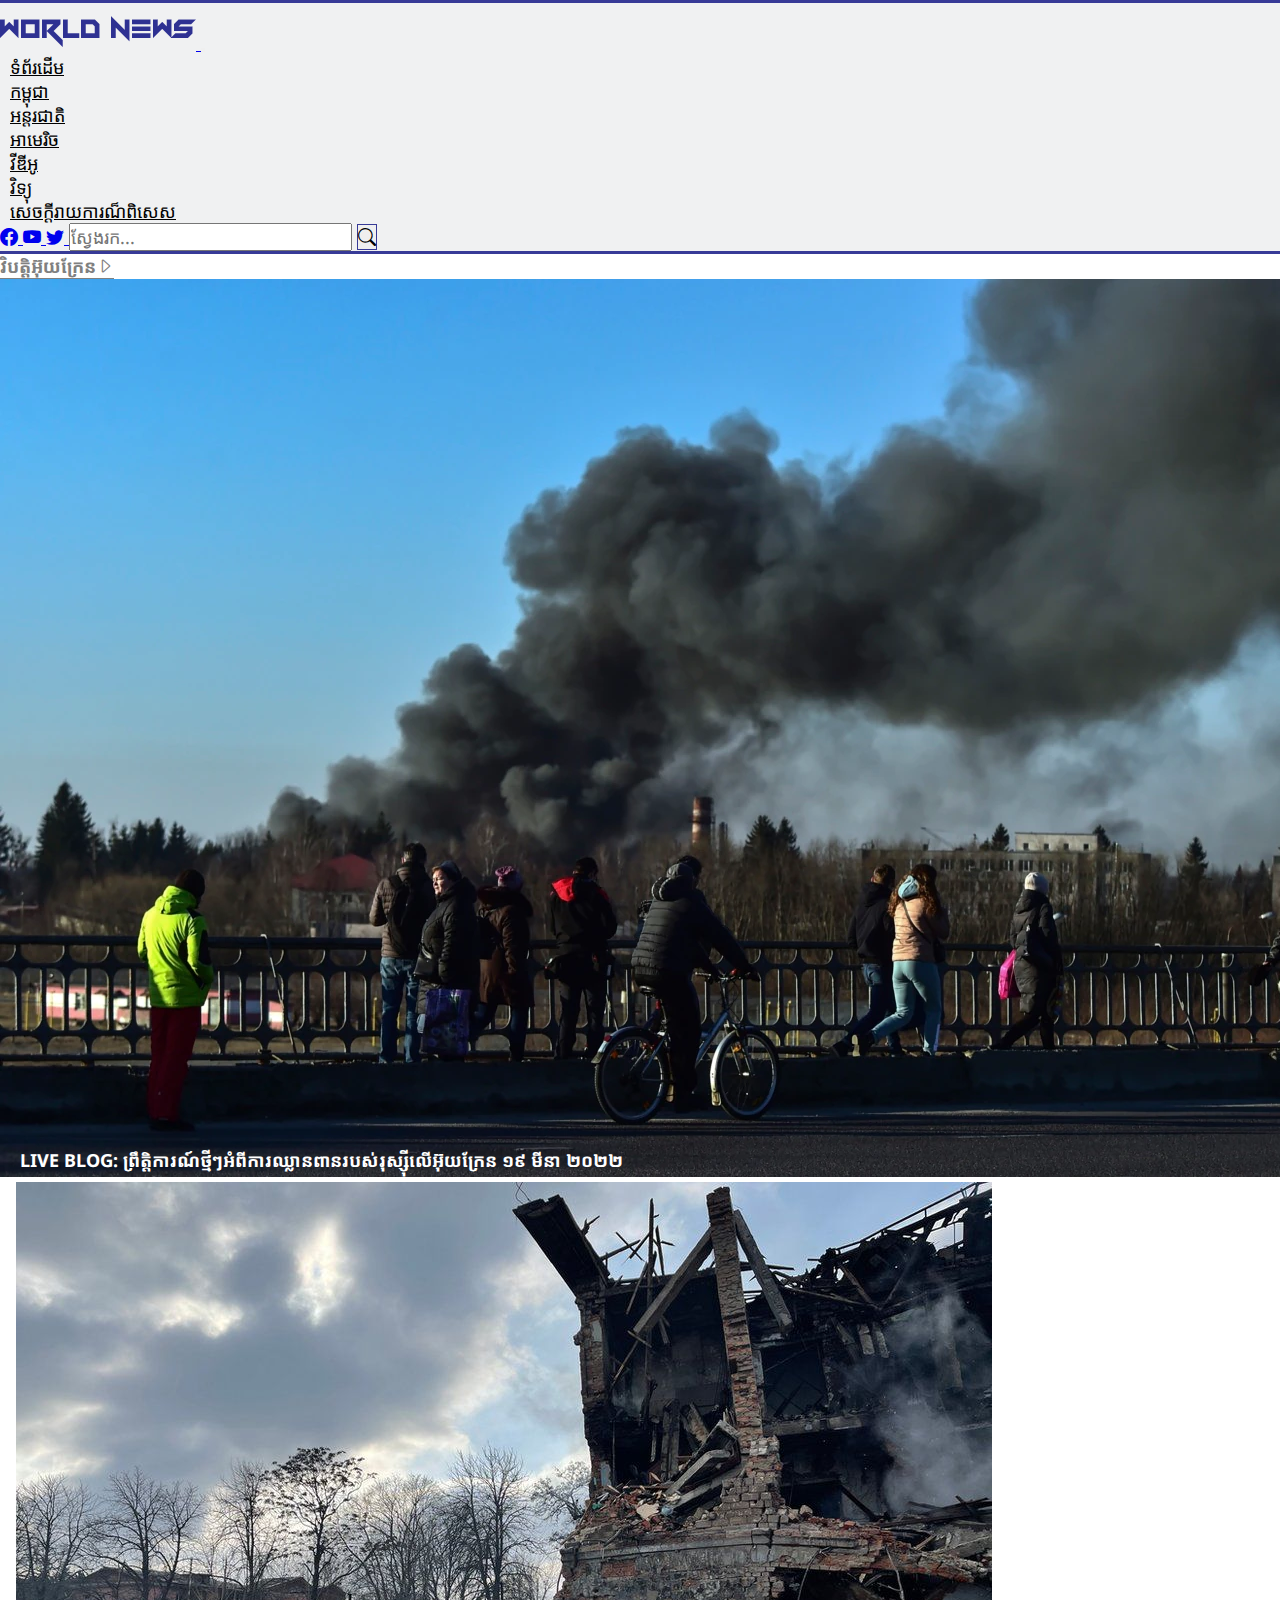
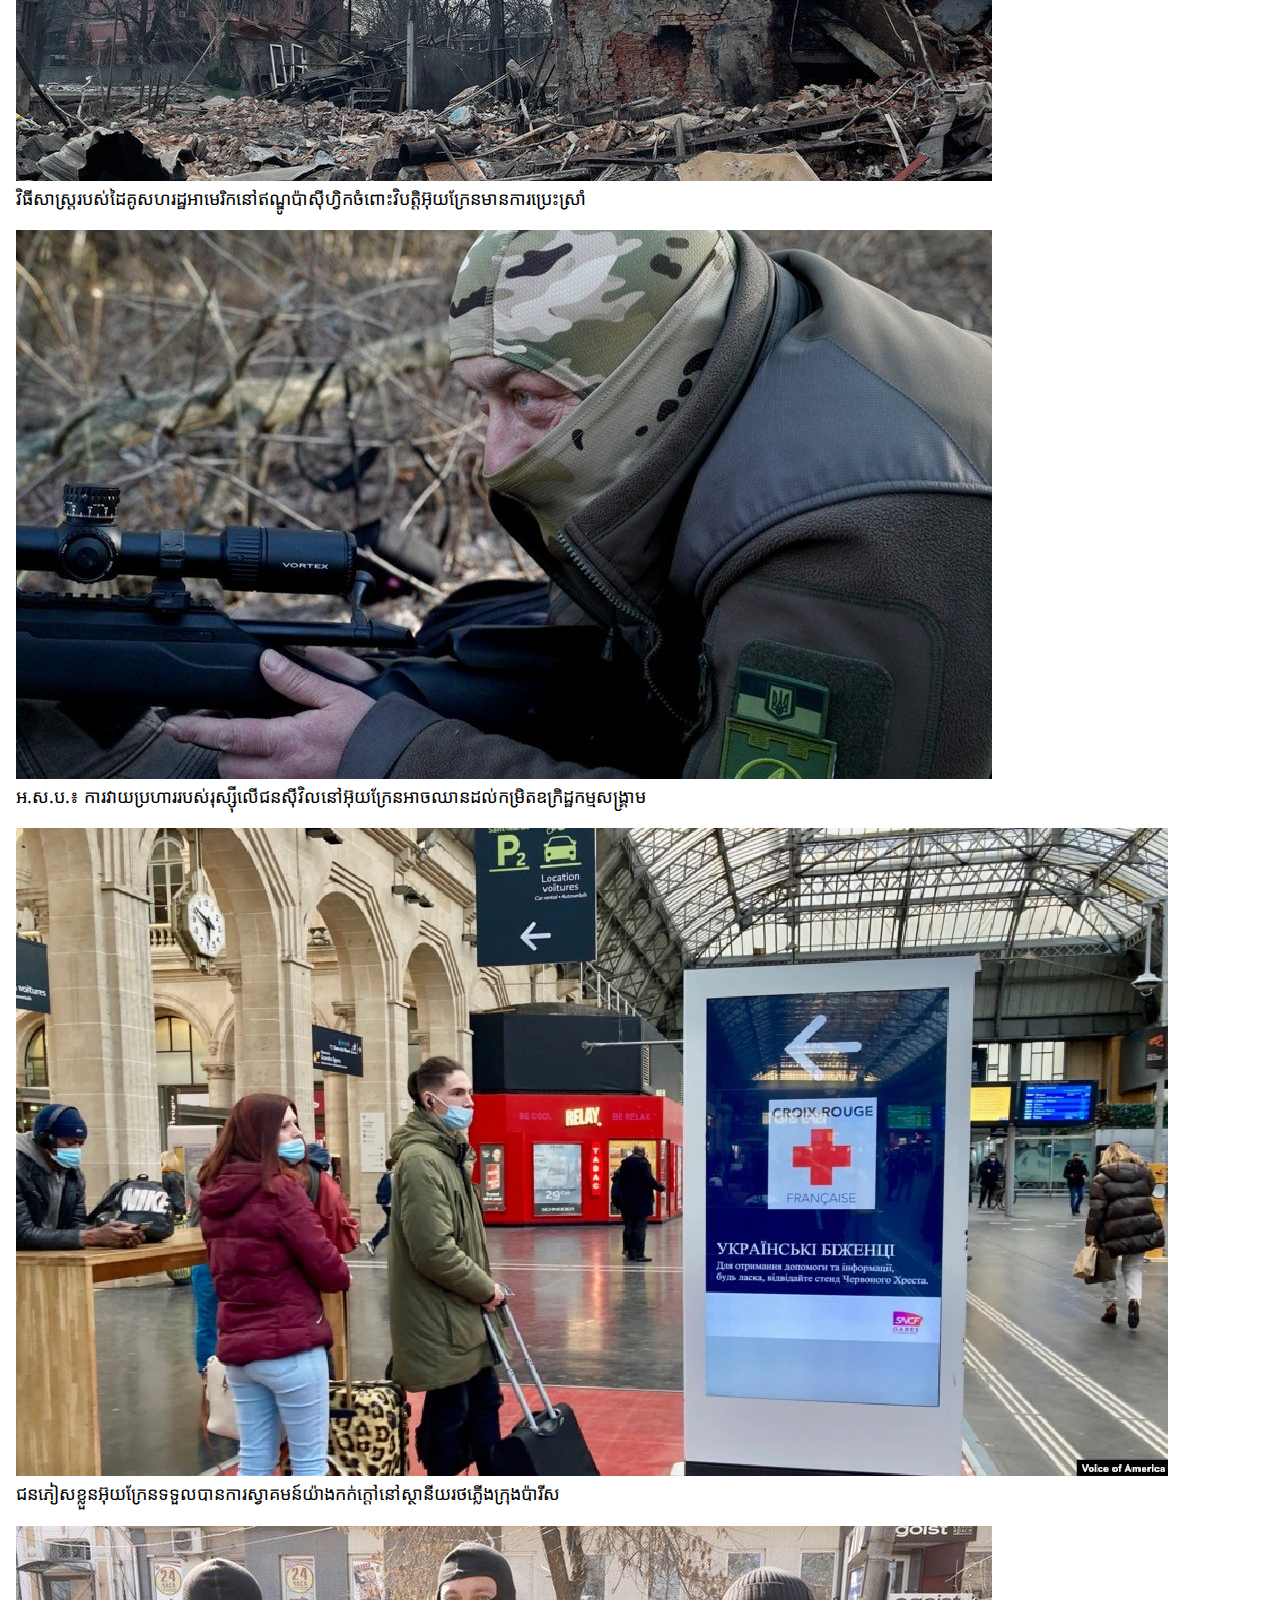
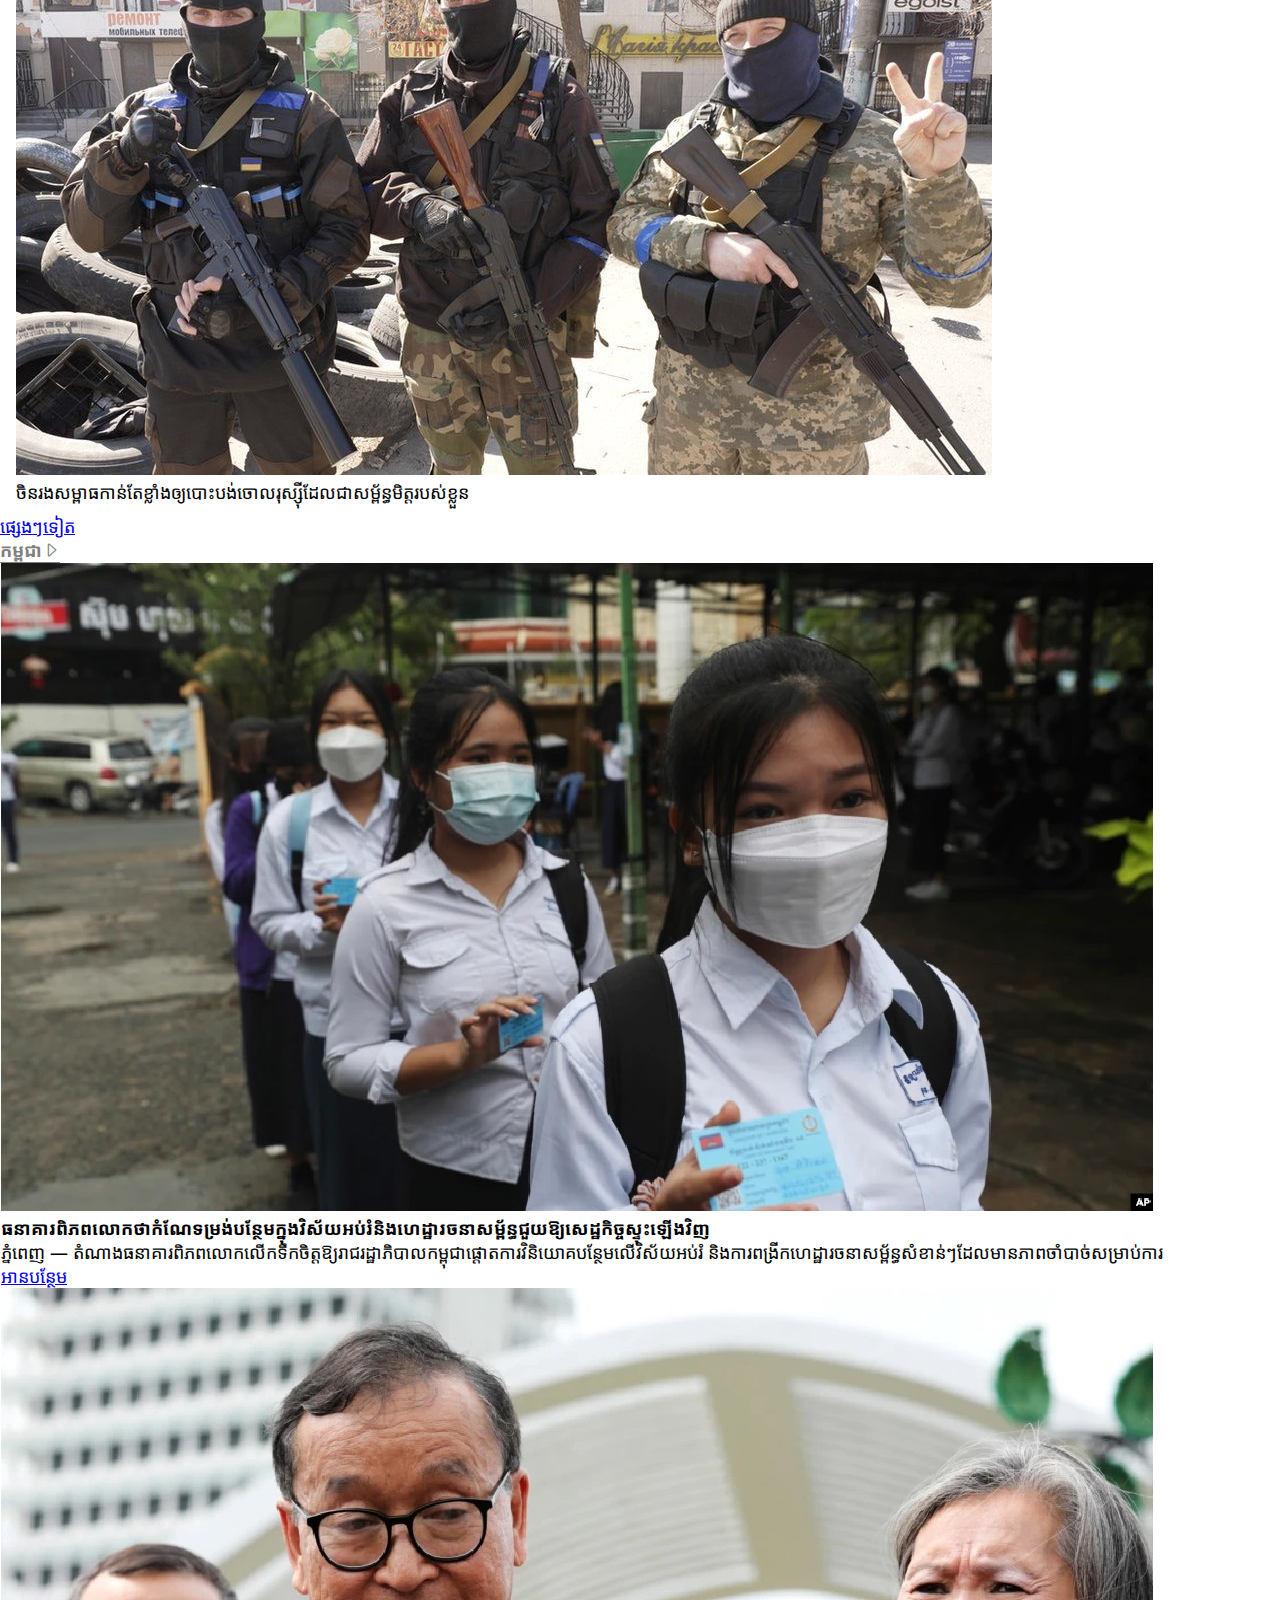
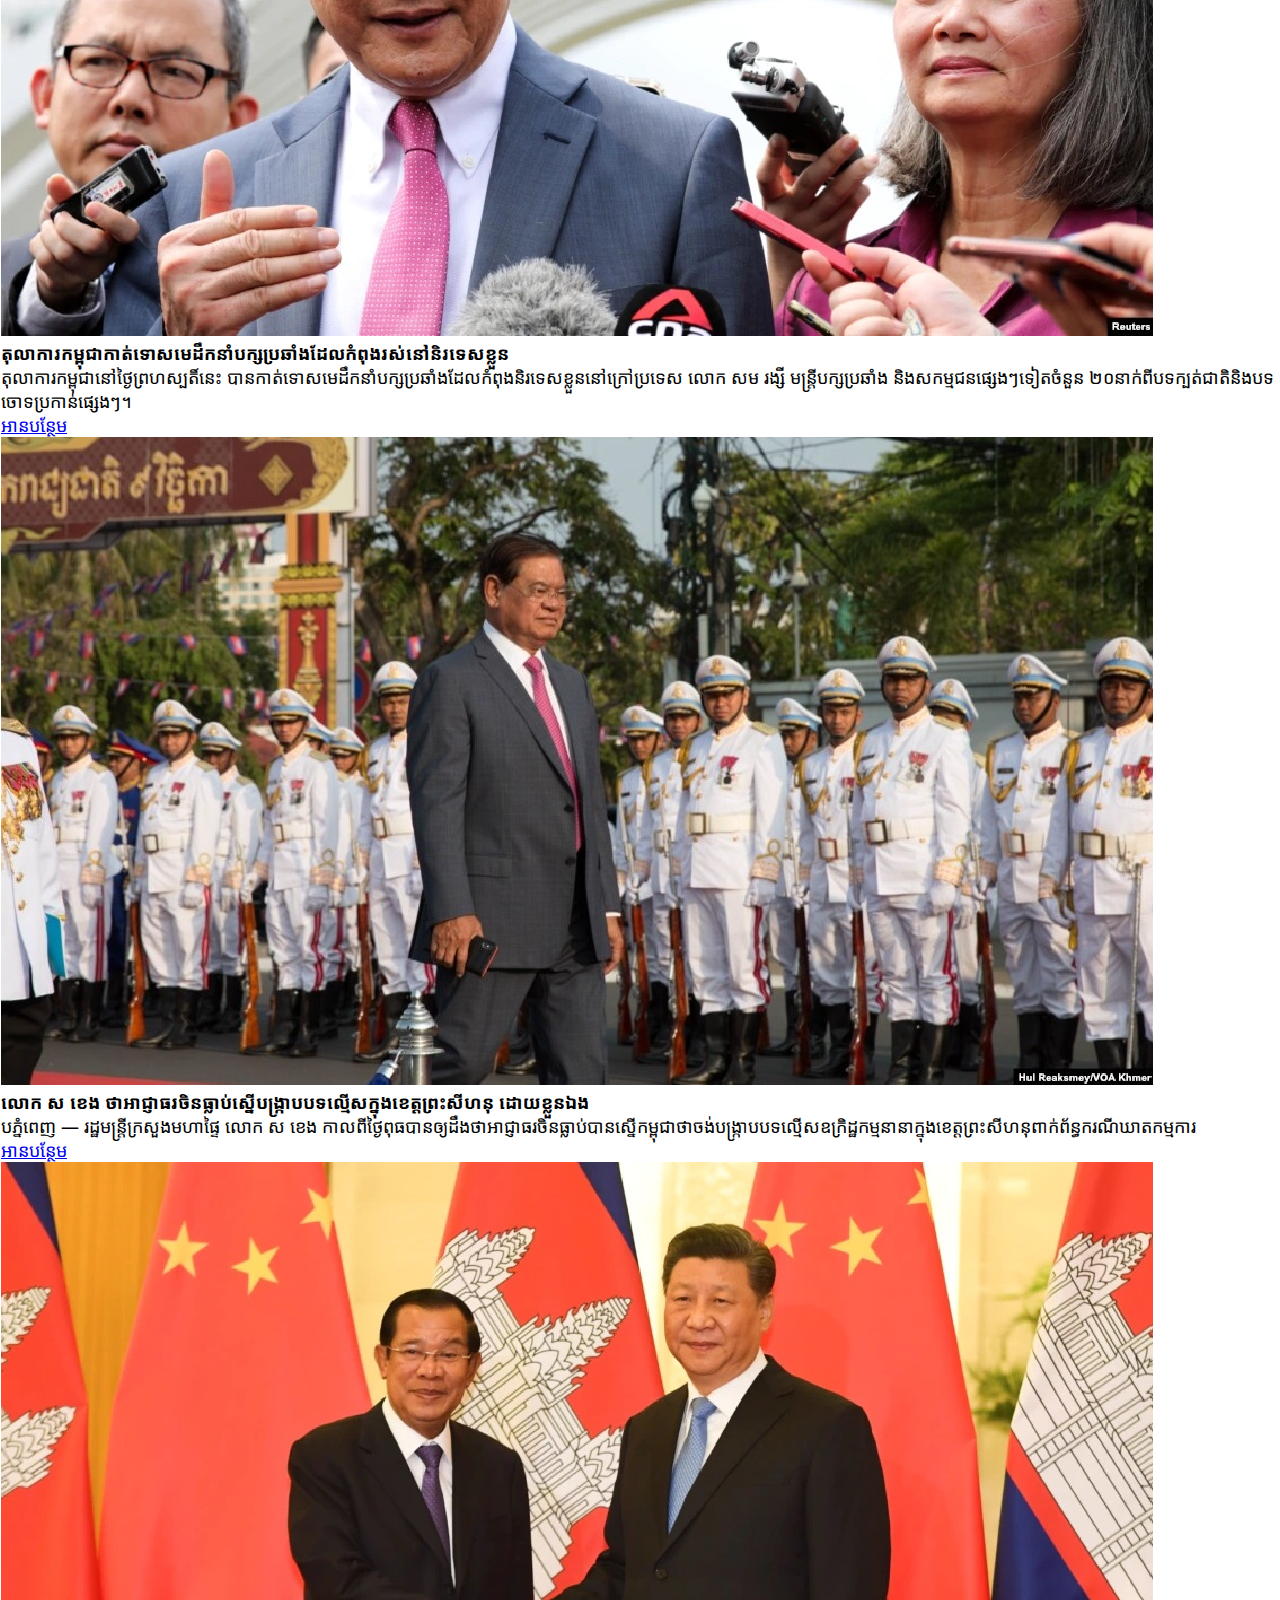
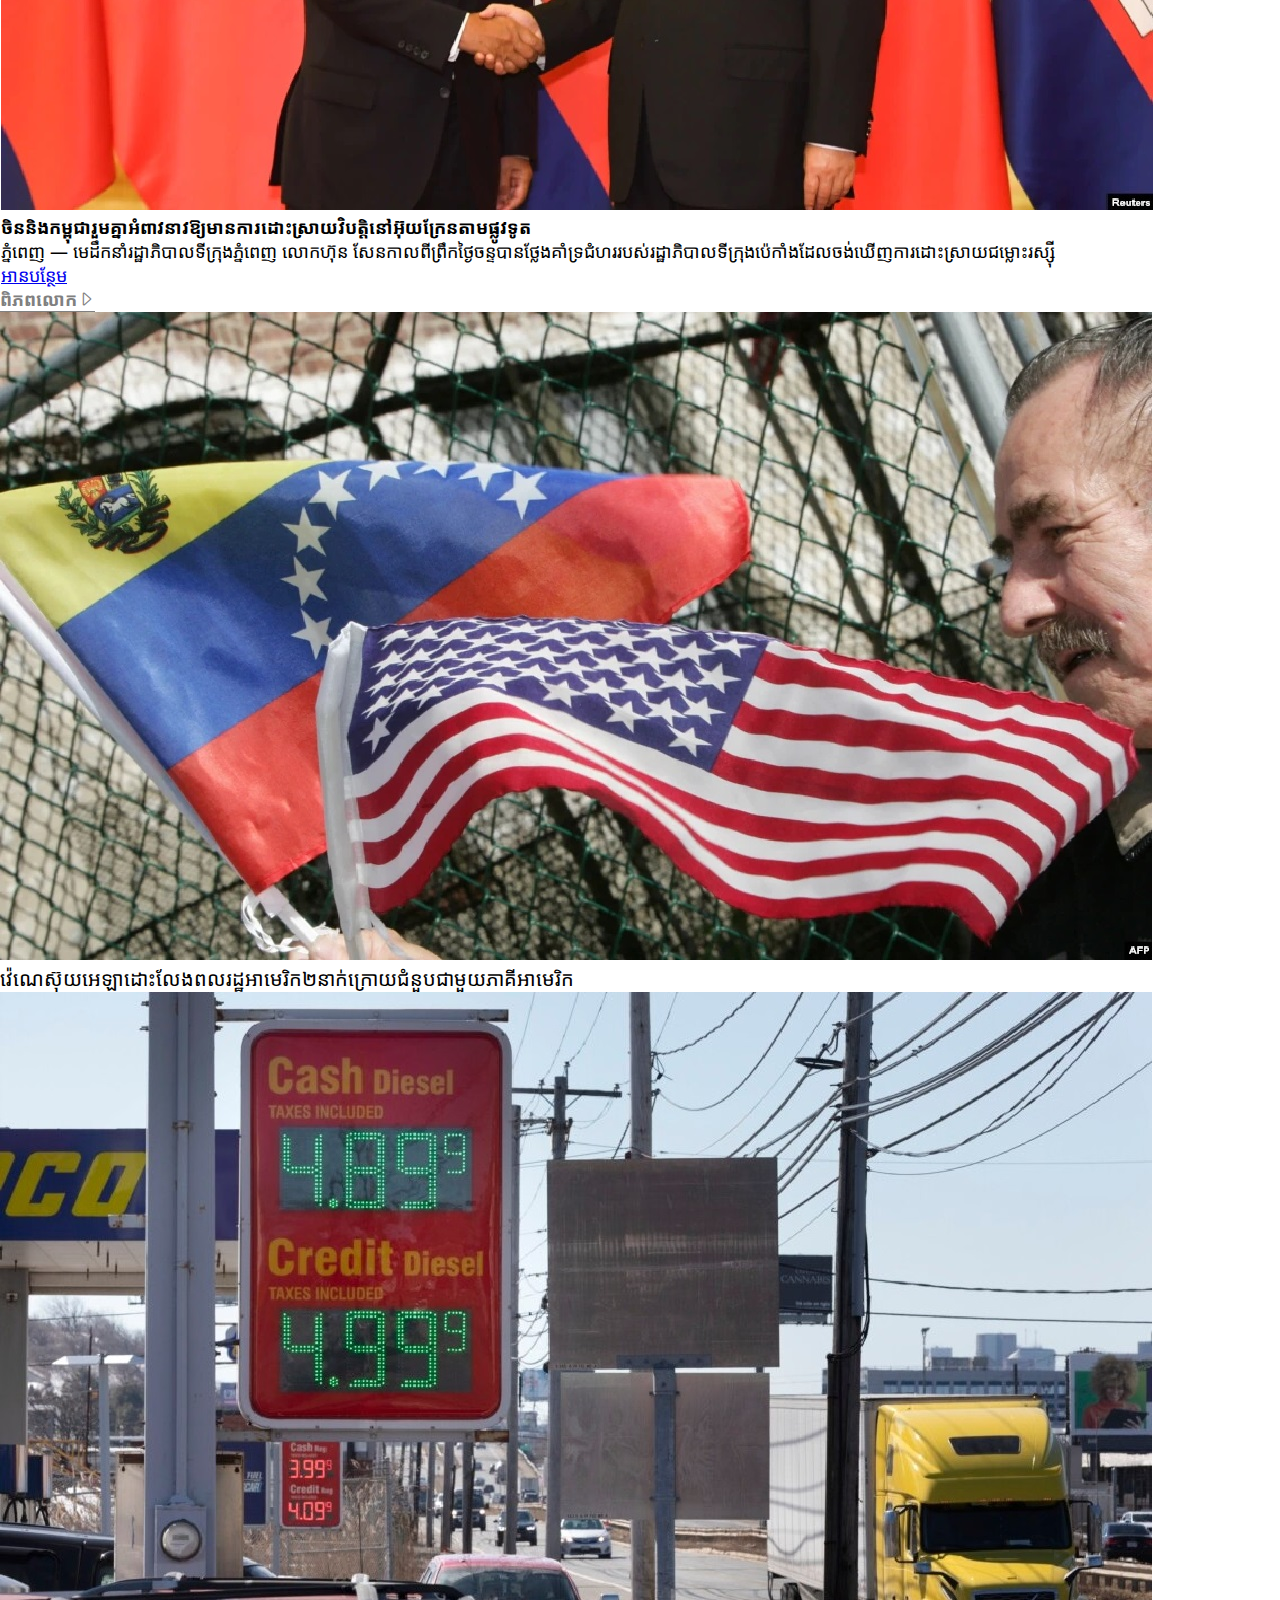
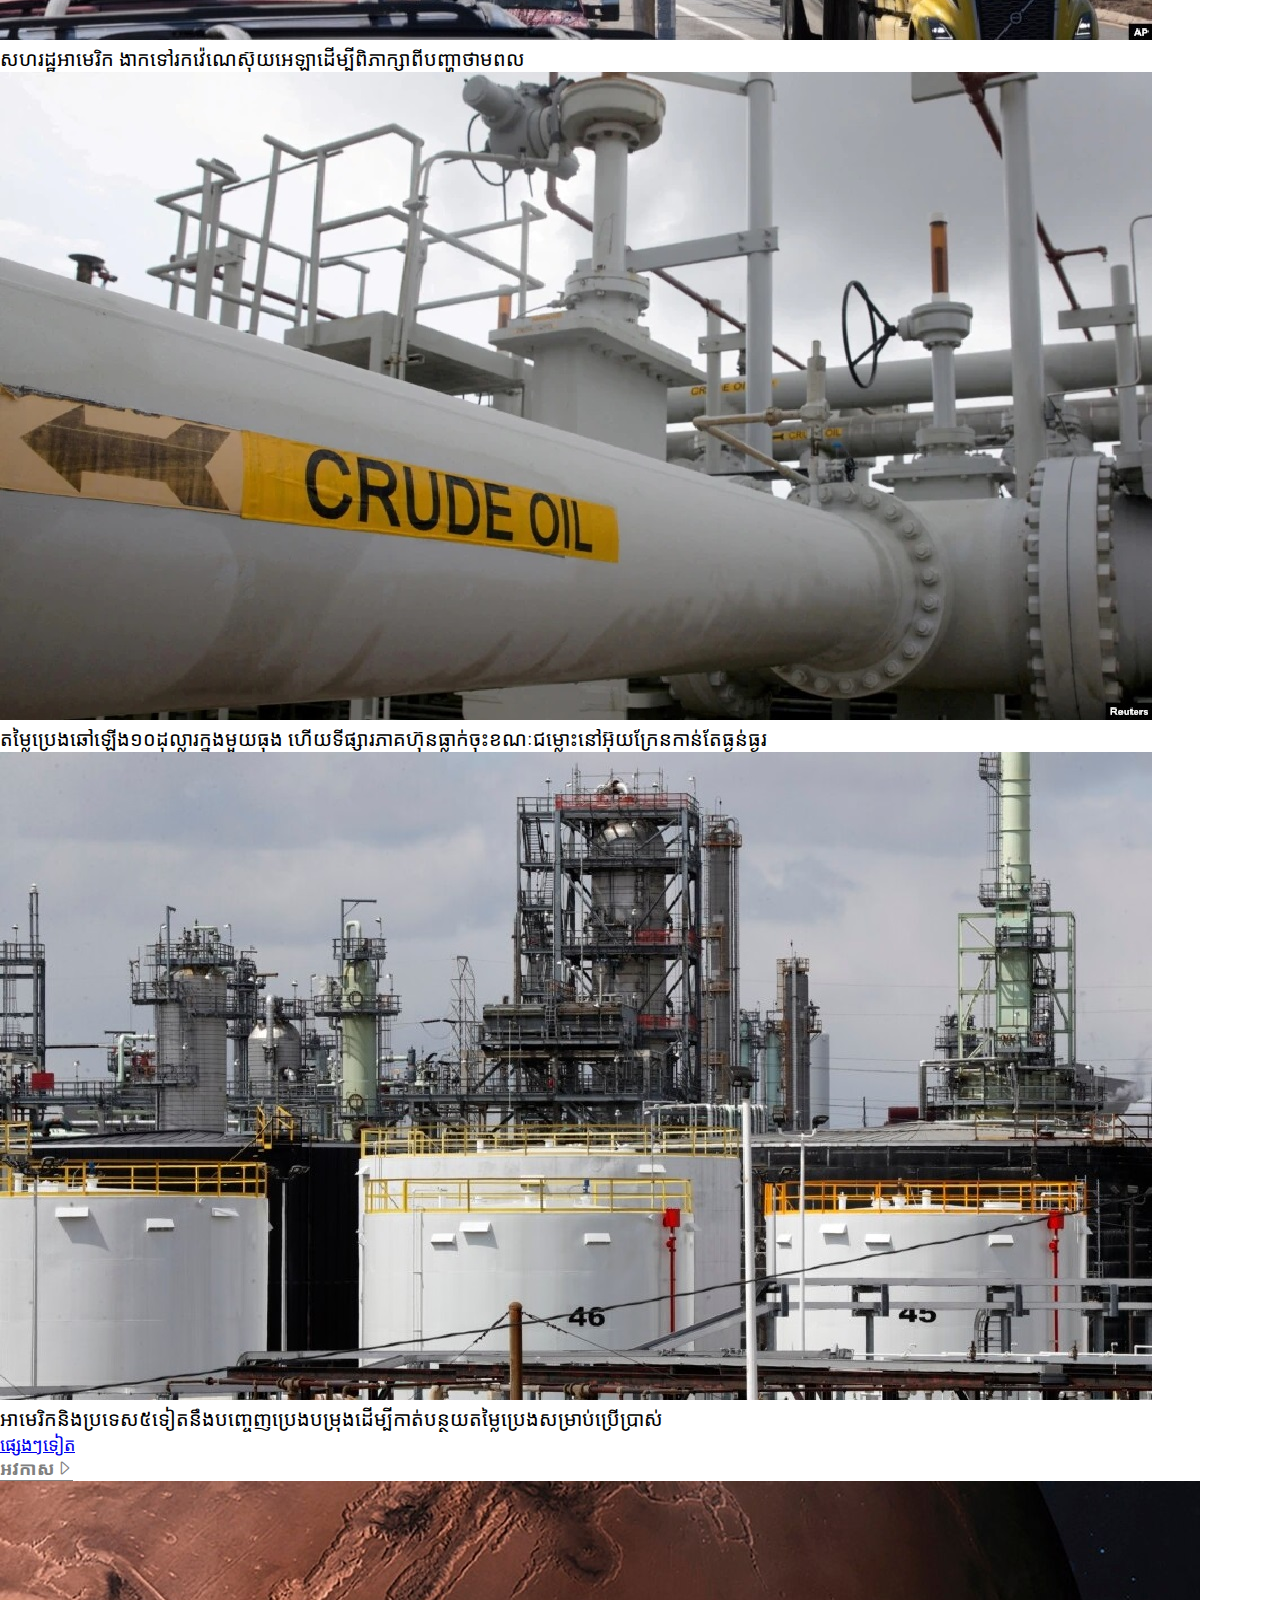
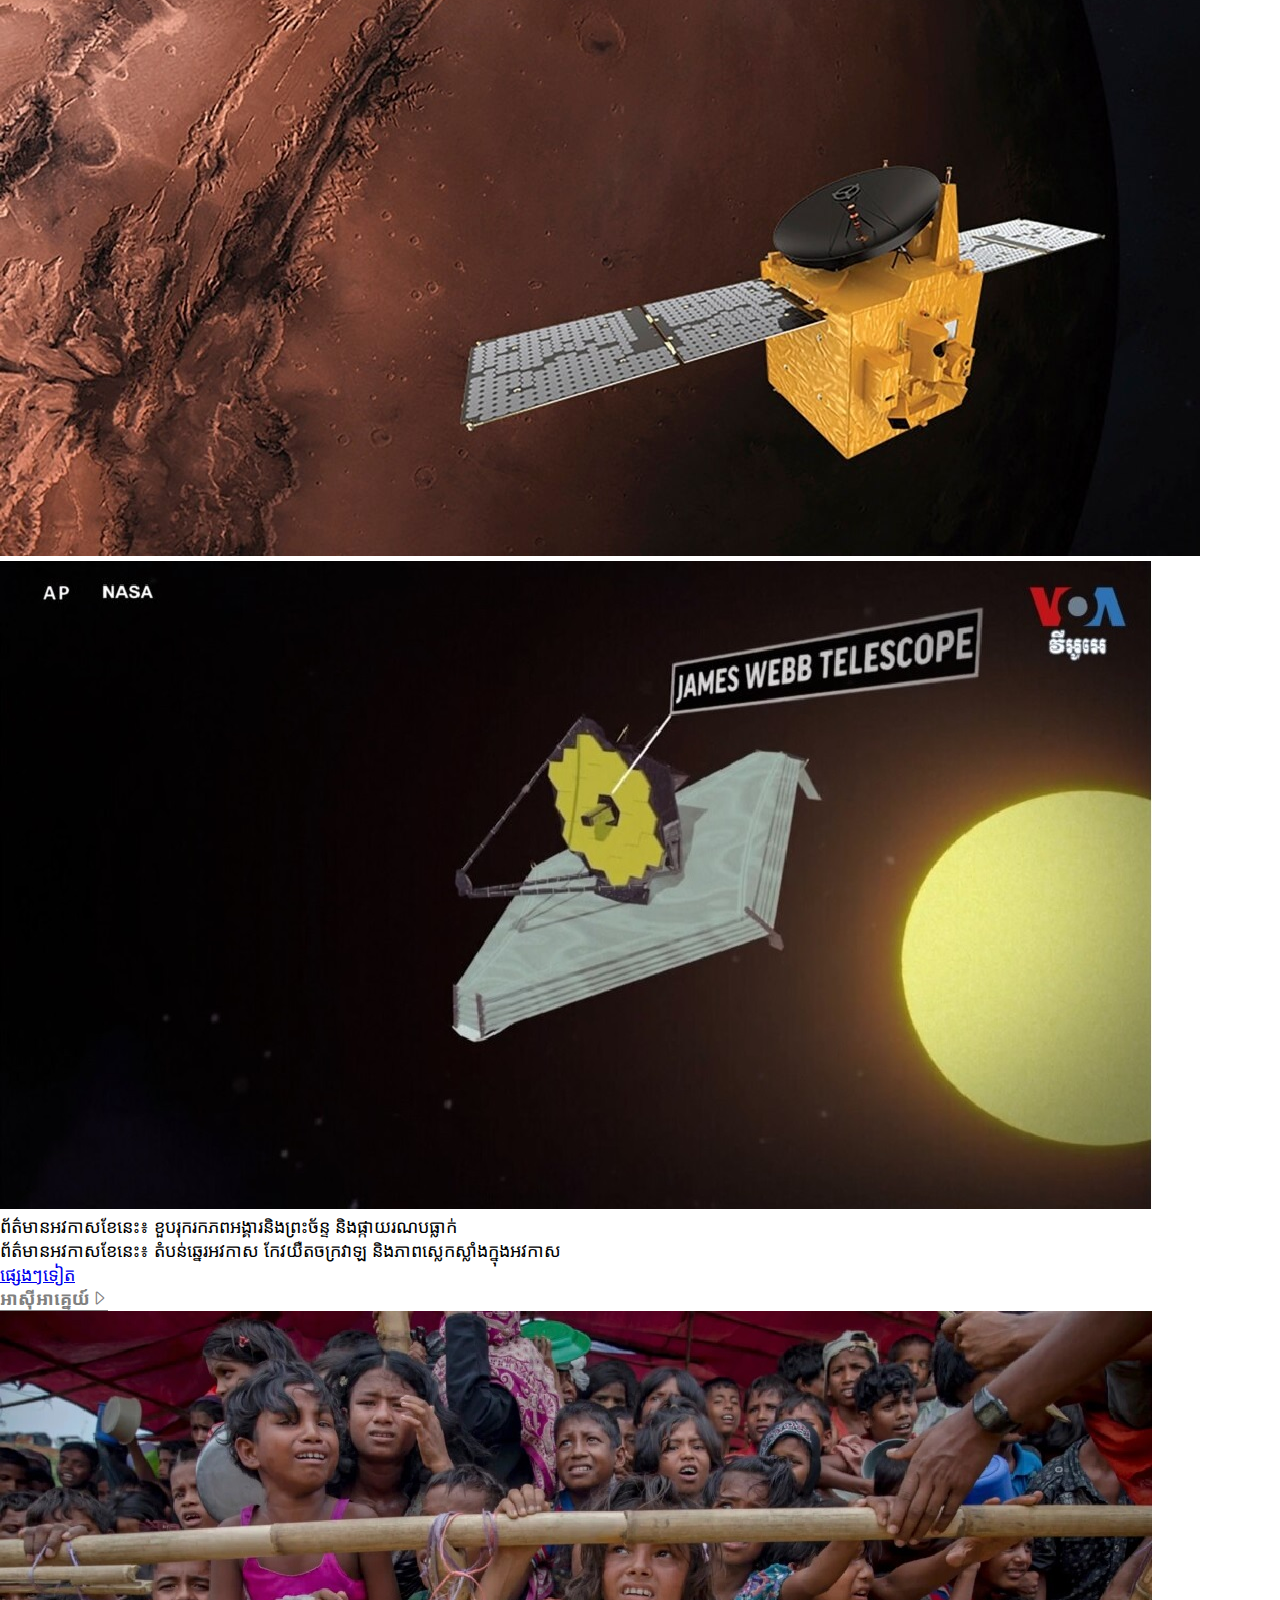
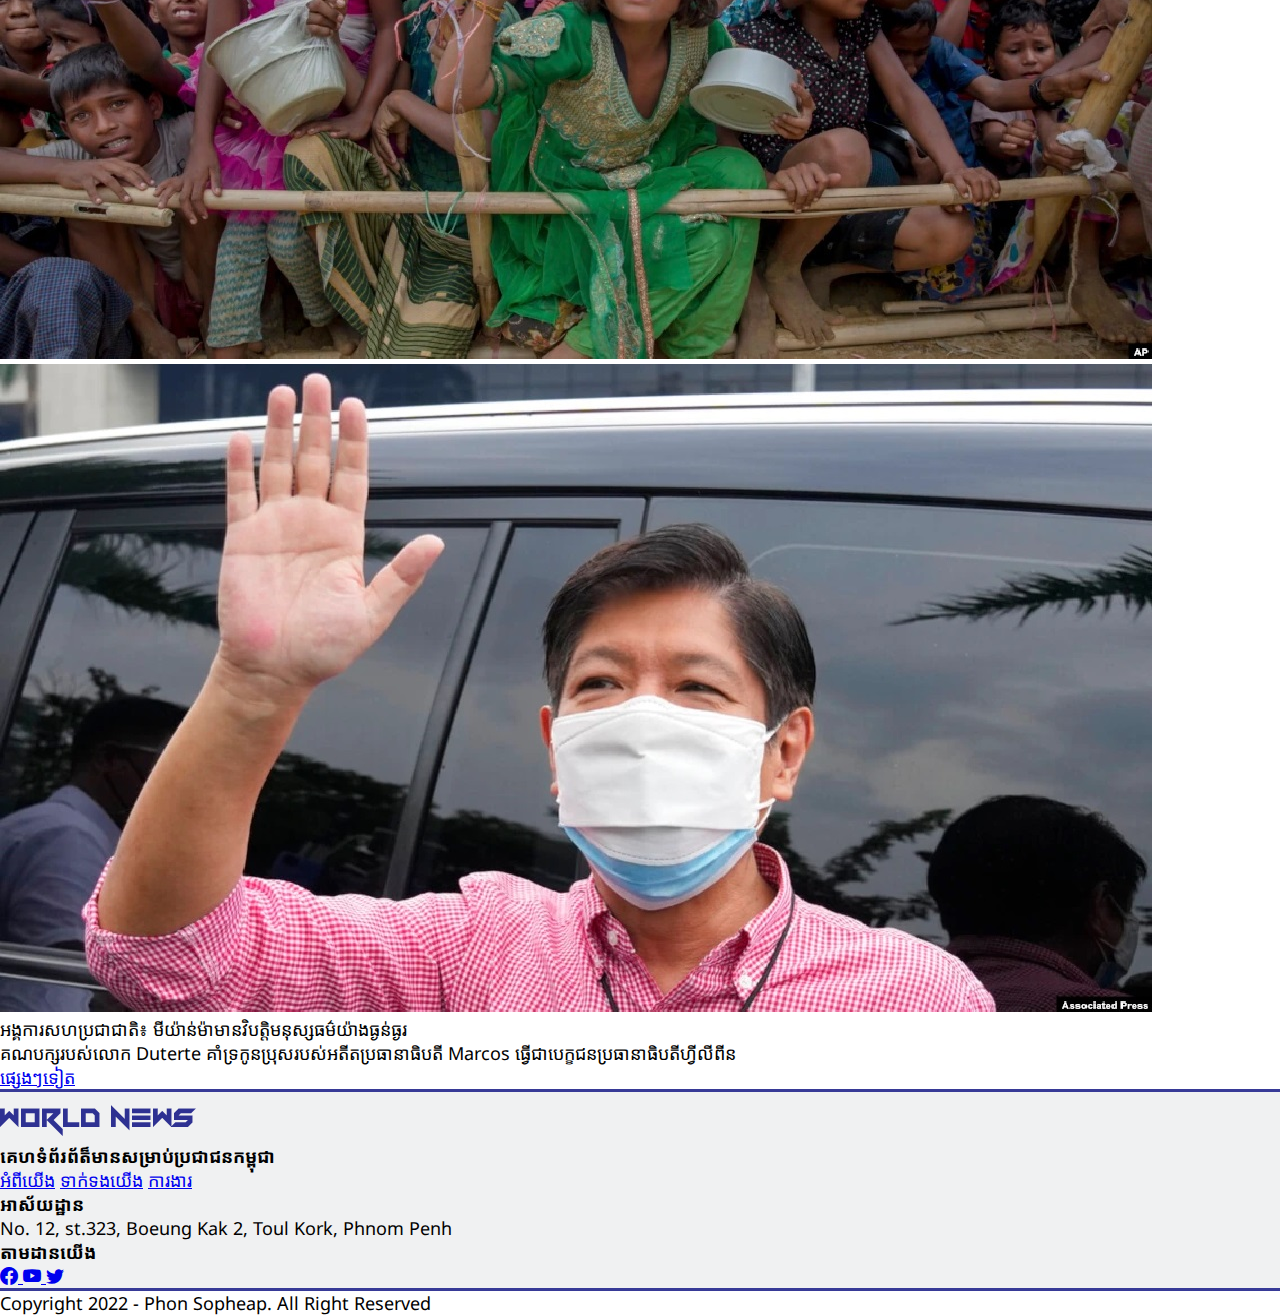
<file: html/index.html>
<!DOCTYPE html>
<html lang="en">

<head>
  <meta charset="UTF-8" />
  <meta http-equiv="X-UA-Compatible" content="IE=edge" />
  <meta name="viewport" content="width=device-width, initial-scale=1.0" />
  <link rel="icon" href="../images/WorldNewsLogo.png" />
  <title>World News</title>
  <!-- Bootstrap  -->
  <link href="https://cdn.jsdelivr.net/npm/bootstrap@5.1.3/dist/css/bootstrap.min.css" rel="stylesheet"
    integrity="sha384-1BmE4kWBq78iYhFldvKuhfTAU6auU8tT94WrHftjDbrCEXSU1oBoqyl2QvZ6jIW3" crossorigin="anonymous" />
  <!-- CSS -->
  <link rel="stylesheet" href="../css/style.css" />
</head>

<body>
  <!-- Nav bar -->
  <div class="container-fluid backgroundTopNav setColor">
    <div class="container">
      <nav class="navbar navbar-expand-lg navbar-light">
        <a class="navbar-brand" href="#">
          <img src="../images/WorldNewsLogo.png" />
        </a>
        <button class="navbar-toggler" type="button" data-bs-toggle="collapse" data-bs-target="#navbarSupportedContent"
          aria-controls="navbarSupportedContent" aria-expanded="false" aria-label="Toggle navigation">
          <span class="navbar-toggler-icon"></span>
        </button>
        <div class="collapse navbar-collapse" id="navbarSupportedContent">
          <ul class="navbar-nav me-auto mt-2">
            <li class="nav-item">
              <a class="nav-link" href="index.html">ទំព័រដើម</a>
            </li>
            <li class="nav-item">
              <a class="nav-link" href="camNews.html">កម្ពុជា</a>
            </li>
            <li class="nav-item">
              <a class="nav-link" href="internationNews.html">អន្តរជាតិ</a>
            </li>
            <li class="nav-item">
              <a class="nav-link" href="#">អាមេរិច</a>
            </li>
            <li class="nav-item">
              <a class="nav-link" href="#">វីឌីអូ</a>
            </li>
            <li class="nav-item">
              <a class="nav-link" href="#">វិទ្យុ</a>
            </li>
            <li class="nav-item">
              <a class="nav-link" href="#">សេចក្ដីរាយការណ៏ពិសេស</a>
            </li>
          </ul>
          <form class="d-flex">
            <a class="navbar-brand facebookColor" href="#">
              <i class="bi bi-facebook"></i>
            </a>
            <a class="navbar-brand youtubeColor" href="#">
              <i class="bi bi-youtube"></i>
            </a>
            <a class="navbar-brand twitterColor" href="#">
              <i class="bi bi-twitter"></i>
            </a>
            <input class="form-control form-control-outline me-2" type="search" placeholder="ស្វែងរក..."
              aria-label="Search" />
            <button class="btn btn-outline" type="submit">
              <i class="bi bi-search"></i>
            </button>
          </form>
        </div>
      </nav>
    </div>
  </div>
  <!-- End nav bar -->

  <!-- Ukrain news -->
  <div class="container-fluid mt-4">
    <div class="container">
      <div class="row py-2">
        <div class="col-12 headerText">
          <h4 class="line">
            វិបត្តិអ៊ុយក្រែន <span style="float: right"><i class="bi bi-caret-right"></i></span>
          </h4>
        </div>
      </div>
      <div class="row mt-1">
        <div class="col-lg-8 col-md-12 mb-3">
          <div class="card">
            <a href="showNew1.html">
              <img src="../images/Ukrain/ukrain.png" class="card-img colorImg" />
              <div class="card-img-overlay img-flow">
                <h3 class="title">
                  LIVE BLOG:
                  ព្រឹត្តិការណ៍ថ្មីៗអំពីការ​ឈ្លានពាន​របស់​រុស្ស៊ី​លើ​អ៊ុយក្រែន
                  ១៩ មីនា ២០២២
                </h3>
              </div>
            </a>
          </div>
        </div>
        <div class="col-lg-4 col-md-12">
          <ul class="topNews row">
            <li class="col-lg-12 col-md-6">
              <div class="row">
                <div class="col-6">
                  <a href="#">
                    <img src="../images/Ukrain/NewsUkrain3.jpg" class="img-fluid" />
                  </a>
                </div>
                <div class="col-6">
                  <span>វិធីសាស្ត្រ​របស់​ដៃគូ​សហរដ្ឋ​អាមេរិក​នៅ​ឥណ្ឌូ​ប៉ាស៊ីហ្វិក​ចំពោះ​វិបត្តិ​អ៊ុយក្រែន​មាន​ការ​ប្រេះស្រាំ</span>
                </div>
              </div>
            </li>
            <li class="col-lg-12 col-md-6">
              <div class="row">
                <div class="col-6">
                  <a href="#">
                    <img src="../images/Ukrain/NewsUkrain4.jpg" class="img-fluid" />
                  </a>
                </div>
                <div class="col-6">
                  <span>អ.ស.ប.៖ ការវាយប្រហារ​របស់​រុស្ស៊ី​លើ​ជន​ស៊ីវិល​នៅ​អ៊ុយក្រែន​
                    អាច​ឈាន​ដល់​កម្រិត​ឧក្រិដ្ឋកម្ម​សង្គ្រាម</span>
                </div>
              </div>
            </li>
            <li class="col-lg-12 col-md-6">
              <div class="row">
                <div class="col-6">
                  <a href="#">
                    <img src="../images/Ukrain/RelatedUkrainEvent-1.jpg" class="img-fluid" />
                  </a>
                </div>
                <div class="col-6">
                  <span>ជន​ភៀសខ្លួន​អ៊ុយក្រែន​ទទួល​បាន​ការ​ស្វាគមន៍​យ៉ាង​កក់ក្តៅ​នៅ​ស្ថានីយ​រថភ្លើង​ក្រុង​ប៉ារីស</span>
                </div>
              </div>
            </li>
            <li class="col-lg-12 col-md-6">
              <div class="row">
                <div class="col-6">
                  <a href="#">
                    <img src="../images/Ukrain/NewsUkrain2.jpg" class="img-fluid" />
                  </a>
                </div>
                <div class="col-6">
                  <span>ចិន​រង​សម្ពាធ​កាន់តែ​ខ្លាំង​ឲ្យ​បោះបង់​ចោល​រុស្ស៊ី​ដែល​ជា​សម្ព័ន្ធមិត្ត​របស់​ខ្លួន</span>
                </div>
              </div>
            </li>
          </ul>
        </div>
      </div>
      <div class="row mt-2">
        <div class="col-12">
          <a href="#" class="d-flex justify-content-end">ផ្សេងៗទៀត</a>
        </div>
      </div>
    </div>
  </div>
  <!-- End ukrain news -->

  <!-- Khmer news -->
  <div class="container-fluid mt-4">
    <div class="container">
      <div class="row py-2">
        <div class="col-12 headerText">
          <h4 class="line">
            កម្ពុជា <span style="float: right"><i class="bi bi-caret-right"></i></span>
          </h4>
        </div>
        <div class="row mt-3" style="margin-left: 1px;">
          <div class="col-lg-3 col-md-6">
            <div class="card">
              <img class="card-img-top" src="../images/Khmer/card-1.jpg">
              <div class="card-body">
                <h4 class="card-title" style="font-weight: bold;">
                  ធនាគារ​ពិភពលោក​ថា​កំណែទម្រង់​បន្ថែម​ក្នុង​វិស័យ​អប់រំ​និង​ហេដ្ឋារចនា​សម័្ពន្ធ​ជួយ​ឱ្យ​សេដ្ឋកិច្ច​ស្ទុះ​ឡើងវិញ​​​
                </h4>
                <p class="card-text">
                  ភ្នំពេញ —
                  តំណាង​ធនាគារ​ពិភពលោក​លើក​ទឹក​ចិត្ត​ឱ្យ​រាជរដ្ឋាភិបាល​កម្ពុជា​ផ្តោត​ការ​វិនិយោគ​បន្ថែម​លើ​វិស័យ​អប់រំ
                  និង​ការពង្រីកហេដ្ឋារចនា​សម្ព័ន្ធ​សំខាន់ៗ​ដែល​មាន​ភាព​ចាំបាច់​សម្រាប់​ការ
                </p>
                <a href="#">អានបន្ថែម</a>
              </div>
            </div>
          </div>
          <div class="col-lg-3 col-md-6">
            <div class="card">
              <img class="card-img-top" src="../images/Khmer/card-2.jpg">
              <div class="card-body">
                <h4 class="card-title" style="font-weight: bold;">តុលាការ​​កម្ពុជា​
                  កាត់​ទោស​មេដឹកនាំ​បក្ស​ប្រឆាំង​​ដែល​កំពុង​​រស់​នៅ​និរទេស​ខ្លួន​</h4>
                <p class="card-text">
                  តុលាការ​កម្ពុជា​នៅ​ថ្ងៃ​ព្រហស្បតិ៍នេះ​ បាន​កាត់ទោស​មេដឹកនាំ​បក្សប្រឆាំង
                  ​ដែល​កំពុង​និរទេស​ខ្លួន​នៅ​ក្រៅ​ប្រទេស ​លោក​ សម​ រង្សី មន្ត្រីបក្សប្រឆាំង
                  និង​សកម្ម​ជន​ផ្សេង​ៗ​ទៀត​ចំនួន ២០នាក់​ពី​បទ​ក្បត់​ជាតិនិងបទ​ចោទ​ប្រកាន់ផ្សេងៗ។
                </p>
                <a href="#">អានបន្ថែម</a>
              </div>
            </div>
          </div>
          <div class="col-lg-3 col-md-6">
            <div class="card">
              <img class="card-img-top" src="../images/Khmer/card-3.jpg">
              <div class="card-body">
                <h4 class="card-title" style="font-weight: bold;">លោក ស ខេង
                  ថាអាជ្ញាធរ​​ចិនធ្លាប់​​ស្នើ​បង្រ្កាប​បទល្មើស​​ក្នុង​​ខេត្តព្រះសីហនុ​ ដោយ​ខ្លួន​ឯង</h4>
                <p class="card-text">
                  បភ្នំពេញ —
                  រដ្ឋ​មន្ត្រី​ក្រសួង​មហា​ផ្ទៃ លោក ស ខេង
                  កាល​ពី​ថ្ងៃ​ពុធ​បាន​ឲ្យ​ដឹង​ថាអាជ្ញាធរ​ចិន​ធ្លាប់​បានស្នើ​កម្ពុជា​ថាចង់​បង្ក្រាប​បទ​ល្មើសឧក្រិដ្ឋ​កម្ម​នានាក្នុង​ខេត្ត​ព្រះ​សីហនុ​ពាក់​ព័ន្ធករណី​ឃាត​កម្ម​ការ
                </p>
                <a href="#">អានបន្ថែម</a>
              </div>
            </div>
          </div>
          <div class="col-lg-3 col-md-6">
            <div class="card">
              <img class="card-img-top" src="../images/Khmer/card-4.jpg">
              <div class="card-body">
                <h4 class="card-title" style="font-weight: bold;">
                  ចិន​និង​កម្ពុជា​រួម​គ្នា​អំពាវនាវ​ឱ្យ​មាន​ការ​ដោះ​ស្រាយ​វិបត្តិ​នៅ​អ៊ុយក្រែន​តាម​ផ្លូវ​ទូត </h4>
                <p class="card-text">
                  ភ្នំពេញ —
                  មេដឹកនាំ​រដ្ឋាភិបាល​ទីក្រុង​ភ្នំពេញ​ លោកហ៊ុន សែន
                  ​កាលពី​ព្រឹក​ថ្ងៃ​ចន្ទ​បាន​ថ្លែង​គាំទ្រ​ជំហររបស់​រដ្ឋាភិបាល​ទីក្រុង​ប៉េកាំង​
                  ដែល​ចង់​ឃើញ​ការ​ដោះស្រាយ​ជម្លោះ​រស្ស៊ី
                </p>
                <a href="#">អានបន្ថែម</a>
              </div>
            </div>
          </div>
        </div>
      </div>
    </div>
    <!-- End khmer news -->

    <!-- News about world -->
    <div class="container-fluid mt-5">
      <div class="container">
        <div class="row py-2">
          <div class="col-12 headerText">
            <h4 class="line">
              ពិភពលោក <span style="float: right"><i class="bi bi-caret-right"></i></span>
            </h4>
          </div>
          <div class="row mt-3">
            <div class="col-lg-6 col-md-12 mb-3">
              <div class="row">
                <div class="col-6">
                  <a href="#">
                    <img src="../images/WorldNews/word1.jpg" class="img-fluid" />
                  </a>
                </div>
                <div class="col-6">
                  <span class="worldNews">វ៉េណេស៊ុយអេឡា​ដោះលែង​ពលរដ្ឋ​អាមេរិក​២នាក់​ក្រោយ​ជំនួប​ជា​​មួយ​ភាគី​អាមេរិក</span>
                </div>
              </div>
            </div>
            <div class="col-lg-6 col-md-12 mb-3">
              <div class="row">
                <div class="col-6">
                  <a href="#">
                    <img src="../images/WorldNews/word2.jpg" class="img-fluid" />
                  </a>
                </div>
                <div class="col-6">
                  <span class="worldNews">សហរដ្ឋ​អាមេរិក ងាក​ទៅ​រក​វ៉េណេស៊ុយអេឡា​ដើម្បី​ពិភាក្សា​ពី​បញ្ហា​ថាមពល</span>
                </div>
              </div>
            </div>
            <div class="col-lg-6 col-md-12 mb-3">
              <div class="row">
                <div class="col-6">
                  <a href="#">
                    <img src="../images/WorldNews/word3.jpg" class="img-fluid" />
                  </a>
                </div>
                <div class="col-6">
                  <span class="worldNews">តម្លៃប្រេង​ឆៅ​ឡើង​​១០​ដុល្លារ​ក្នុង​មួយ​ធុង​ ហើយ​ទី​ផ្សារ​ភាគហ៊ុន​ធ្លាក់ចុះ​
                    ខណៈ​ជម្លោះ​នៅ​អ៊ុយក្រែន​កាន់​តែ​​ធ្ងន់​ធ្ងរ</span>
                </div>
              </div>
            </div>
            <div class="col-lg-6 col-md-12 mb-3">
              <div class="row">
                <div class="col-6">
                  <a href="#">
                    <img src="../images/WorldNews/word4.jpg" class="img-fluid" />
                  </a>
                </div>
                <div class="col-6">
                  <span class="worldNews">អាមេរិក​និង​ប្រទេស៥ទៀត​នឹង​បញ្ចេញ​ប្រេង​បម្រុង​​
                    ដើម្បី​​កាត់​បន្ថយ​តម្លៃ​ប្រេង​​សម្រាប់​ប្រើប្រាស់</span>
                </div>
              </div>
            </div>
          </div>
          <div class="row mt-2">
            <div class="col-12">
              <a href="#" class="d-flex justify-content-end">ផ្សេងៗទៀត</a>
            </div>
          </div>
        </div>
      </div>
      <!-- End news about world -->

      <!-- Other news -->
      <div class="container-fluid mt-5 mb-5">
        <div class="container">
          <div class="row">
            <div class="col-lg-6 col-md-12">
              <div class="row mb-3">
                <div class="col-12 headerText">
                  <h4 class="line">
                    អវកាស <span style="float: right"><i class="bi bi-caret-right"></i></span>
                  </h4>
                </div>
              </div>
              <div class="row">
                <div class="col-6">
                  <a href="#">
                    <img src="../images/Technology/teach-1.jpg" class="img-fluid" />
                  </a>
                </div>
                <div class="col-6">
                  <a href="#">
                    <img src="../images/Technology/teach-2.jpg" class="img-fluid" />
                  </a>
                </div>
                <div class="col-6 mt-2">
                  <span>ព័ត៌មាន​អវកាស​ខែនេះ៖ ខួប​​រុករក​ភព​អង្គារ​និង​ព្រះច័ន្ទ និង​ផ្កាយ​រណប​ធ្លាក់</span>
                </div>
                <div class="col-6 mt-2">
                  <span>ព័ត៌មានអវកាសខែនេះ៖ តំបន់ឆ្នេរអវកាស កែវយឺតចក្រវាឡ និងភាពស្លេកស្លាំងក្នុងអវកាស</span>
                </div>
              </div>
              <div class="row mt-2">
                <div class="col-12">
                  <a href="#" class="d-flex justify-content-end">ផ្សេងៗទៀត</a>
                </div>
              </div>
            </div>
            <div class="col-lg-6 col-md-12">
              <div class="row mb-3">
                <div class="col-12 headerText">
                  <h4 class="line">
                    អាស៊ីអាគ្នេយ៍ <span style="float: right"><i class="bi bi-caret-right"></i></span>
                  </h4>
                </div>
              </div>
              <div class="row">
                <div class="col-6">
                  <a href="#">
                    <img src="../images/Asian/asian1.jpg" class="img-fluid" />
                  </a>
                </div>
                <div class="col-6">
                  <a href="#">
                    <img src="../images/Asian/asian2.jpg" class="img-fluid" />
                  </a>
                </div>
                <div class="col-6 mt-2">
                  <span>អង្គការ​សហប្រជាជាតិ៖ មីយ៉ាន់ម៉ា​​មាន​វិបត្តិ​មនុស្សធម៌​យ៉ាង​ធ្ងន់ធ្ងរ</span>
                </div>
                <div class="col-6 mt-2">
                  <span>គណបក្ស​របស់​លោក Duterte គាំទ្រ​​​កូនប្រុស​របស់​អតីត​ប្រធានាធិបតី Marcos ធ្វើ​ជាបេក្ខជន​ប្រធានាធិបតី​ហ្វីលីពីន</span>
                </div>
              </div>
              <div class="row mt-2">
                <div class="col-12">
                  <a href="#" class="d-flex justify-content-end">ផ្សេងៗទៀត</a>
                </div>
              </div>
            </div>
          </div>
        </div>
      </div>
      <!-- End other news -->

      <!-- Footer -->
      <div class="container-fluid backgroundTopNav setColor">
        <div class="container">
          <div class="row">
            <div class="col-lg-3 col-md-6 col-sm-12">
              <div class="row">
                <div class="col-12">
                  <img src="../images/WorldNewsLogo.png">
                </div>
                <div class="col-12">
                  <h5>គេហទំព័រព័ត៏មានសម្រាប់ប្រជាជនកម្ពុជា</h5>
                </div>
              </div>
            </div>
            <div class="col-lg-3 col-md-6 col-sm-12 mt-3">
              <a href="#">អំពីយើង</a>
              <a href="#">ទាក់ទងយើង</a>
              <a href="#">ការងារ</a>
            </div>
            <div class="col-lg-3 col-md-6 col-sm-12 mt-3">
              <h5 href="#">អាស័យដ្ឋាន</h5>
              <P>No. 12, st.323, Boeung Kak 2, Toul Kork, Phnom Penh</P>
            </div>
            <div class="col-lg-3 col-md-6 col-sm-12 mt-3">
              <h5 href="#">តាមដានយើង</h5>
              <a class="navbar-brand facebookColor" href="#">
                <i class="bi bi-facebook"></i>
              </a>
              <a class="navbar-brand youtubeColor" href="#">
                <i class="bi bi-youtube"></i>
              </a>
              <a class="navbar-brand twitterColor" href="#">
                <i class="bi bi-twitter"></i>
              </a>
            </div>
          </div>
        </div>
      </div>
      <div class="row pt-3">
        <div class="col-12">
          <p class="d-flex justify-content-center">Copyright 2022 - Phon Sopheap. All Right Reserved</p>
        </div>
      </div>
      <!-- End footer -->

      <!-- Bootstrap -->
      <script src="https://cdn.jsdelivr.net/npm/bootstrap@5.1.3/dist/js/bootstrap.bundle.min.js"
        integrity="sha384-ka7Sk0Gln4gmtz2MlQnikT1wXgYsOg+OMhuP+IlRH9sENBO0LRn5q+8nbTov4+1p" crossorigin="anonymous">
        </script>
</body>

</html>
</file>
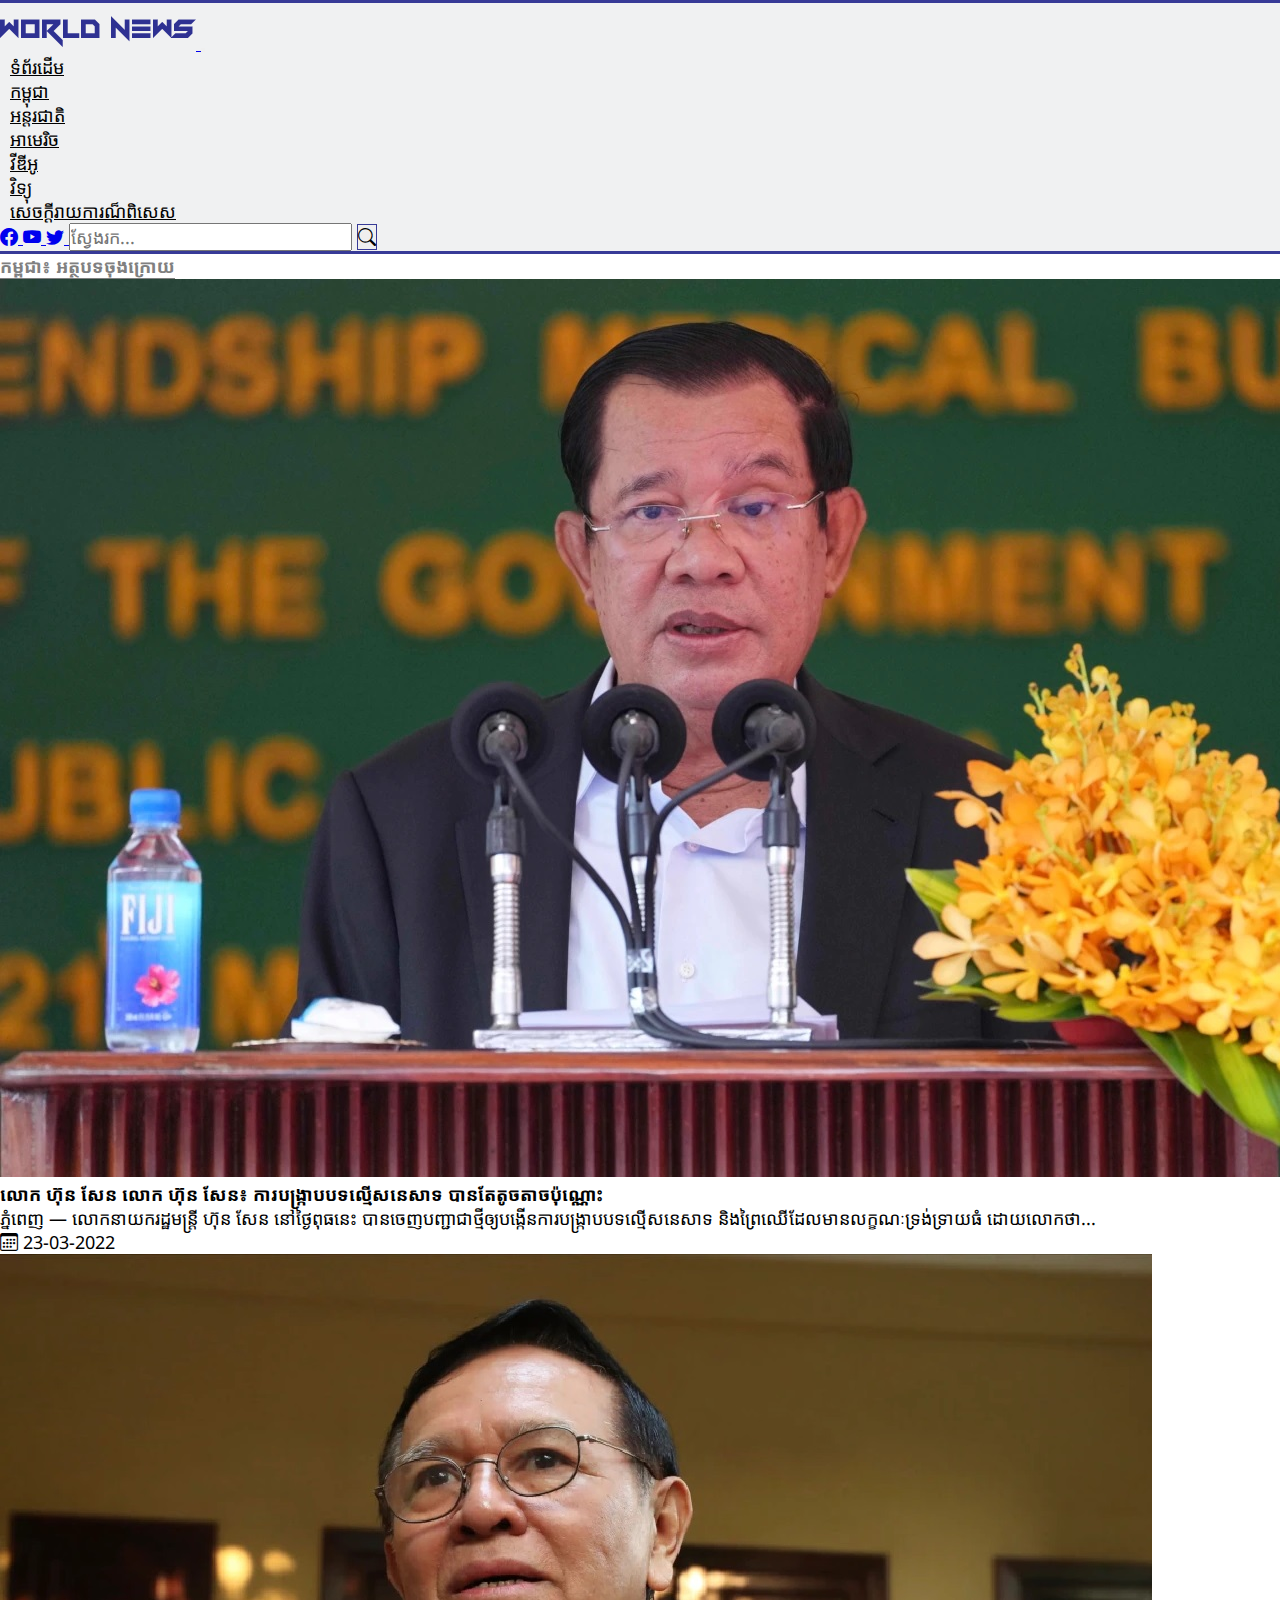
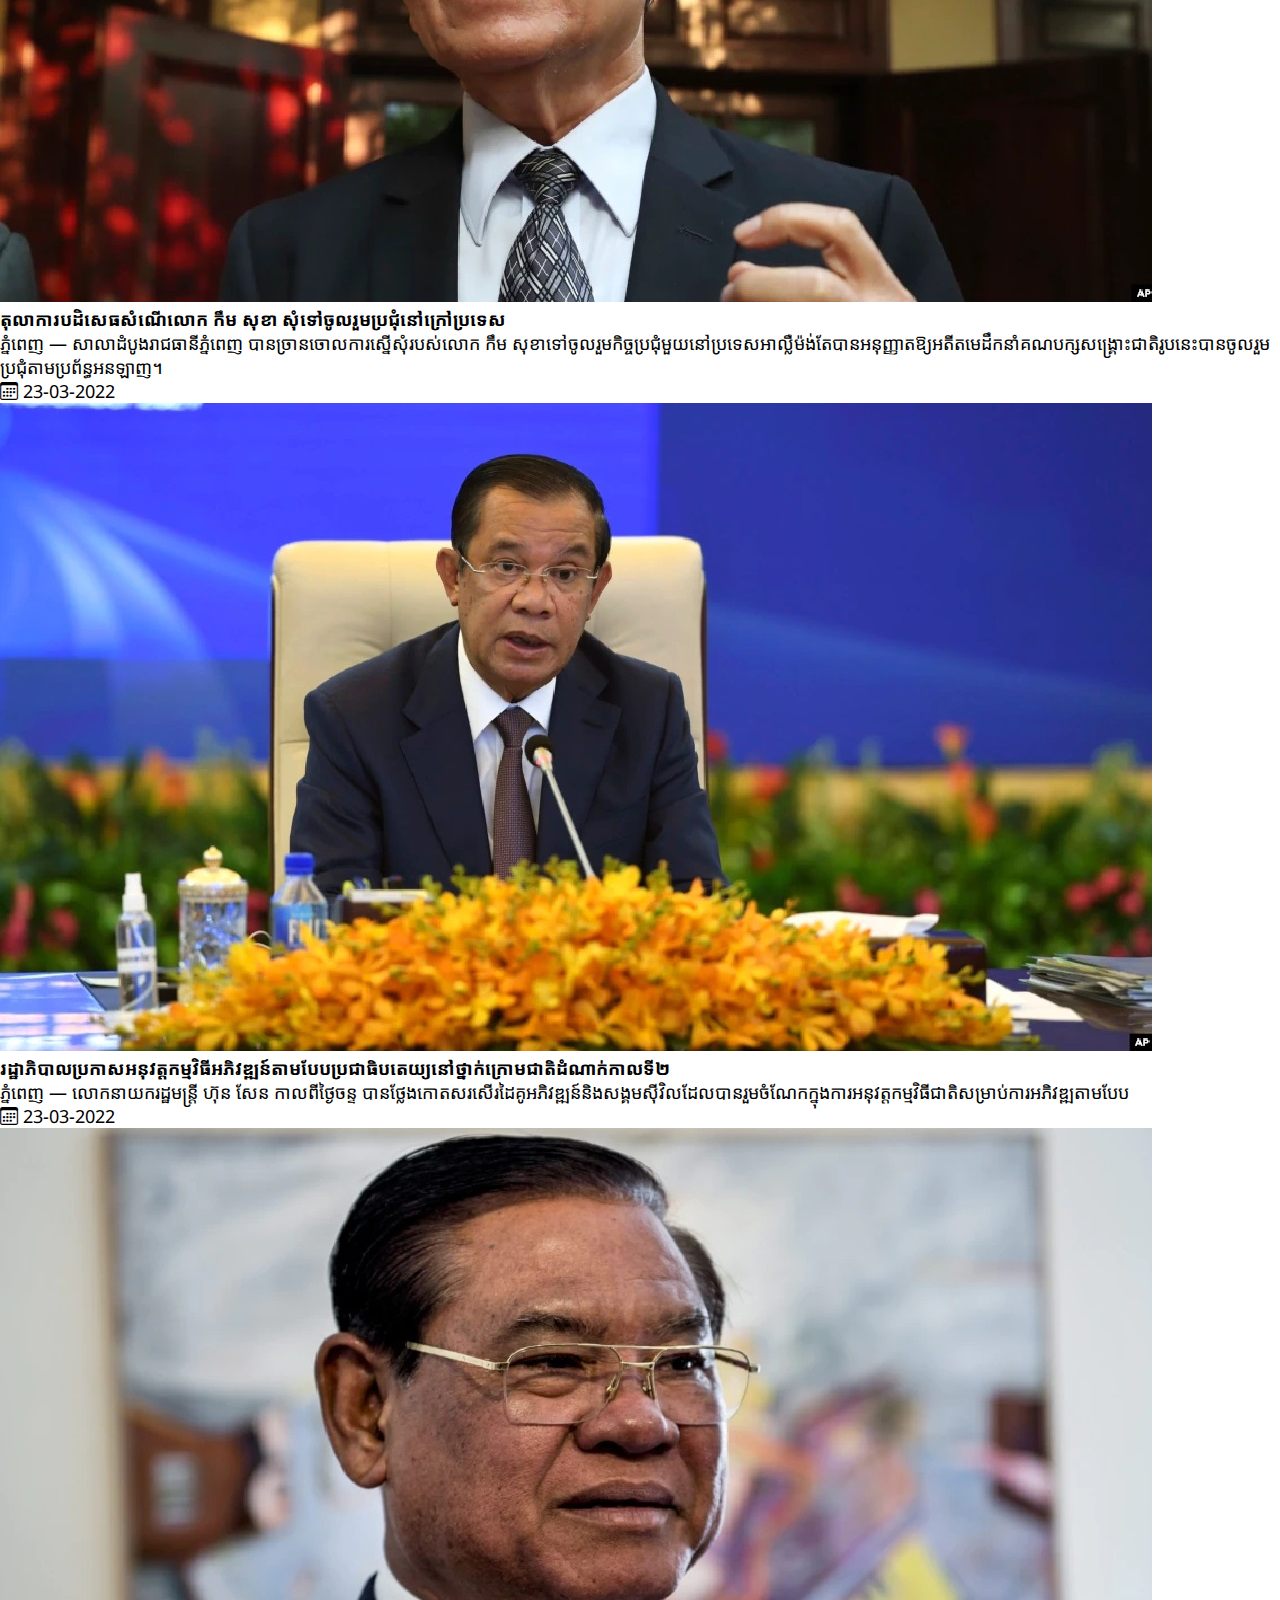
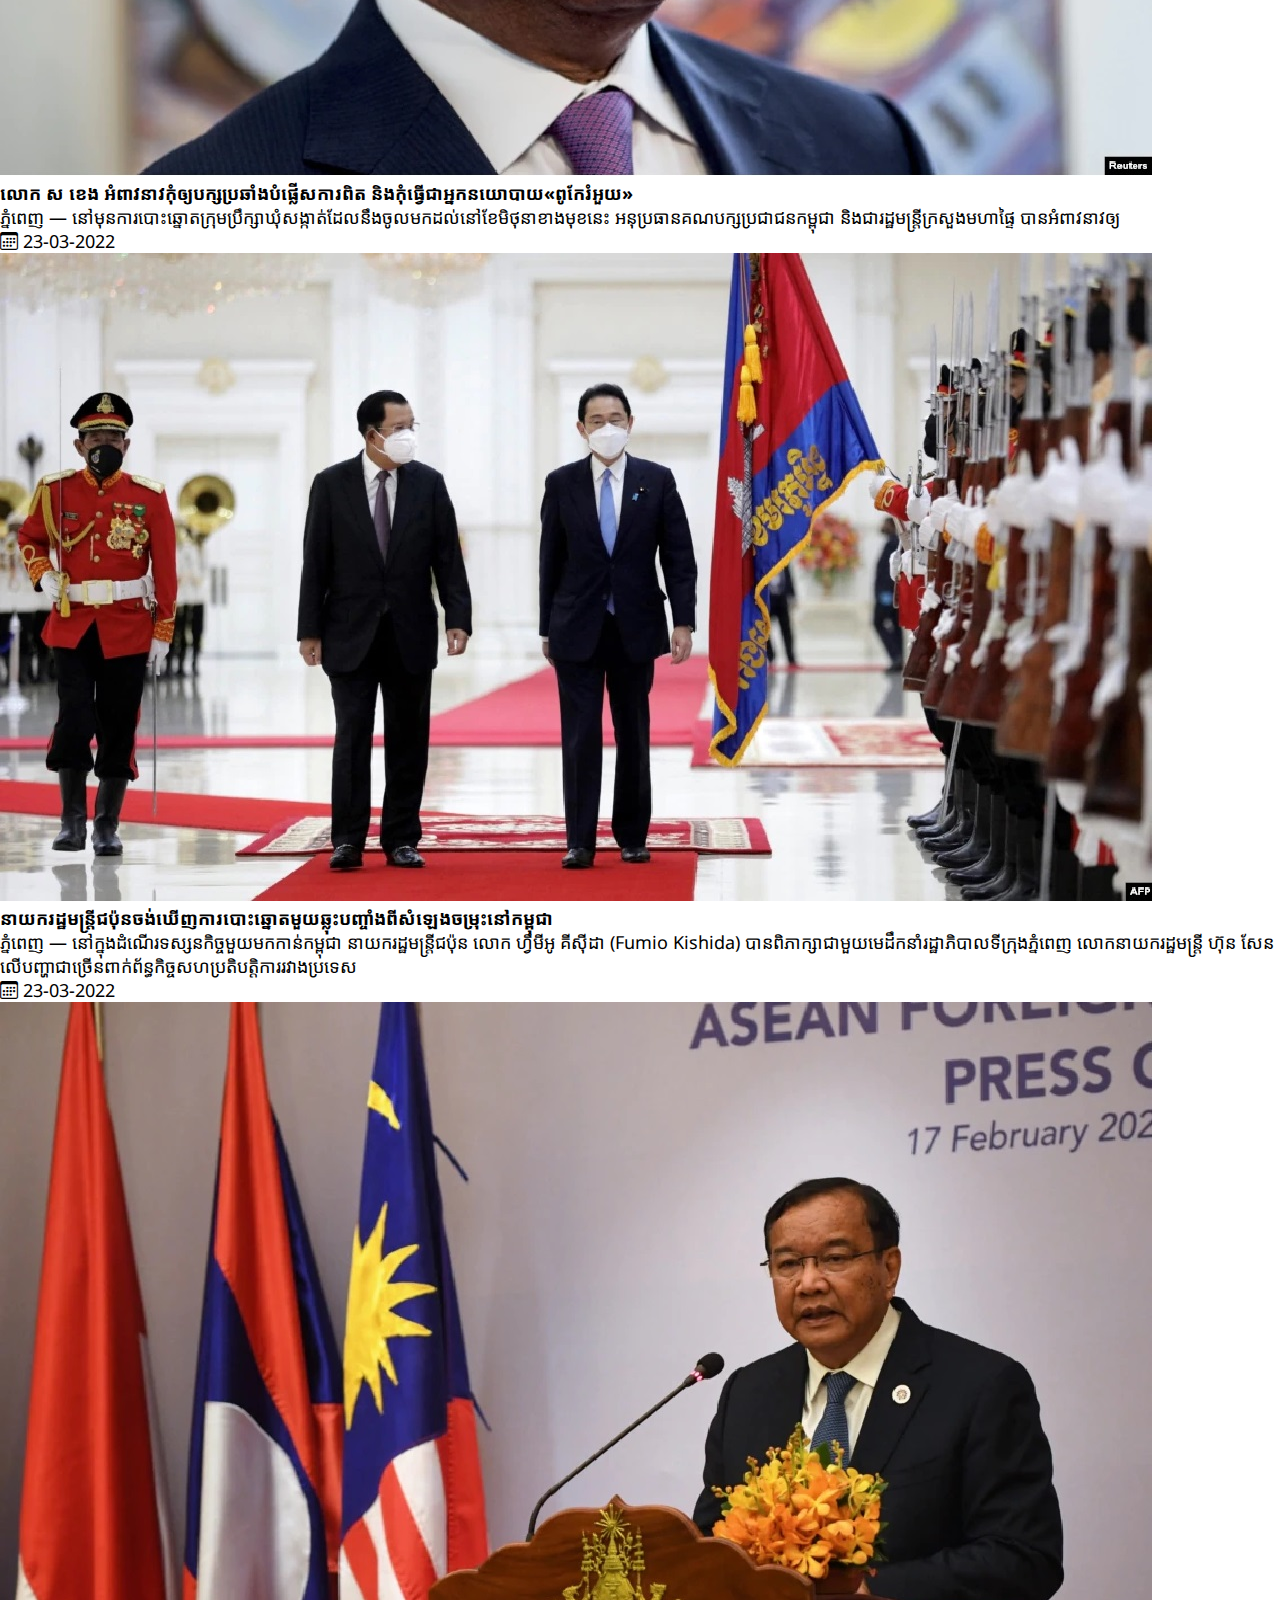
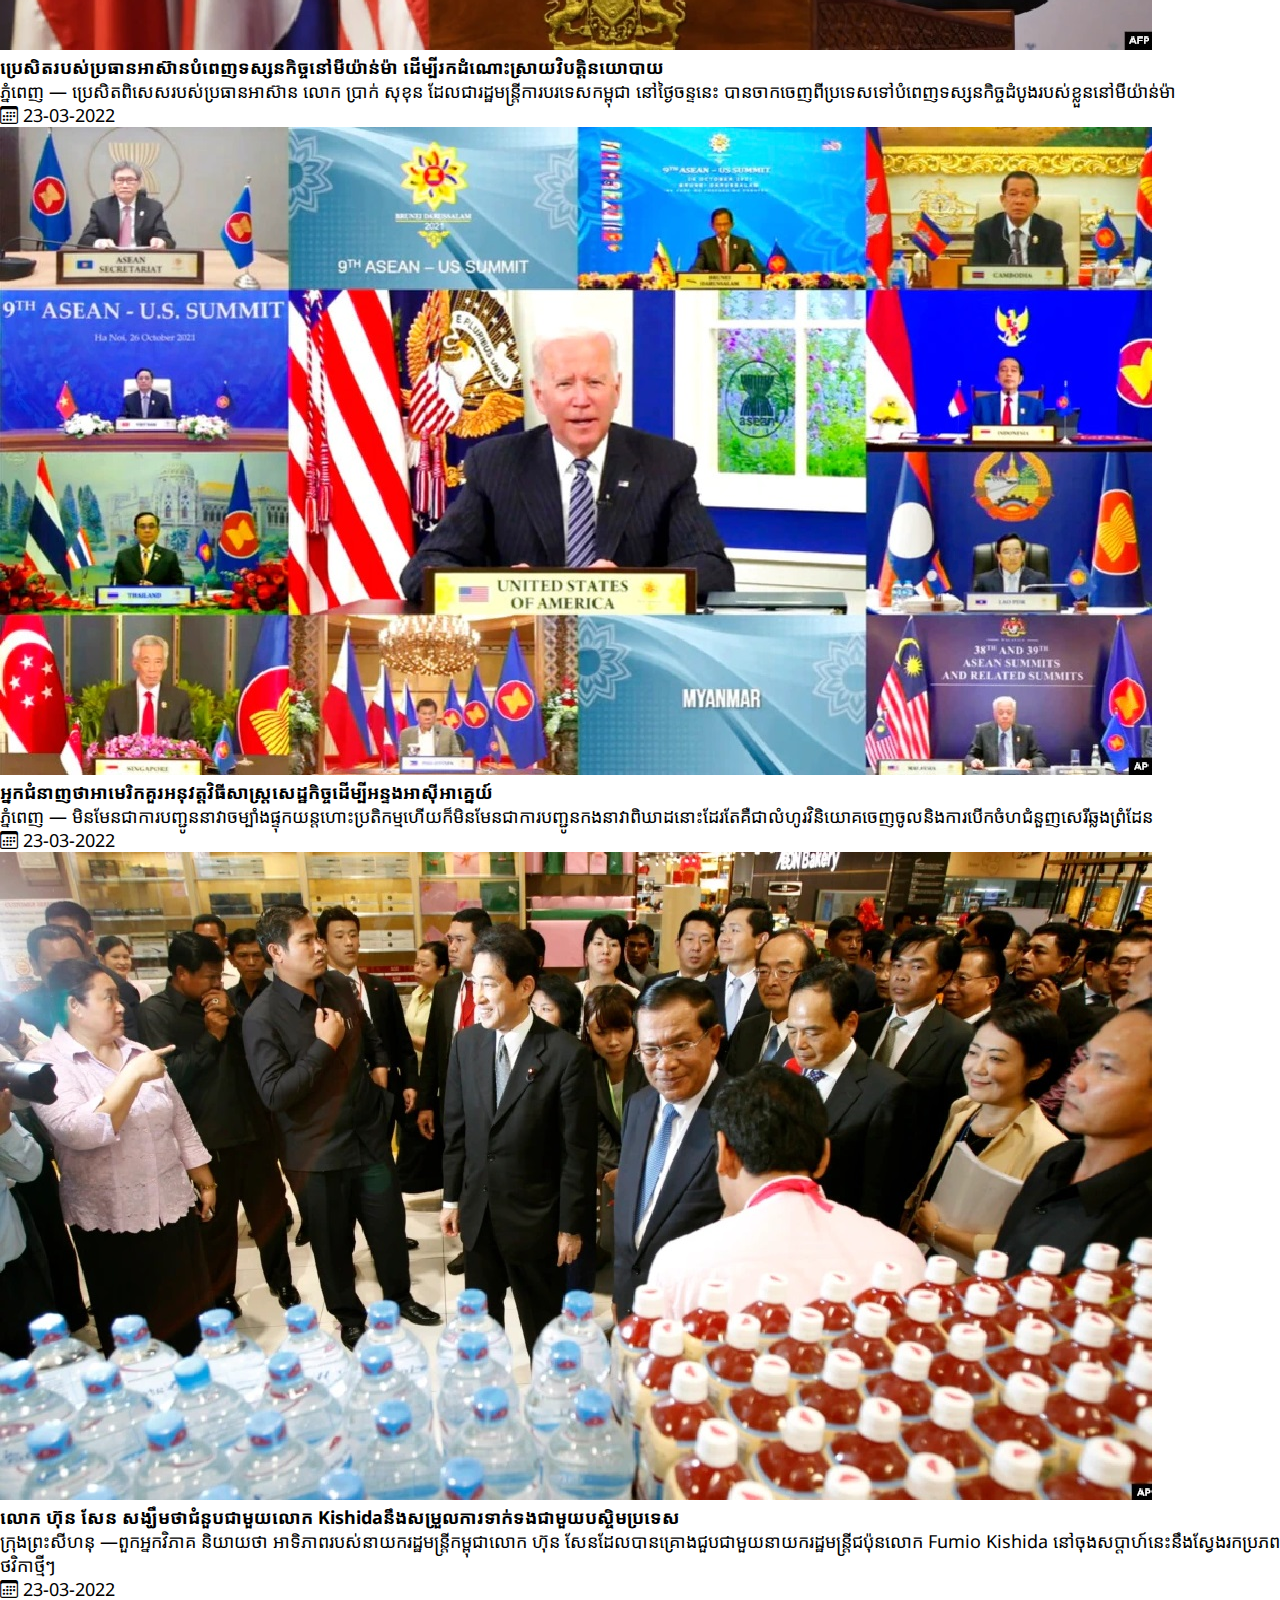
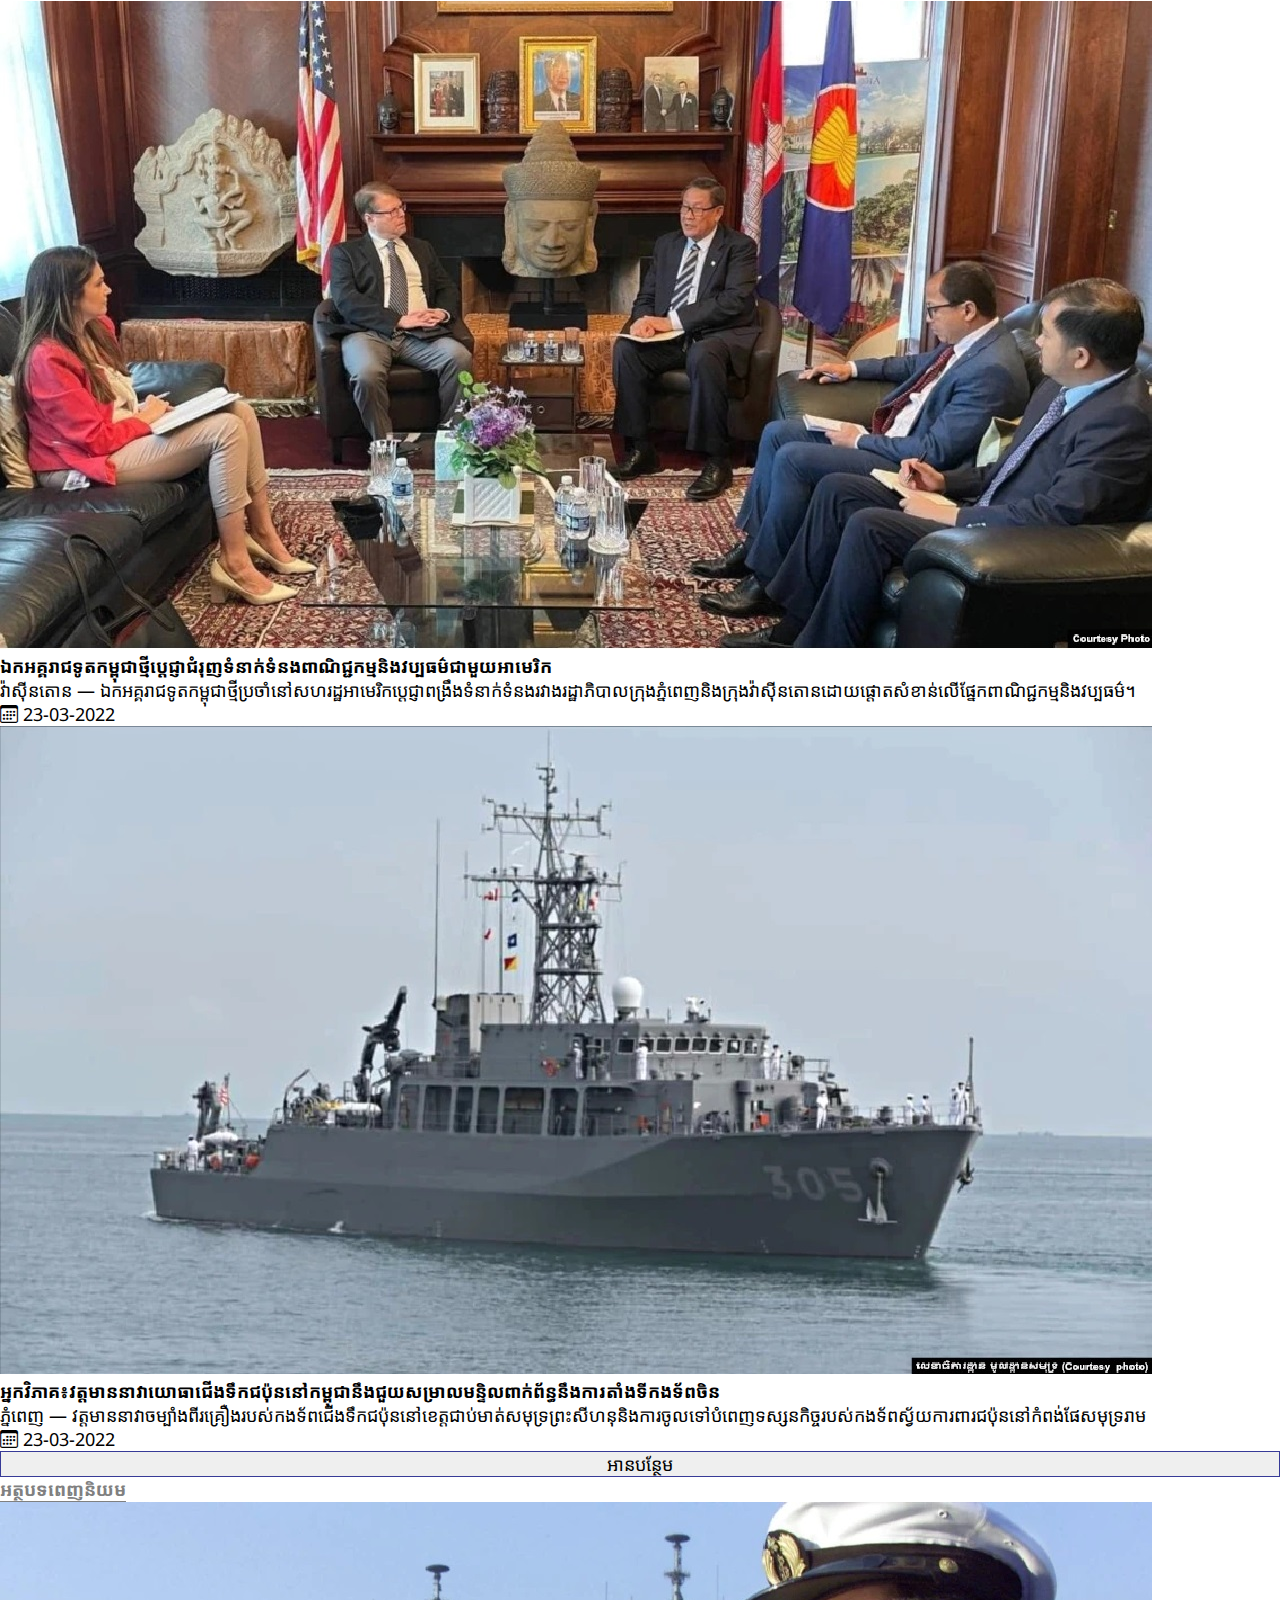
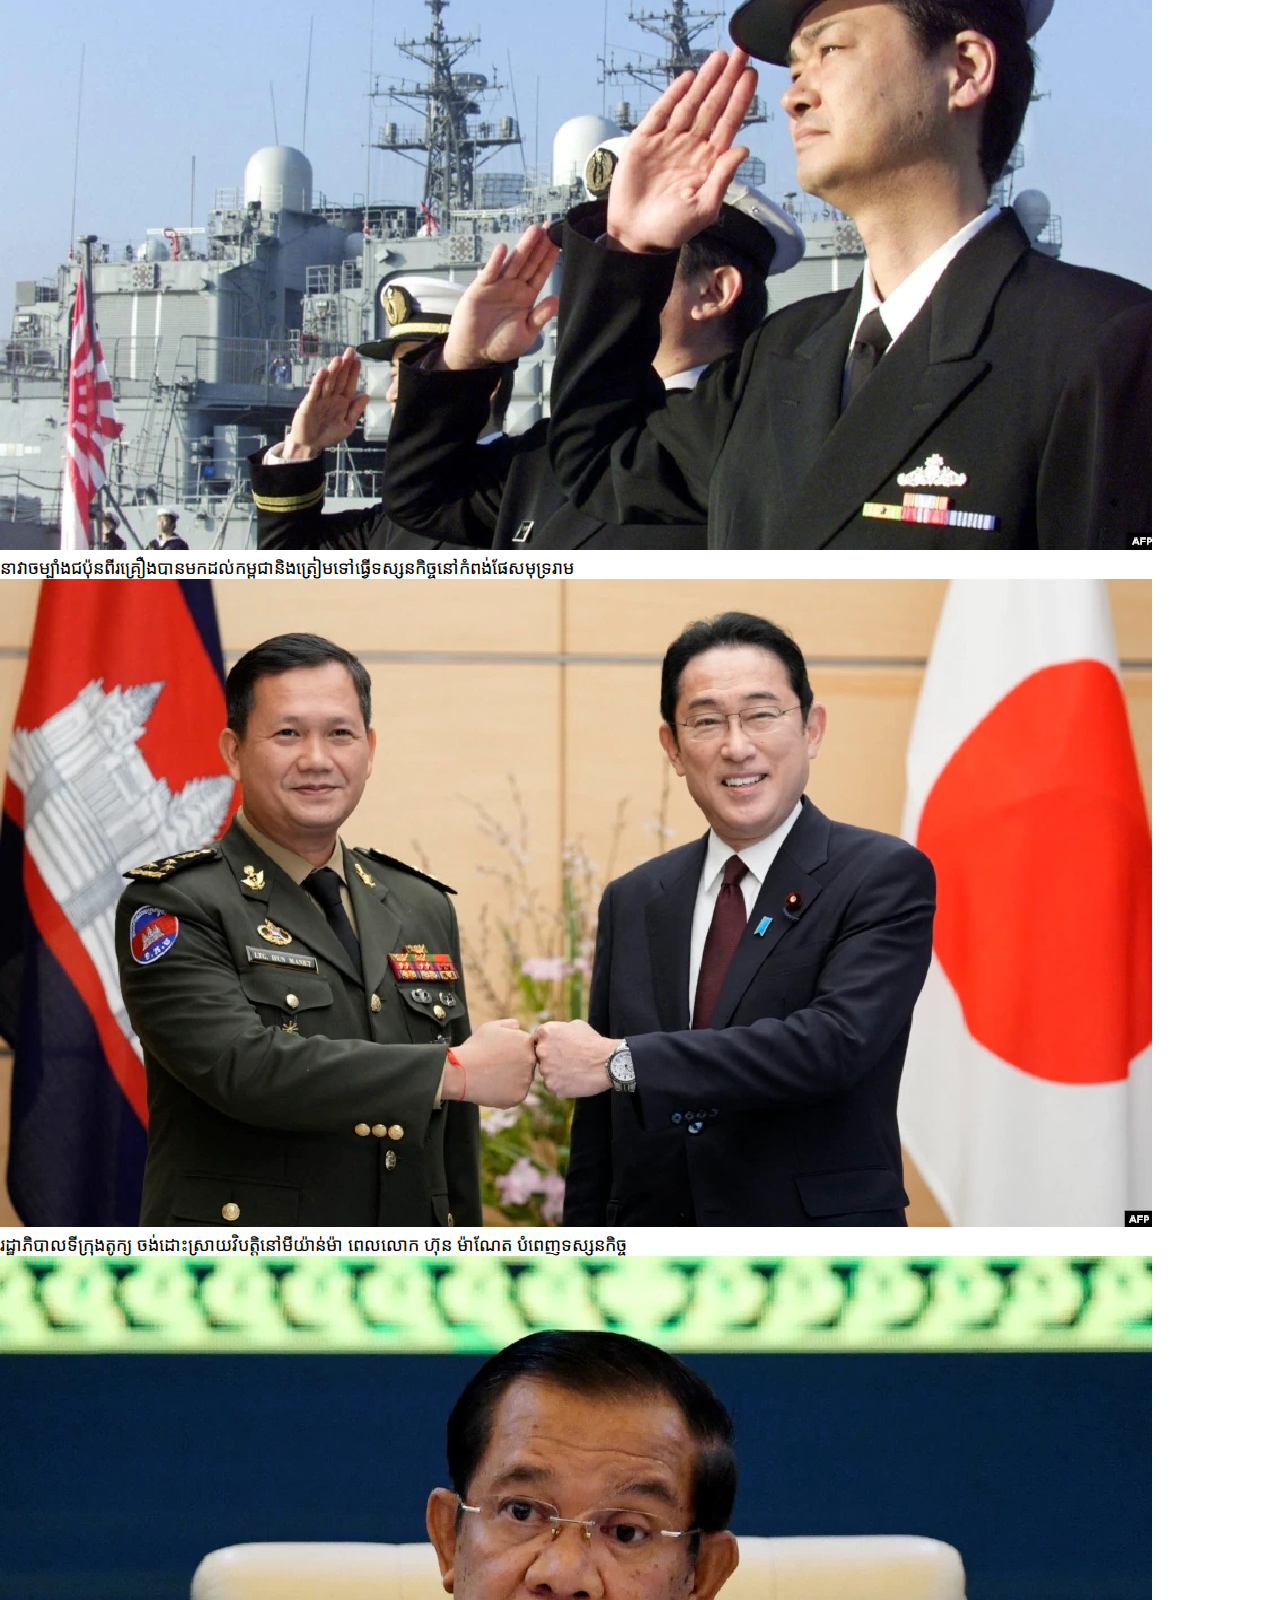
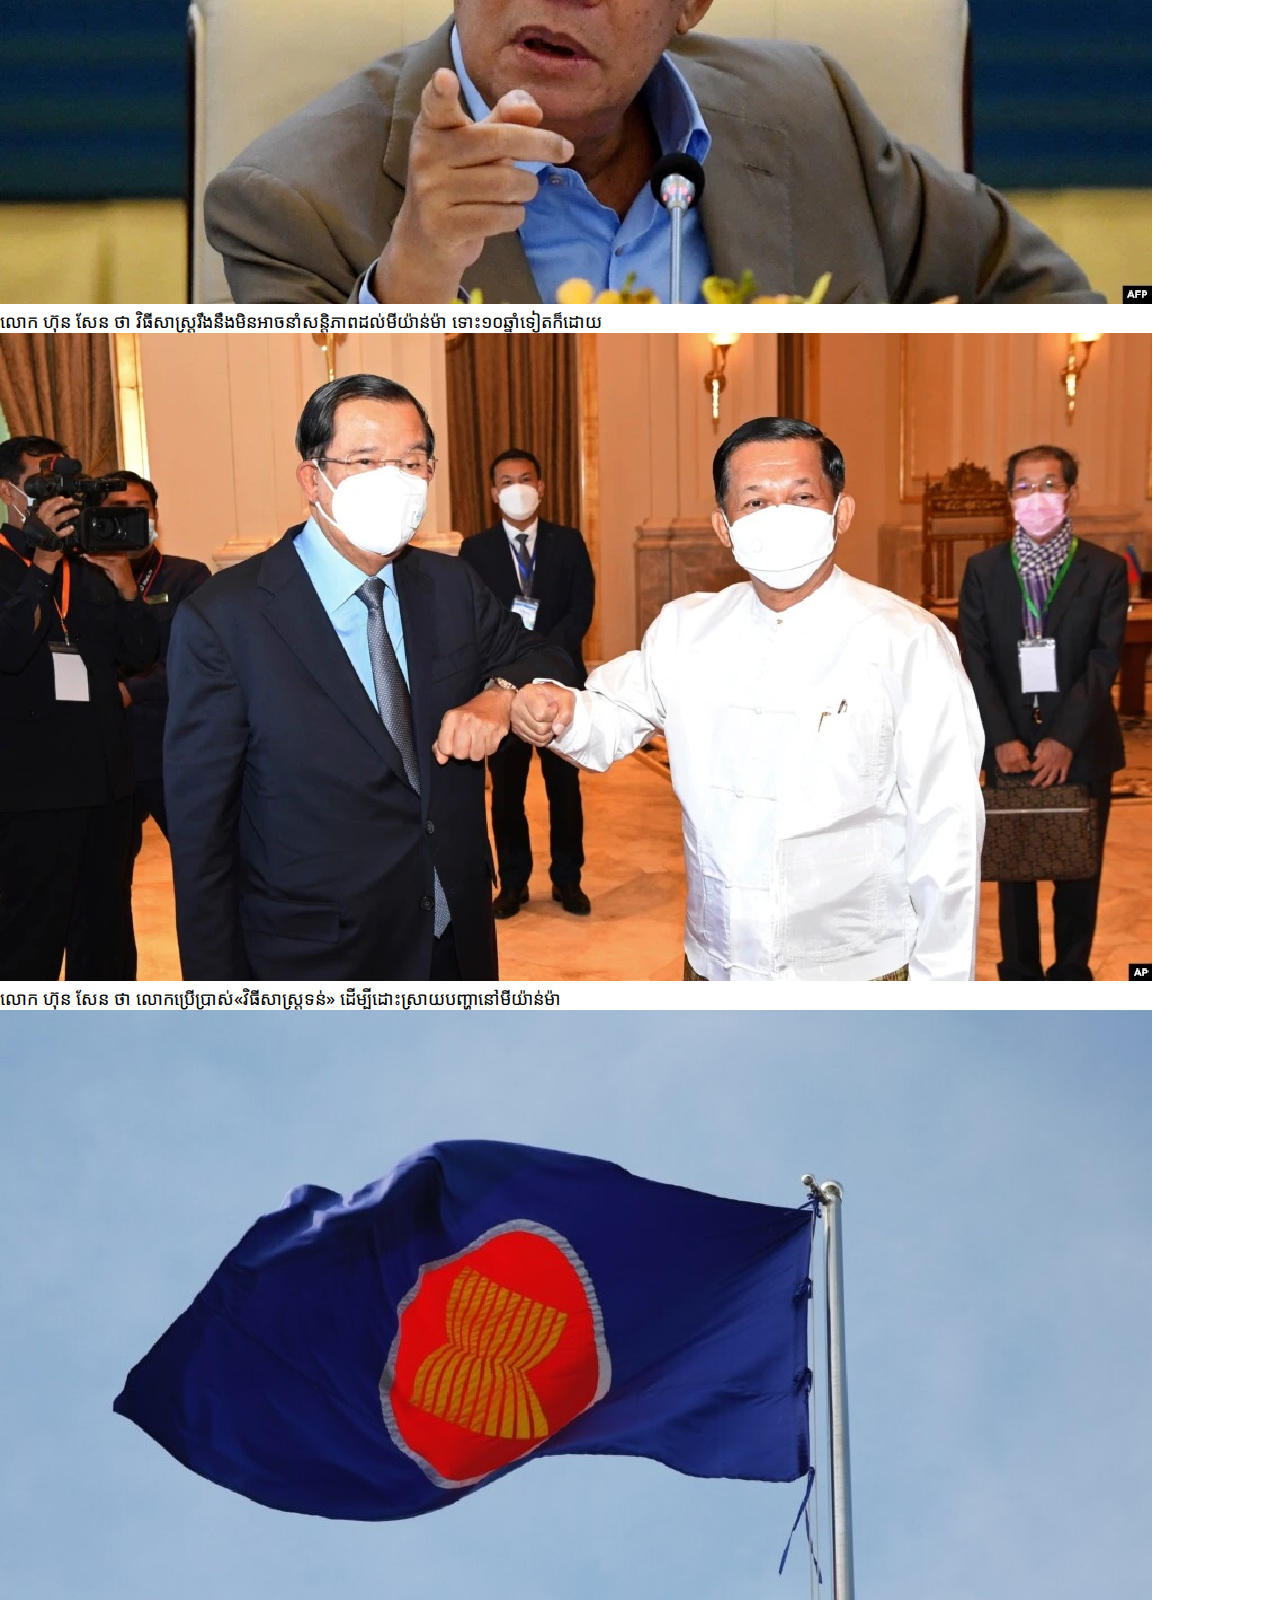
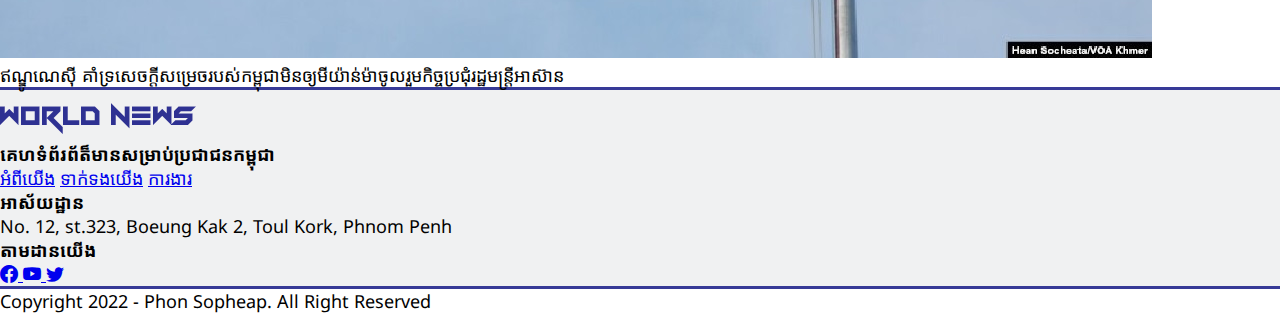
<file: html/camNews.html>
<!DOCTYPE html>
<html lang="en">

<head>
  <meta charset="UTF-8" />
  <meta http-equiv="X-UA-Compatible" content="IE=edge" />
  <meta name="viewport" content="width=device-width, initial-scale=1.0" />
  <link rel="icon" href="../images/WorldNewsLogo.png" />
  <title>World News</title>
  <!-- Bootstrap  -->
  <link href="https://cdn.jsdelivr.net/npm/bootstrap@5.1.3/dist/css/bootstrap.min.css" rel="stylesheet"
    integrity="sha384-1BmE4kWBq78iYhFldvKuhfTAU6auU8tT94WrHftjDbrCEXSU1oBoqyl2QvZ6jIW3" crossorigin="anonymous" />
  <!-- CSS -->
  <link rel="stylesheet" href="../css/style.css" />
</head>

<body>
  <!-- Nav bar -->
  <div class="container-fluid backgroundTopNav setColor">
    <div class="container">
      <nav class="navbar navbar-expand-lg navbar-light">
        <a class="navbar-brand" href="#">
          <img src="../images/WorldNewsLogo.png" />
        </a>
        <button class="navbar-toggler" type="button" data-bs-toggle="collapse" data-bs-target="#navbarSupportedContent"
          aria-controls="navbarSupportedContent" aria-expanded="false" aria-label="Toggle navigation">
          <span class="navbar-toggler-icon"></span>
        </button>
        <div class="collapse navbar-collapse" id="navbarSupportedContent">
          <ul class="navbar-nav me-auto mt-2">
            <li class="nav-item">
              <a class="nav-link" href="index.html">ទំព័រដើម</a>
            </li>
            <li class="nav-item">
              <a class="nav-link" href="camNews.html">កម្ពុជា</a>
            </li>
            <li class="nav-item">
              <a class="nav-link" href="internationNews.html">អន្តរជាតិ</a>
            </li>
            <li class="nav-item">
              <a class="nav-link" href="#">អាមេរិច</a>
            </li>
            <li class="nav-item">
              <a class="nav-link" href="#">វីឌីអូ</a>
            </li>
            <li class="nav-item">
              <a class="nav-link" href="#">វិទ្យុ</a>
            </li>
            <li class="nav-item">
              <a class="nav-link" href="#">សេចក្ដីរាយការណ៏ពិសេស</a>
            </li>
          </ul>
          <form class="d-flex">
            <a class="navbar-brand facebookColor" href="#">
              <i class="bi bi-facebook"></i>
            </a>
            <a class="navbar-brand youtubeColor" href="#">
              <i class="bi bi-youtube"></i>
            </a>
            <a class="navbar-brand twitterColor" href="#">
              <i class="bi bi-twitter"></i>
            </a>
            <input class="form-control form-control-outline me-2" type="search" placeholder="ស្វែងរក..."
              aria-label="Search" />
            <button class="btn btn-outline" type="submit">
              <i class="bi bi-search"></i>
            </button>
          </form>
        </div>
      </nav>
    </div>
  </div>
  <!-- End nav bar -->

  <!-- News about world -->
  <div class="container-fluid mt-5">
    <div class="container">
      <div class="row py-2">
        <div class="col-8 headerText">
          <h4 class="line">
            កម្ពុជា៖ អត្ថបទចុងក្រោយ
          </h4>
        </div>
      </div>
      <div class="row mt-3">
        <div class="col-lg-8 col-md-12 mb-3">
          <div class="row">
            <div class="col-6 mb-3">
              <a href="showNews2.html">
                <img src="../images/Khmer/Khmer3.jpeg" class="img-fluid" />
              </a>
            </div>
            <div class="col-6 mb-3">
              <a href="showNews2.html" style=" color:black; text-decoration: none;">
                <h4 class="card-title" style="font-weight: bold;">លោក ហ៊ុន សែន
                  លោក ហ៊ុន សែន៖ ការបង្រ្កាប​បទល្មើស​នេសាទ បាន​តែ​តូចតាច​ប៉ុណ្ណោះ</h4>
              </a>
              <p class="card-text">
                ភ្នំពេញ — លោក​នាយក​រដ្ឋមន្រ្តី ហ៊ុន សែន នៅ​ថ្ងៃ​ពុធ​នេះ
                បាន​ចេញ​បញ្ជា​ជា​ថ្មី​ឲ្យ​បង្កើន​ការ​បង្រ្កាប​បទ​ល្មើស​នេសាទ និង​ព្រៃឈើ​ដែល​មាន​លក្ខណៈ​ទ្រង់ទ្រាយ​ធំ
                ដោយ​លោក​ថា...
              </p>
              <p><i class="bi bi-calendar3"></i> 23-03-2022</p>
            </div>
            <div class="col-6 mb-3">
              <a href="#">
                <img src="../images/Khmer/RelatedKhmerNews.jpg" class="img-fluid" />
              </a>
            </div>
            <div class="col-6 mb-3">
              <h4 class="card-title" style="font-weight: bold;">តុលាការ​បដិសេធ​សំណើ​លោក កឹម សុខា
                សុំ​ទៅ​ចូលរួម​ប្រជុំ​នៅ​ក្រៅ​ប្រទេស </h4>
              <p class="card-text">
                ភ្នំពេញ —
                សាលាដំបូង​រាជធានី​ភ្នំពេញ​ បាន​ច្រានចោល​ការ​ស្នើ​សុំ​របស់​លោក ​កឹម សុខា​
                ទៅ​ចូលរួម​កិច្ច​ប្រជុំ​មួយ​នៅ​ប្រទេស​អាល្លឺម៉ង់​
                តែ​បាន​អនុញ្ញាត​ឱ្យ​អតីត​មេដឹកនាំ​គណបក្ស​សង្គ្រោះជាតិ​រូបនេះ​បាន​ចូលរួម​ប្រជុំ​តាម​ប្រព័ន្ធ​អនឡាញ។
              </p>
              <p><i class="bi bi-calendar3"></i> 23-03-2022</p>
            </div>
            <div class="col-6 mb-3">
              <a href="#">
                <img src="../images/Khmer/KhmerNews2.jpg" class="img-fluid" />
              </a>
            </div>
            <div class="col-6 mb-3">
              <h4 class="card-title" style="font-weight: bold;">
                រដ្ឋាភិបាល​ប្រកាស​អនុវត្ត​កម្មវិធី​អភិវឌ្ឍន៍​តាម​បែប​ប្រជាធិបតេយ្យ​នៅ​ថ្នាក់​ក្រោម​ជាតិ​ដំណាក់​កាល​ទី២
              </h4>
              <p class="card-text">
                ភ្នំពេញ —
                លោក​នាយករដ្ឋមន្ត្រី​ ហ៊ុន សែន​ កាល​ពីថ្ងៃ​ចន្ទ​ បាន​ថ្លែង​កោត​សរសើរ​ដៃគូ​អភិវឌ្ឍន៍​
                និង​សង្គម​ស៊ីវិល​ដែល​បាន​រួម​ចំណែក​ក្នុង​ការ​អនុវត្ត​កម្មវិធី​ជាតិ​សម្រាប់​ការ​អភិវឌ្ឍ​តាមបែប​
              </p>
              <p><i class="bi bi-calendar3"></i> 23-03-2022</p>
            </div>
            <div class="col-6 mb-3">
              <a href="#">
                <img src="../images/Khmer/RelatedKhmerNews-1.jpg" class="img-fluid" />
              </a>
            </div>
            <div class="col-6 mb-3">
              <h4 class="card-title" style="font-weight: bold;">លោក ស ខេង អំពាវនាវ​កុំ​ឲ្យ​បក្ស​ប្រឆាំង​បំផ្លើស​ការពិត
                និង​កុំ​ធ្វើ​ជា​អ្នកនយោបាយ​«ពូកែរំអួយ»</h4>
              <p class="card-text">
                ភ្នំពេញ —
                នៅ​មុន​ការ​បោះ​ឆ្នោត​ក្រុម​ប្រឹក្សា​ឃុំ​សង្កាត់ដែល​នឹងចូលមក​ដល់​នៅ​ខែ​មិថុនា​ខាង​មុខ​នេះ
                អនុប្រធាន​គណបក្ស​ប្រជាជន​កម្ពុជា និង​ជារដ្ឋមន្រ្តី​ក្រសួង​មហាផ្ទៃ បាន​អំពាវនាវ​ឲ្យ​
              </p>
              <p><i class="bi bi-calendar3"></i> 23-03-2022</p>
            </div>
            <div class="col-6 mb-3">
              <a href="#">
                <img src="../images/Khmer/RelatedKhmerNews-2.jpg" class="img-fluid" />
              </a>
            </div>
            <div class="col-6 mb-3">
              <h4 class="card-title" style="font-weight: bold;">
                នាយក​រដ្ឋមន្ត្រី​ជប៉ុន​ចង់​ឃើញ​ការបោះឆ្នោត​មួយ​ឆ្លុះបញ្ចាំង​ពី​សំឡេង​ចម្រុះ​នៅ​កម្ពុជា </h4>
              <p class="card-text">
                ភ្នំពេញ —
                នៅ​ក្នុង​ដំណើរ​ទស្សនកិច្ច​មួយ​មក​កាន់​កម្ពុជា នាយករដ្ឋមន្ត្រី​ជប៉ុន​ លោក ហ្វឹមីអូ គីស៊ីដា (Fumio
                Kishida) បាន​ពិភាក្សា​ជាមួយមេដឹកនាំ​រដ្ឋាភិបាលទីក្រុង​ភ្នំពេញ ​លោកនាយករដ្ឋមន្ត្រី​ ហ៊ុន សែន
                ​លើបញ្ហា​ជាច្រើន​ពាក់ព័ន្ធ​កិច្ចសហប្រតិបត្តិការរវាង​ប្រទេស
              </p>
              <p><i class="bi bi-calendar3"></i> 23-03-2022</p>
            </div>
            <div class="col-6 mb-3">
              <a href="#">
                <img src="../images/Khmer/KhmerNew3.jpg" class="img-fluid" />
              </a>
            </div>
            <div class="col-6 mb-3">
              <h4 class="card-title" style="font-weight: bold;">
                ប្រេសិត​របស់​ប្រធាន​អាស៊ាន​បំពេញ​ទស្សនកិច្ច​នៅ​មីយ៉ាន់ម៉ា ដើម្បី​រក​ដំណោះស្រាយ​វិបត្តិ​នយោបាយ</h4>
              <p class="card-text">
                ភ្នំពេញ —
                ប្រេសិត​ពិសេស​របស់​ប្រធាន​អាស៊ាន ​លោក ប្រាក់ សុខុន​ ​ដែល​ជា​រដ្ឋមន្រ្តី​ការបរទេស​កម្ពុជា
                នៅ​ថ្ងៃ​ចន្ទ​នេះ បាន​ចាក​ចេញពី​ប្រទេស​ទៅបំពេញ​ទស្សន​កិច្ច​ដំបូង​របស់ខ្លួន​នៅមីយ៉ាន់​ម៉ា
              </p>
              <p><i class="bi bi-calendar3"></i> 23-03-2022</p>
            </div>
            <div class="col-6 mb-3">
              <a href="#">
                <img src="../images/Khmer/KhmerNew4.jpg" class="img-fluid" />
              </a>
            </div>
            <div class="col-6 mb-3">
              <h4 class="card-title" style="font-weight: bold;">
                អ្នក​ជំនាញ​ថា​អាមេរិក​គួរ​អនុវត្ត​វិធីសាស្ត្រ​សេដ្ឋកិច្ច​ដើម្បី​អន្ទង​អាស៊ីអាគ្នេយ៍</h4>
              <p class="card-text">
                ភ្នំពេញ —
                មិន​មែន​ជា​ការបញ្ជូន​នាវាចម្បាំង​ផ្ទុកយន្ត​ហោះប្រតិកម្ម​ហើយ​ក៏​មិន​មែន​ជា​ការ​បញ្ជូន​កង​នាវា​ពិឃាដ​នោះ​ដែរ​តែ​គឺ​ជា​លំហូរ​វិនិយោគ​ចេញ​ចូល​និង​ការបើក​ចំហ​ជំនួញ​សេរី​ឆ្លង​ព្រំ​ដែន
              </p>
              <p><i class="bi bi-calendar3"></i> 23-03-2022</p>
            </div>
            <div class="col-6 mb-3">
              <a href="#">
                <img src="../images/Khmer/KhmerNew1.jpg" class="img-fluid" />
              </a>
            </div>
            <div class="col-6 mb-3">
              <h4 class="card-title" style="font-weight: bold;">លោក ​ហ៊ុន សែន​ សង្ឃឹម​ថា​ជំនួប​ជាមួយ​លោក Kishida
                ​នឹង​សម្រួល​ការទាក់ទង​ជាមួយ​​បស្ចិមប្រទេស​ </h4>
              <p class="card-text">
                ក្រុងព្រះសីហនុ —
                ​ពួក​អ្នកវិភាគ ​និយាយ​ថា ​អាទិភាព​របស់​នាយក​រដ្ឋមន្ត្រី​កម្ពុជា​លោក​ ហ៊ុន សែន​
                ដែល​បាន​គ្រោង​ជួប​ជាមួយនាយក​រដ្ឋមន្ត្រី​ជប៉ុន​លោក Fumio Kishida នៅ​ចុង​សប្តាហ៍​នេះ​
                នឹង​ស្វែងរក​ប្រភពថវិកា​ថ្មីៗ
              </p>
              <p><i class="bi bi-calendar3"></i> 23-03-2022</p>
            </div>
            <div class="col-6 mb-3">
              <a href="#">
                <img src="../images/Khmer/KhmerNew5.jpg" class="img-fluid" />
              </a>
            </div>
            <div class="col-6 mb-3">
              <h4 class="card-title" style="font-weight: bold;">
                ឯកអគ្គរាជទូត​កម្ពុជា​ថ្មី​ប្តេជ្ញា​​ជំរុញ​ទំនាក់ទំនង​ពាណិជ្ជកម្ម​និង​វប្បធម៌​​ជាមួយ​អាមេរិក​ </h4>
              <p class="card-text">
                វ៉ាស៊ីនតោន —
                ឯកអគ្គរាជទូត​កម្ពុជា​ថ្មី​ប្រចាំ​នៅ​សហរដ្ឋ​អាមេរិក​ប្តេជ្ញា​ពង្រឹង​ទំនាក់​ទំនង​រវាង​រដ្ឋាភិបាល​ក្រុងភ្នំពេញ​និង​ក្រុង​វ៉ាស៊ីនតោន​ដោយ​ផ្តោត​សំខាន់​លើ​ផ្នែក​ពាណិជ្ជកម្ម​និង​វប្បធម៌។
              </p>
              <p><i class="bi bi-calendar3"></i> 23-03-2022</p>
            </div>
            <div class="col-6 mb-3">
              <a href="#">
                <img src="../images/Khmer/KhmerNew6.jpg" class="img-fluid" />
              </a>
            </div>
            <div class="col-6 mb-3">
              <h4 class="card-title" style="font-weight: bold;">អ្នក​វិភាគ៖​
                វត្តមាន​នាវា​យោធា​ជើង​ទឹក​ជប៉ុន​នៅ​កម្ពុជា​នឹង​ជួយ​សម្រាល​មន្ទិល​​ពាក់ព័ន្ធ​នឹងការ​តាំង​ទី​​កង​ទ័ព​ចិន​​​​​
              </h4>
              <p class="card-text">
                ភ្នំពេញ —
                វត្តមាន​នាវាចម្បាំង​ពីរគ្រឿង​របស់​កងទ័ព​ជើង​ទឹក​ជប៉ុន​នៅ​ខេត្ត​ជាប់​មាត់​សមុទ្រ​ព្រះសីហនុ​និង​ការ​ចូល​ទៅបំពេញ​ទស្សនកិច្ច​របស់​កងទ័ព​ស្វ័យ​ការពារ​ជប៉ុន​នៅ​កំពង់​ផែ​សមុទ្ររាម
              </p>
              <p><i class="bi bi-calendar3"></i> 23-03-2022</p>
            </div>
            <div class="col-12 mb-5">
              <button class="btn btn-outline" style="width: 100%;">អានបន្ថែម</button>
            </div>
          </div>
        </div>
        <div class="col-lg-4 col-md-12 mb-3">
          <div class="row">
            <div class="col-12 headerText">
              <h4 class="line">
                អត្ថបទពេញនិយម
              </h4>
            </div>
          </div>
          <div class="row mt-3">
            <div class="col-6 mb-3">
              <a href="#">
                <img src="../images/Khmer/PopularNew1.jpg" class="img-fluid" />
              </a>
            </div>
            <div class="col-6 mb-3">
              <span>នាវា​ចម្បាំង​ជប៉ុនពីរ​គ្រឿង​បាន​មកដល់​កម្ពុជា​និងត្រៀម​ទៅ​ធ្វើ​ទស្សនកិច្ច​នៅ​កំពង់​ផែ​​សមុទ្ររាម </span>
            </div>
            <div class="col-6 mb-3">
              <a href="#">
                <img src="../images/Khmer/PopularNew2.jpg" class="img-fluid" />
              </a>
            </div>
            <div class="col-6 mb-3">
              <span>រដ្ឋាភិបាល​ទីក្រុង​តូក្យូ​ ចង់​ដោះ​ស្រាយ​វិបត្តិ​នៅ​មីយ៉ាន់ម៉ា​ ពេល​លោក ​ហ៊ុន ម៉ាណែត​ បំពេញ​ទស្សនកិច្ច </span>
            </div>
            <div class="col-6 mb-3">
              <a href="#">
                <img src="../images/Khmer/PopularNew3.jpg" class="img-fluid" />
              </a>
            </div>
            <div class="col-6 mb-3">
              <span>លោក ​ហ៊ុន សែន ​ថា​ វិធីសាស្រ្ត​រឹង​នឹង​មិន​អាច​នាំ​សន្តិភាព​ដល់​មីយ៉ាន់ម៉ា ​ទោះ​១០​ឆ្នាំ​ទៀត​ក៏​ដោយ</span>
            </div>
            <div class="col-6 mb-3">
              <a href="#">
                <img src="../images/Khmer/PopularNew4.jpg" class="img-fluid" />
              </a>
            </div>
            <div class="col-6 mb-3">
              <span>លោក ​ហ៊ុន សែន ​ថា​ លោក​ប្រើប្រាស់​«វិធីសាស្រ្ត​ទន់»​ ដើម្បី​ដោះស្រាយ​បញ្ហា​នៅ​មីយ៉ាន់ម៉ា​ </span>
            </div>
            <div class="col-6 mb-3">
              <a href="#">
                <img src="../images/Khmer/PopularNew5.jpg" class="img-fluid" />
              </a>
            </div>
            <div class="col-6 mb-3">
              <span>ឥណ្ឌូណេស៊ី គាំទ្រ​សេចក្តី​សម្រេច​របស់​កម្ពុជា​មិន​ឲ្យ​មីយ៉ាន់ម៉ា​ចូលរួម​កិច្ចប្រជុំ​រដ្ឋមន្ត្រី​អាស៊ាន</span>
            </div>
          </div>
        </div>
      </div>
    </div>
  </div>
  <!-- End news about world -->

  <!-- Footer -->
  <div class="container-fluid backgroundTopNav setColor">
    <div class="container">
      <div class="row">
        <div class="col-lg-3 col-md-6 col-sm-12">
          <div class="row">
            <div class="col-12">
              <img src="../images/WorldNewsLogo.png">
            </div>
            <div class="col-12">
              <h5>គេហទំព័រព័ត៏មានសម្រាប់ប្រជាជនកម្ពុជា</h5>
            </div>
          </div>
        </div>
        <div class="col-lg-3 col-md-6 col-sm-12 mt-3">
          <a href="#">អំពីយើង</a>
          <a href="#">ទាក់ទងយើង</a>
          <a href="#">ការងារ</a>
        </div>
        <div class="col-lg-3 col-md-6 col-sm-12 mt-3">
          <h5 href="#">អាស័យដ្ឋាន</h5>
          <P>No. 12, st.323, Boeung Kak 2, Toul Kork, Phnom Penh</P>
        </div>
        <div class="col-lg-3 col-md-6 col-sm-12 mt-3">
          <h5 href="#">តាមដានយើង</h5>
          <a class="navbar-brand facebookColor" href="#">
            <i class="bi bi-facebook"></i>
          </a>
          <a class="navbar-brand youtubeColor" href="#">
            <i class="bi bi-youtube"></i>
          </a>
          <a class="navbar-brand twitterColor" href="#">
            <i class="bi bi-twitter"></i>
          </a>
        </div>
      </div>
    </div>
  </div>
  <div class="row pt-3">
    <div class="col-12">
      <p class="d-flex justify-content-center">Copyright 2022 - Phon Sopheap. All Right Reserved</p>
    </div>
  </div>
  <!-- End footer -->

  <!-- Bootstrap -->
  <script src="https://cdn.jsdelivr.net/npm/bootstrap@5.1.3/dist/js/bootstrap.bundle.min.js"
    integrity="sha384-ka7Sk0Gln4gmtz2MlQnikT1wXgYsOg+OMhuP+IlRH9sENBO0LRn5q+8nbTov4+1p" crossorigin="anonymous">
    </script>
</body>

</html>
</file>
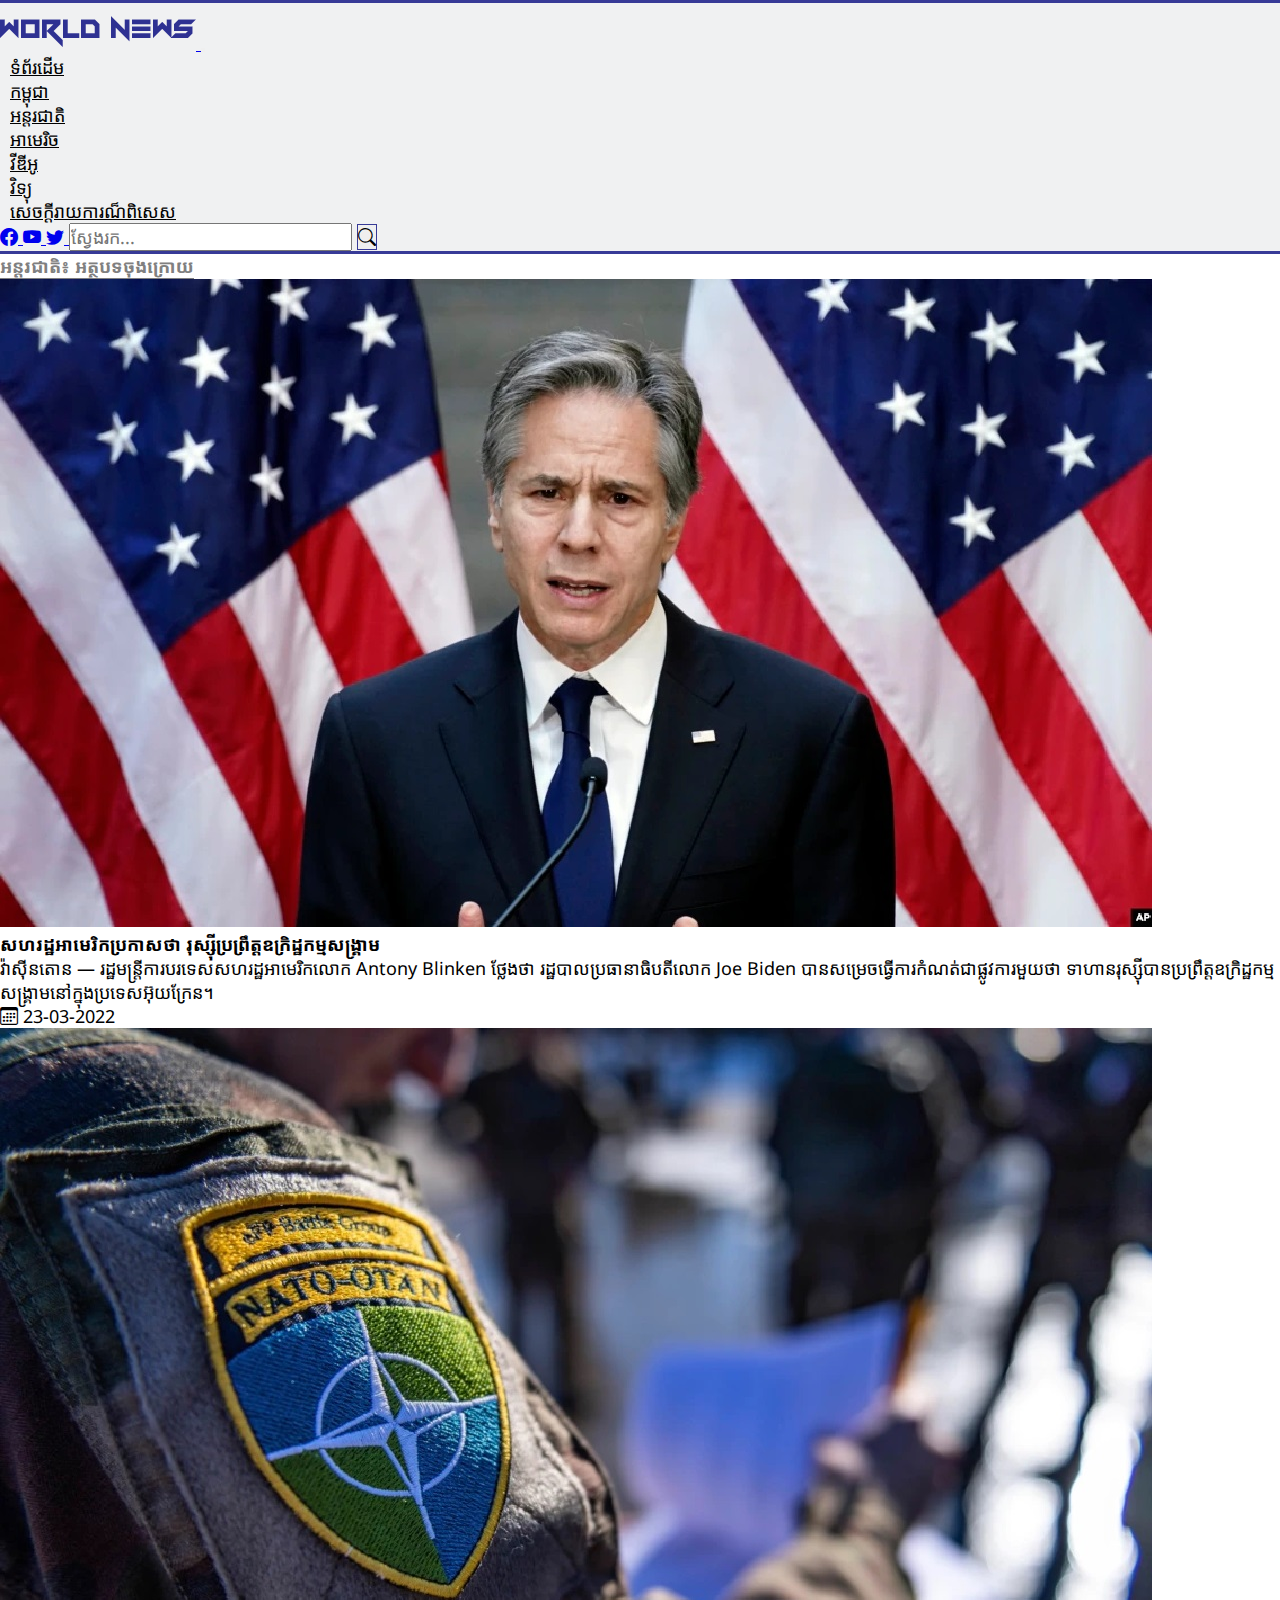
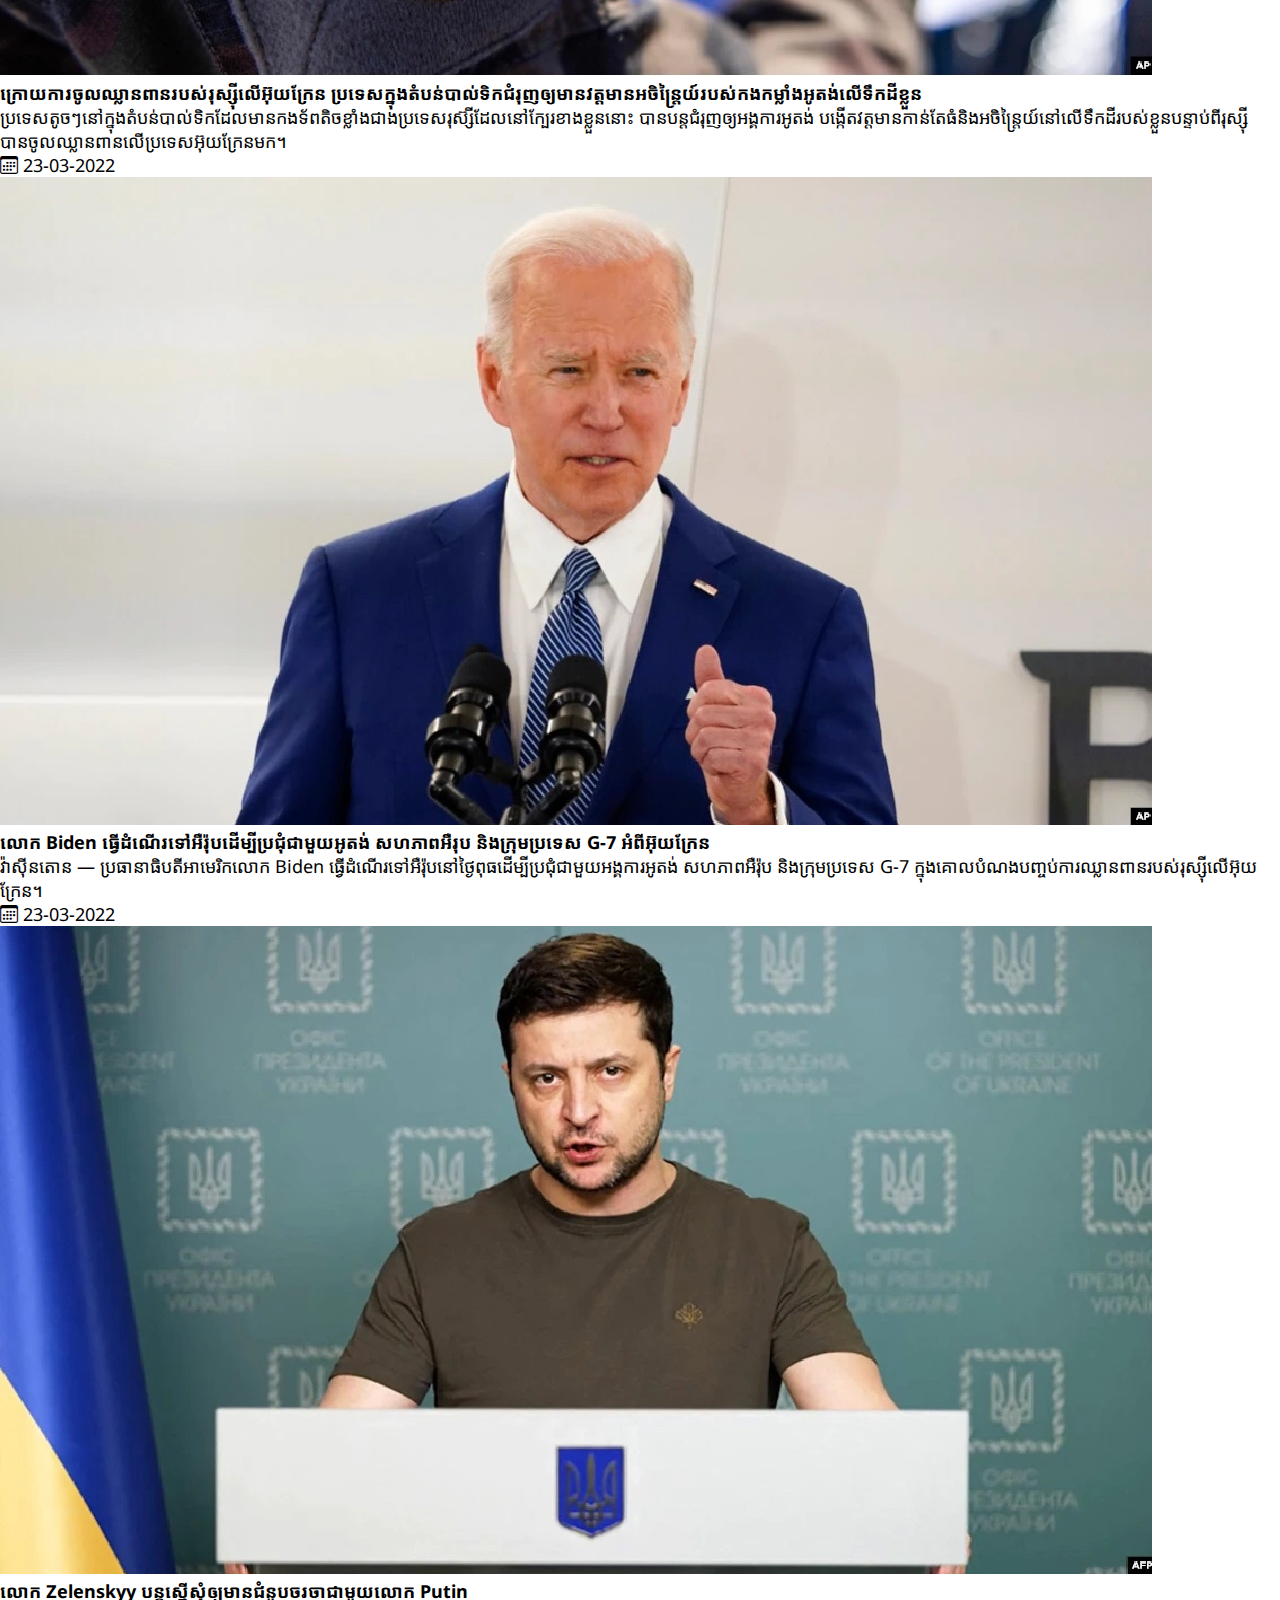
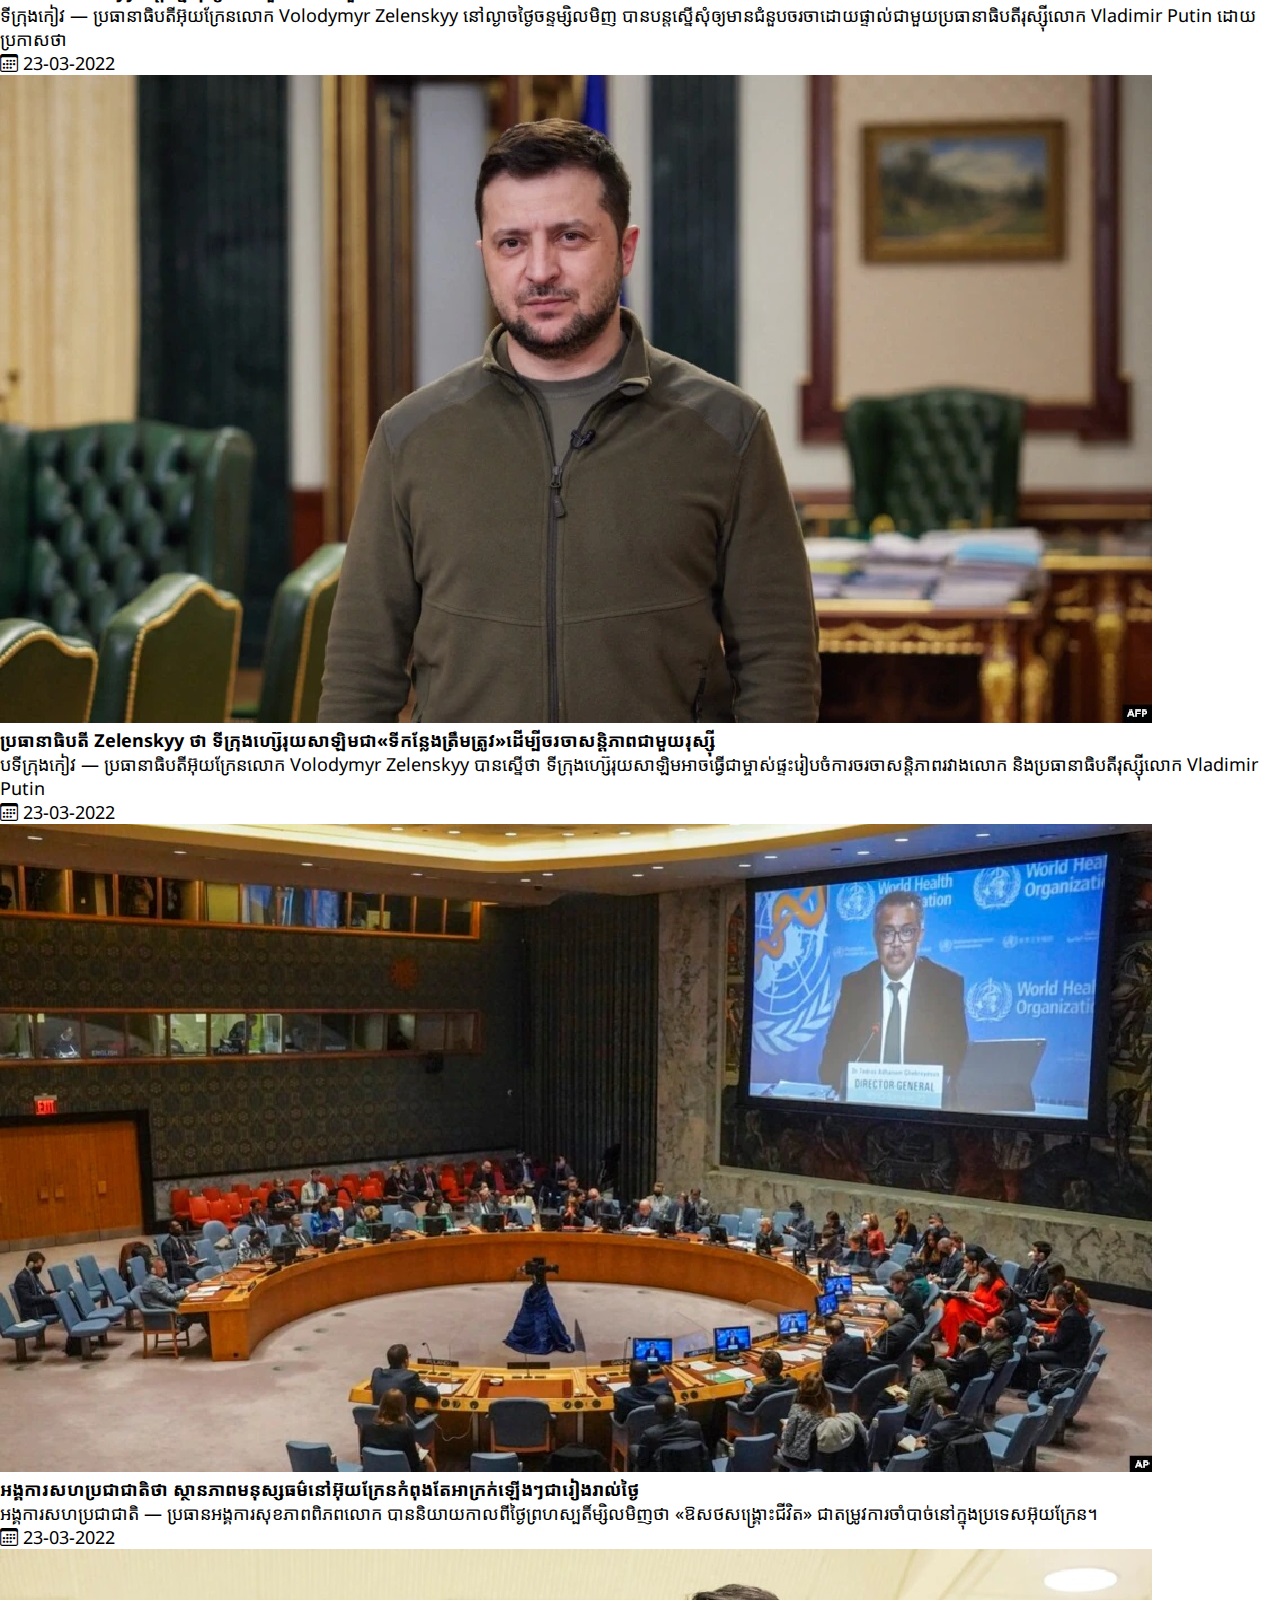
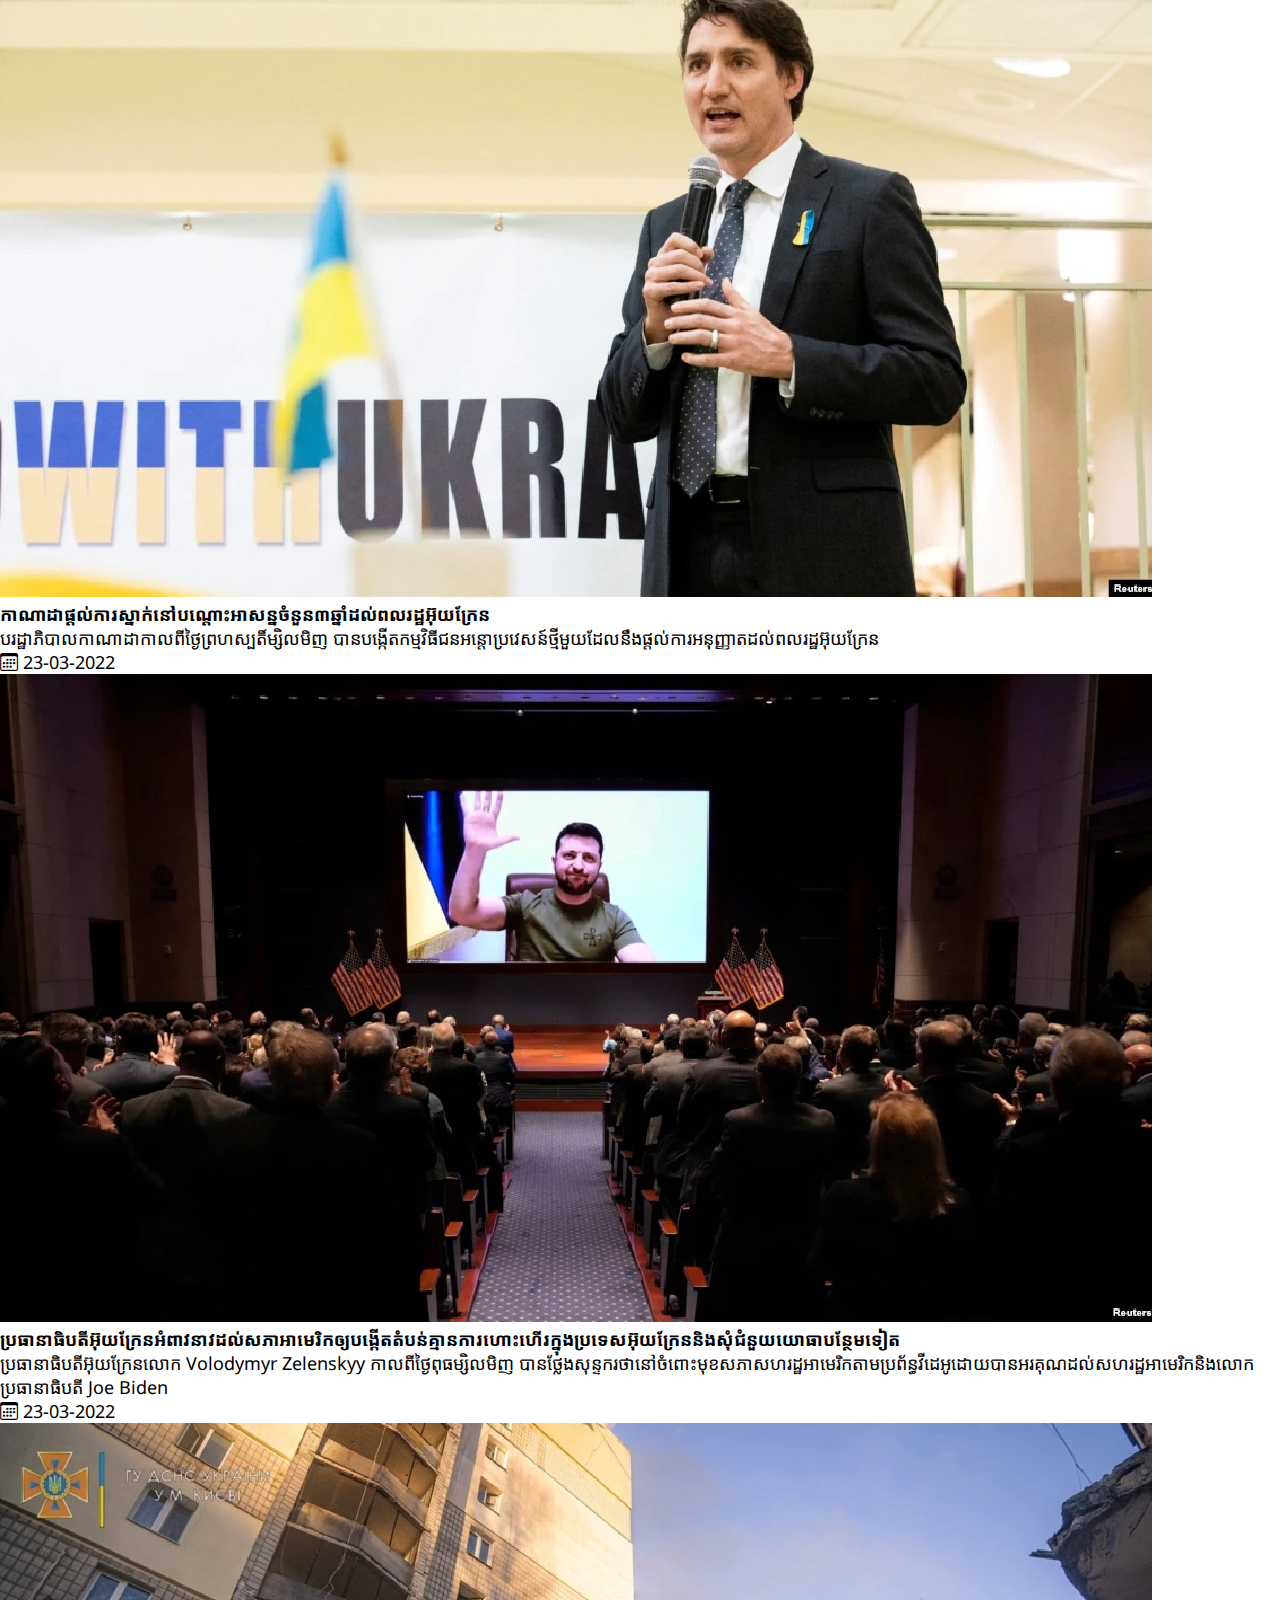
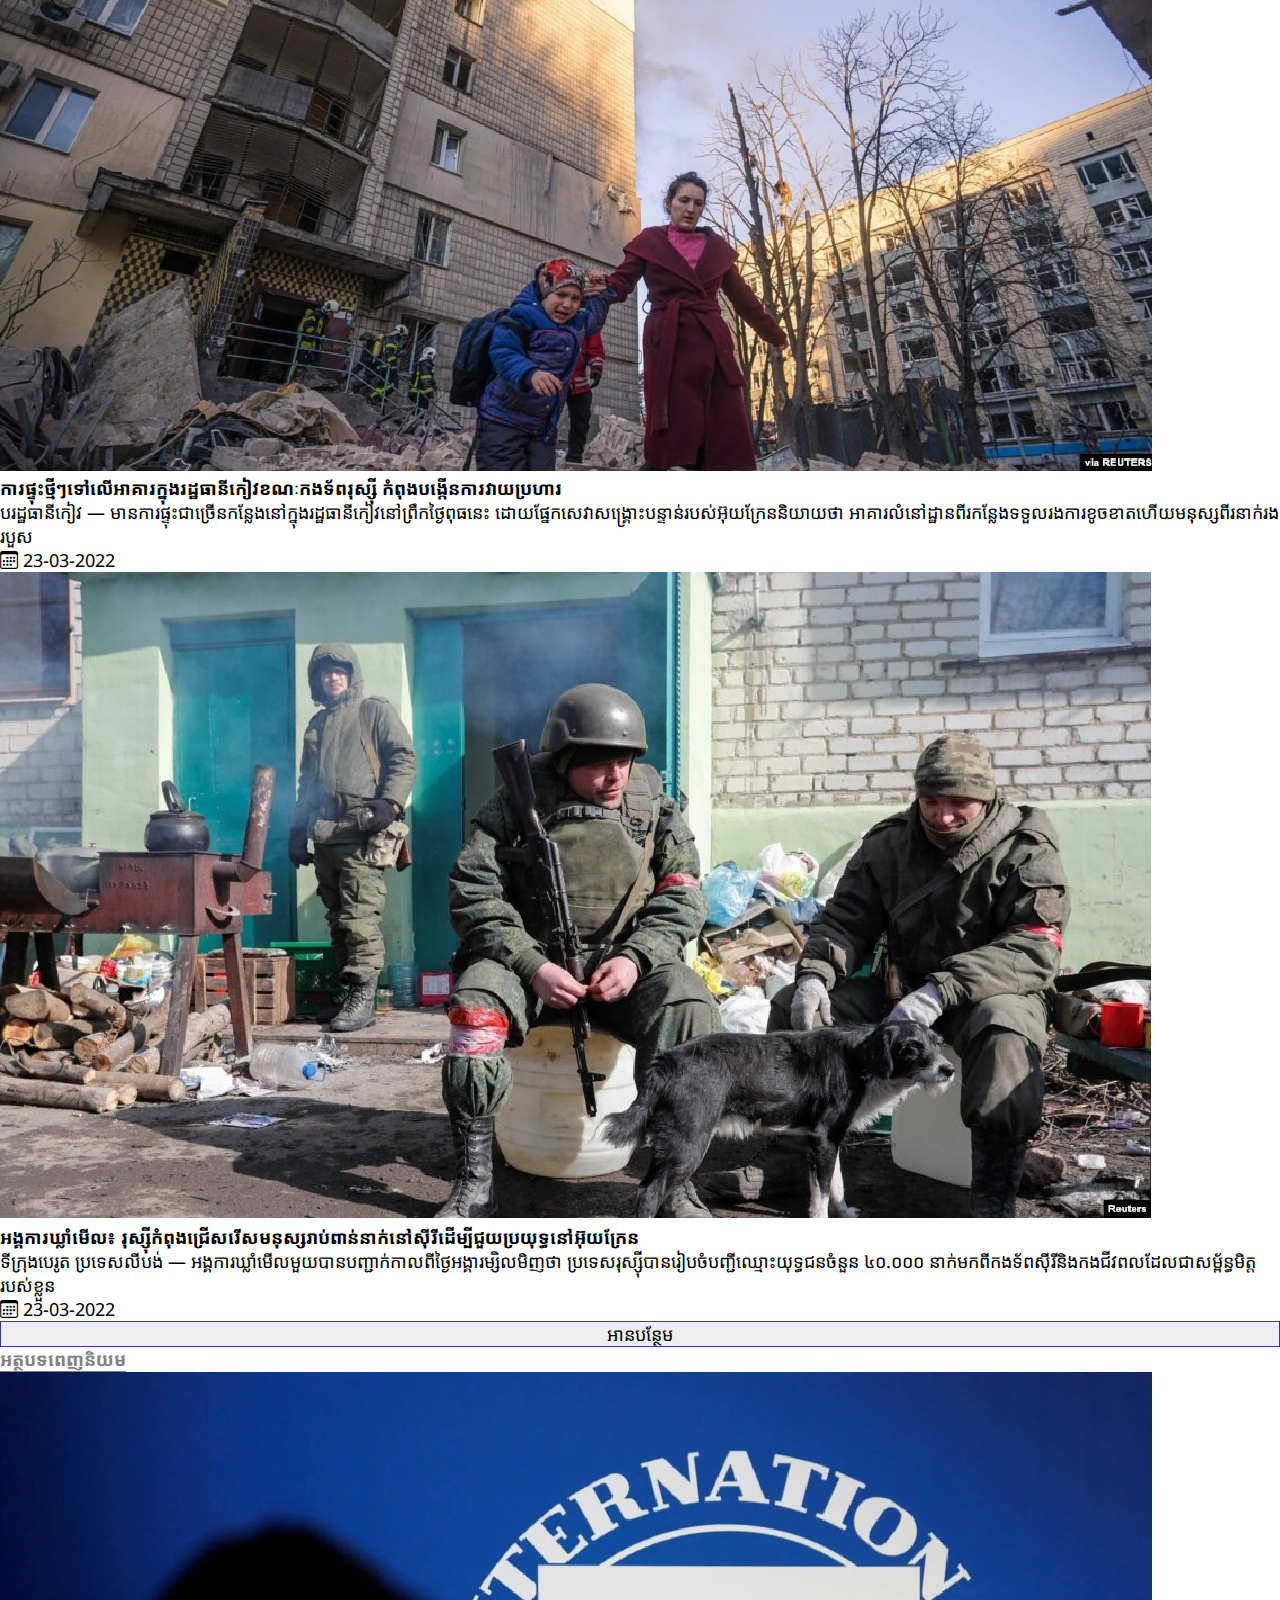
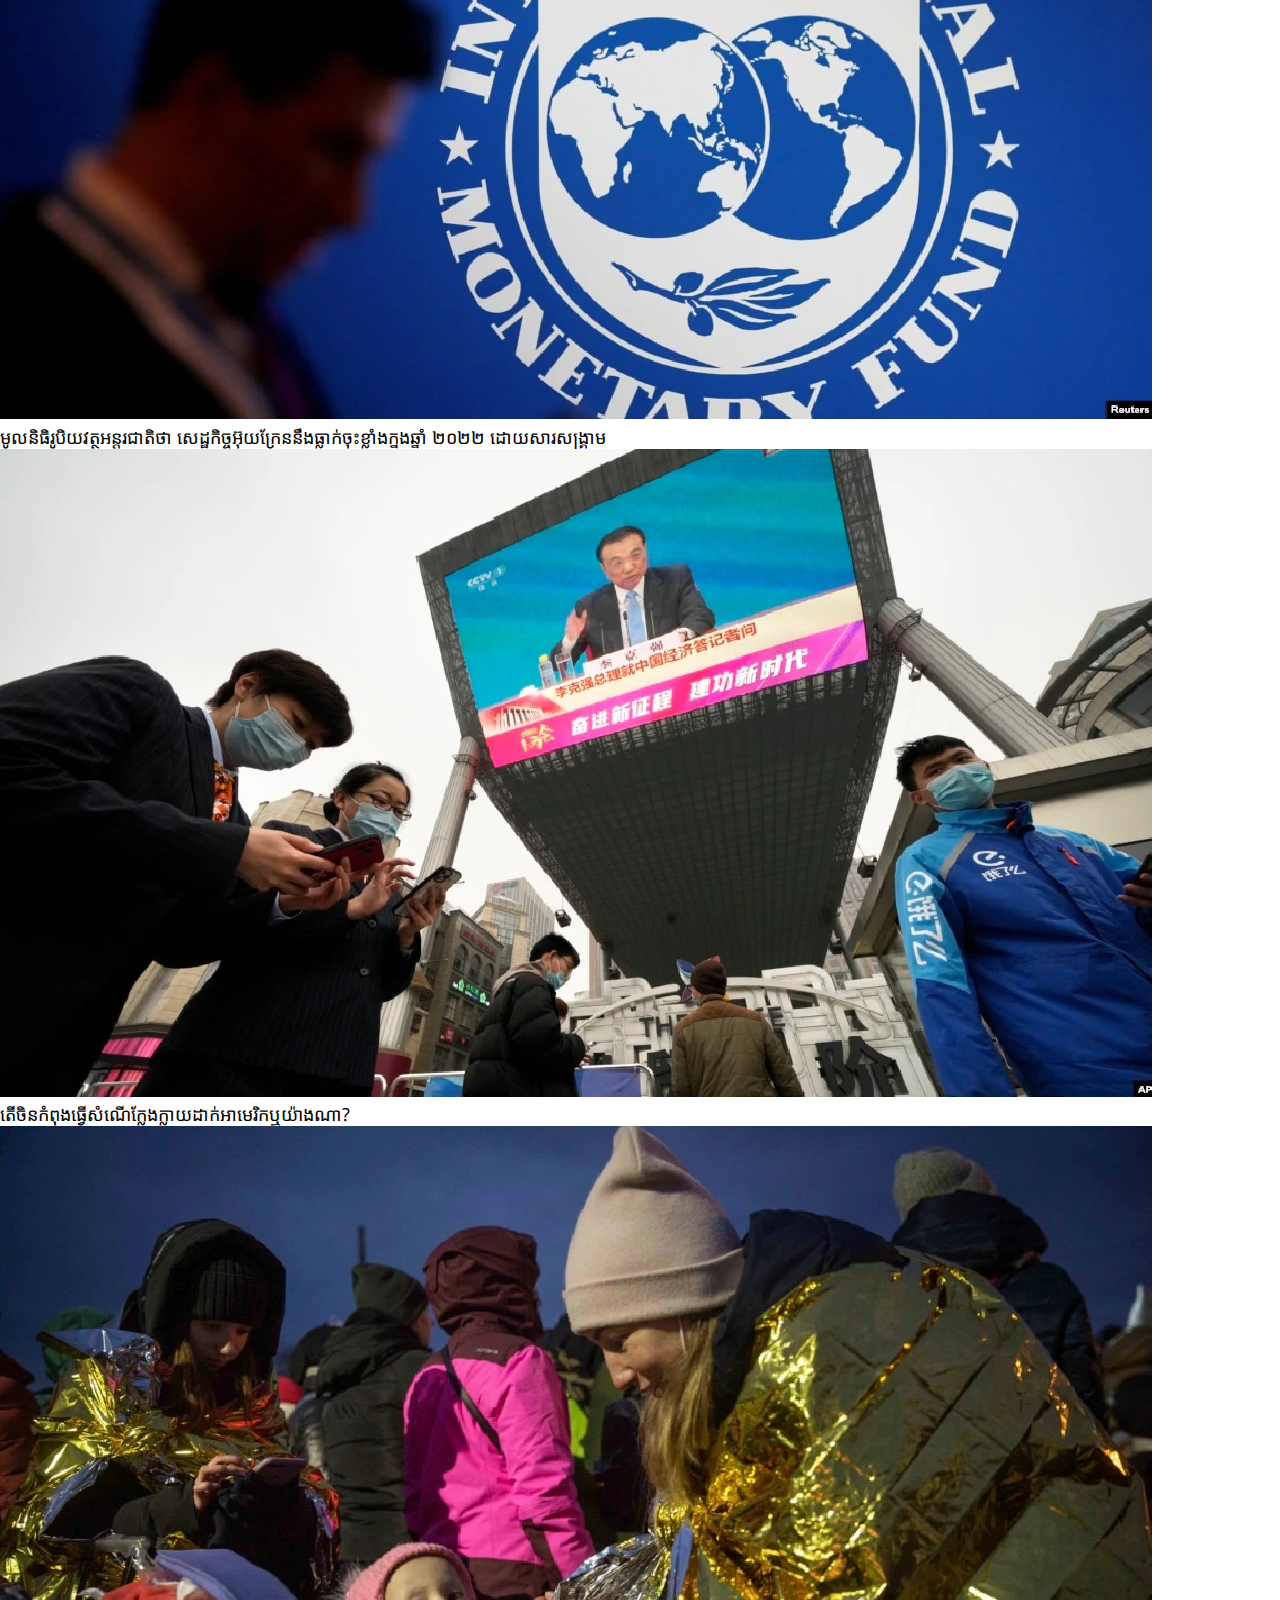
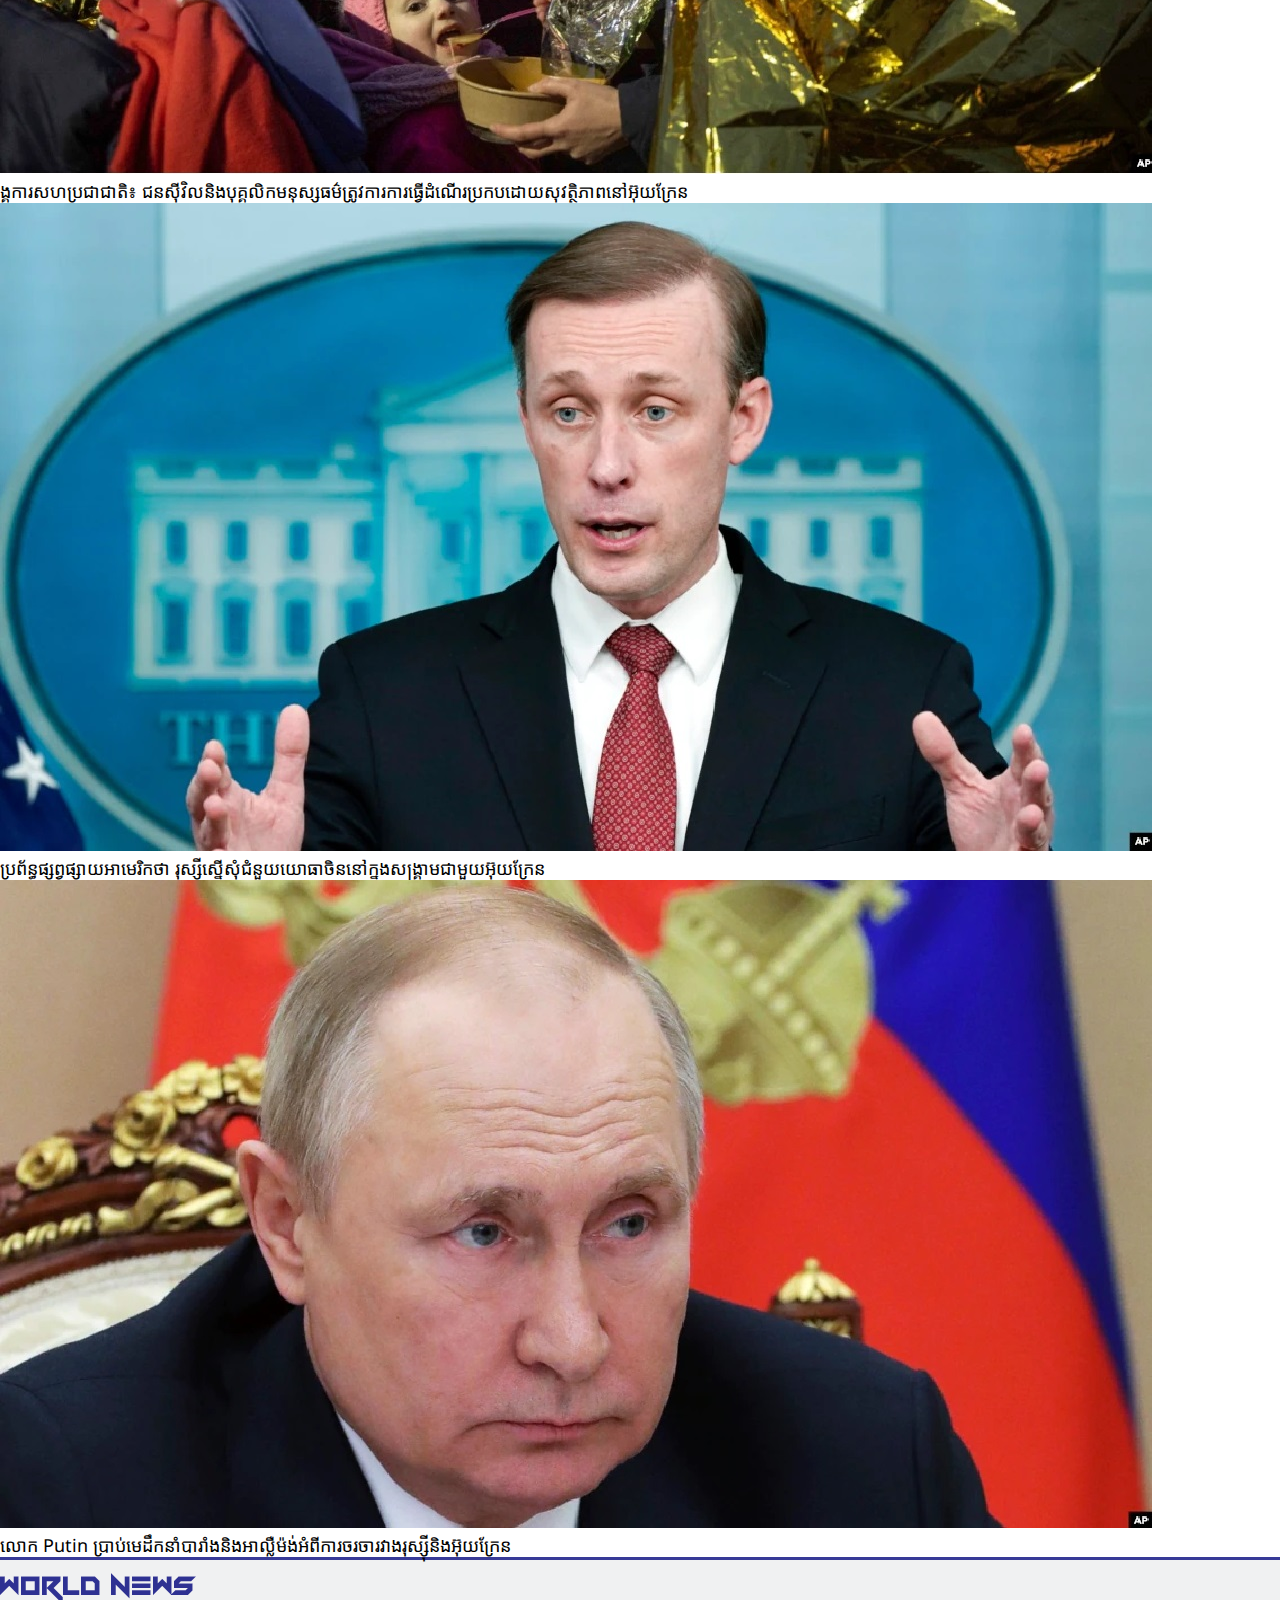
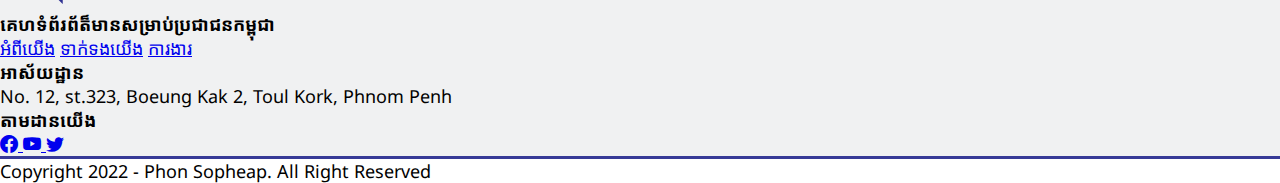
<file: html/internationNews.html>
<!DOCTYPE html>
<html lang="en">

<head>
  <meta charset="UTF-8" />
  <meta http-equiv="X-UA-Compatible" content="IE=edge" />
  <meta name="viewport" content="width=device-width, initial-scale=1.0" />
  <link rel="icon" href="../images/WorldNewsLogo.png" />
  <title>World News</title>
  <!-- Bootstrap  -->
  <link href="https://cdn.jsdelivr.net/npm/bootstrap@5.1.3/dist/css/bootstrap.min.css" rel="stylesheet"
    integrity="sha384-1BmE4kWBq78iYhFldvKuhfTAU6auU8tT94WrHftjDbrCEXSU1oBoqyl2QvZ6jIW3" crossorigin="anonymous" />
  <!-- CSS -->
  <link rel="stylesheet" href="../css/style.css" />
</head>

<body>
  <!-- Nav bar -->
  <div class="container-fluid backgroundTopNav setColor">
    <div class="container">
      <nav class="navbar navbar-expand-lg navbar-light">
        <a class="navbar-brand" href="#">
          <img src="../images/WorldNewsLogo.png" />
        </a>
        <button class="navbar-toggler" type="button" data-bs-toggle="collapse" data-bs-target="#navbarSupportedContent"
          aria-controls="navbarSupportedContent" aria-expanded="false" aria-label="Toggle navigation">
          <span class="navbar-toggler-icon"></span>
        </button>
        <div class="collapse navbar-collapse" id="navbarSupportedContent">
          <ul class="navbar-nav me-auto mt-2">
            <li class="nav-item">
              <a class="nav-link" href="index.html">ទំព័រដើម</a>
            </li>
            <li class="nav-item">
              <a class="nav-link" href="camNews.html">កម្ពុជា</a>
            </li>
            <li class="nav-item">
              <a class="nav-link" href="internationNews.html">អន្តរជាតិ</a>
            </li>
            <li class="nav-item">
              <a class="nav-link" href="#">អាមេរិច</a>
            </li>
            <li class="nav-item">
              <a class="nav-link" href="#">វីឌីអូ</a>
            </li>
            <li class="nav-item">
              <a class="nav-link" href="#">វិទ្យុ</a>
            </li>
            <li class="nav-item">
              <a class="nav-link" href="#">សេចក្ដីរាយការណ៏ពិសេស</a>
            </li>
          </ul>
          <form class="d-flex">
            <a class="navbar-brand facebookColor" href="#">
              <i class="bi bi-facebook"></i>
            </a>
            <a class="navbar-brand youtubeColor" href="#">
              <i class="bi bi-youtube"></i>
            </a>
            <a class="navbar-brand twitterColor" href="#">
              <i class="bi bi-twitter"></i>
            </a>
            <input class="form-control form-control-outline me-2" type="search" placeholder="ស្វែងរក..."
              aria-label="Search" />
            <button class="btn btn-outline" type="submit">
              <i class="bi bi-search"></i>
            </button>
          </form>
        </div>
      </nav>
    </div>
  </div>
  <!-- End nav bar -->

  <!-- News about world -->
  <div class="container-fluid mt-5">
    <div class="container">
      <div class="row py-2">
        <div class="col-8 headerText">
          <h4 class="line">
            អន្តរជាតិ៖ អត្ថបទចុងក្រោយ
          </h4>
        </div>
      </div>
      <div class="row mt-3">
        <div class="col-lg-8 col-md-12 mb-3">
          <div class="row">
            <div class="col-6 mb-3">
              <a href="#">
                <img src="../images/Ukrain/RelatedUkrainEvent.jpg" class="img-fluid" />
              </a>
            </div>
            <div class="col-6 mb-3">
              <h4 class="card-title" style="font-weight: bold;">សហរដ្ឋ​អាមេរិក​ប្រកាស​ថា
                រុស្ស៊ី​ប្រព្រឹត្ត​ឧក្រិដ្ឋកម្ម​សង្គ្រាម</h4>
              <p class="card-text">
                វ៉ាស៊ីនតោន —
                រដ្ឋមន្ត្រី​ការបរទេស​សហរដ្ឋ​អាមេរិក​លោក Antony Blinken ថ្លែង​ថា រដ្ឋបាល​ប្រធានាធិបតី​លោក Joe Biden
                បាន​សម្រេច​ធ្វើ​ការ​កំណត់​ជា​ផ្លូវការ​មួយ​ថា
                ទាហាន​រុស្ស៊ី​បាន​ប្រព្រឹត្ត​ឧក្រិដ្ឋកម្ម​សង្គ្រាម​នៅ​ក្នុង​ប្រទេស​អ៊ុយក្រែន។
              </p>
              <p><i class="bi bi-calendar3"></i> 23-03-2022</p>
            </div>
            <div class="col-6 mb-3">
              <a href="#">
                <img src="../images/InternationalNews/inter-1.jpg" class="img-fluid" />
              </a>
            </div>
            <div class="col-6 mb-3">
              <h4 class="card-title" style="font-weight: bold;">ក្រោយ​ការចូល​ឈ្លានពាន​របស់​រុស្ស៊ី​លើ​អ៊ុយក្រែន
                ប្រទេស​ក្នុង​តំបន់​បាល់ទិក​ជំរុញ​ឲ្យ​មាន​វត្តមាន​អចិន្ត្រៃយ៍​របស់​កងកម្លាំង​អូតង់​លើ​ទឹកដី​ខ្លួន </h4>
              <p class="card-text">
                ប្រទេស​តូច​ៗ​នៅ​ក្នុង​តំបន់​បាល់ទិក​ដែល​មានកងទ័ព​តិចខ្លាំង​ជាងប្រទេស​រុស៊្សីដែល​នៅ​ក្បែរ​ខាង​ខ្លួន​នោះ
                បាន​បន្តជំរុញ​ឲ្យ​អង្គការ​អូតង់ ​បង្កើត​វត្តមាន​កាន់តែ​ធំ​និង​អចិន្រ្តៃយ៍​នៅ​លើ​ទឹកដី​របស់​ខ្លួន​
                បន្ទាប់​ពី​រុស្ស៊ី បាន​ចូល​ឈ្លានពានលើ​ប្រទេស​អ៊ុយក្រែន​មក។
              </p>
              <p><i class="bi bi-calendar3"></i> 23-03-2022</p>
            </div>
            <div class="col-6 mb-3">
              <a href="#">
                <img src="../images/InternationalNews/inter-2.jpg" class="img-fluid" />
              </a>
            </div>
            <div class="col-6 mb-3">
              <h4 class="card-title" style="font-weight: bold;">លោក Biden ធ្វើ​ដំណើរ​ទៅ​អឺរ៉ុប​ដើម្បី​ប្រជុំ​ជាមួយ​អូតង់
                សហភាព​អឺរុប និង​ក្រុម​ប្រទេស G-7 អំពី​អ៊ុយក្រែន </h4>
              <p class="card-text">
                វ៉ាស៊ីនតោន —
                ប្រធានាធិបតី​អាមេរិក​លោក Biden ធ្វើ​ដំណើរ​ទៅ​អឺរ៉ុប​នៅ​ថ្ងៃ​ពុធ​ដើម្បី​ប្រជុំ​ជាមួយ​អង្គការ​អូតង់
                សហភាព​អឺរ៉ុប និង​ក្រុម​ប្រទេស G-7 ក្នុង​គោល​បំណង​បញ្ចប់​ការ​ឈ្លានពាន​របស់​រុស្ស៊ី​លើ​អ៊ុយក្រែន។
              </p>
              <p><i class="bi bi-calendar3"></i> 23-03-2022</p>
            </div>
            <div class="col-6 mb-3">
              <a href="#">
                <img src="../images/InternationalNews/inter-3.jpg" class="img-fluid" />
              </a>
            </div>
            <div class="col-6 mb-3">
              <h4 class="card-title" style="font-weight: bold;">លោក Zelenskyy បន្ត​ស្នើសុំ​ឲ្យ​មាន​ជំនួប​ចរចាជាមួយ​លោក
                Putin </h4>
              <p class="card-text">
                ទីក្រុងកៀវ —
                ប្រធានាធិបតី​អ៊ុយក្រែន​លោក Volodymyr Zelenskyy នៅល្ងាច​ថ្ងៃចន្ទ​ម្សិល​មិញ
                បាន​បន្តស្នើ​សុំ​ឲ្យ​មានជំនួប​ចរចាដោយ​ផ្ទាល់​ជាមួយ​ប្រធានាធិបតី​រុស្ស៊ី​លោក Vladimir Putin ដោយ​ប្រកាស​ថា
              </p>
              <p><i class="bi bi-calendar3"></i> 23-03-2022</p>
            </div>
            <div class="col-6 mb-3">
              <a href="#">
                <img src="../images/InternationalNews/inter-4.jpg" class="img-fluid" />
              </a>
            </div>
            <div class="col-6 mb-3">
              <h4 class="card-title" style="font-weight: bold;">ប្រធានាធិបតី Zelenskyy ថា
                ទីក្រុង​ហ្ស៊េរុយសាឡិម​ជា​«ទីកន្លែង​ត្រឹមត្រូវ»ដើម្បី​ចរចា​សន្តិភាព​ជាមួយ​រុស្ស៊ី </h4>
              <p class="card-text">
                បទីក្រុងកៀវ —
                ប្រធានាធិបតី​អ៊ុយក្រែន​លោក Volodymyr Zelenskyy បាន​ស្នើ​ថា ទីក្រុង​ហ្ស៊េរុយសាឡិម​
                អាច​ធ្វើ​ជា​ម្ចាស់​ផ្ទះ​រៀបចំ​ការចរចា​សន្តិភាព​រវាង​លោក​ និង​ប្រធានាធិបតី​រុស្ស៊ី​លោក Vladimir Putin
              </p>
              <p><i class="bi bi-calendar3"></i> 23-03-2022</p>
            </div>
            <div class="col-6 mb-3">
              <a href="#">
                <img src="../images/InternationalNews/inter-5.jpg" class="img-fluid" />
              </a>
            </div>
            <div class="col-6 mb-3">
              <h4 class="card-title" style="font-weight: bold;">អង្គការ​សហប្រជាជាតិ​ថា
                ស្ថានភាព​មនុស្សធម៌​​នៅ​អ៊ុយក្រែន​កំពុង​​តែ​​អាក្រក់​ឡើងៗ​ជា​រៀង​រាល់​ថ្ងៃ </h4>
              <p class="card-text">
                អង្គការ​សហប្រជាជាតិ —
                ប្រធាន​អង្គការ​សុខភាព​ពិភពលោក បាន​និយាយ​កាលពី​ថ្ងៃ​ព្រហស្បតិ៍​ម្សិលមិញ​ថា «ឱសថ​សង្គ្រោះ​ជីវិត»
                ជា​តម្រូវការ​ចាំបាច់នៅ​ក្នុងប្រទេស​អ៊ុយក្រែន។
              </p>
              <p><i class="bi bi-calendar3"></i> 23-03-2022</p>
            </div>
            <div class="col-6 mb-3">
              <a href="#">
                <img src="../images/InternationalNews/inter-6.jpg" class="img-fluid" />
              </a>
            </div>
            <div class="col-6 mb-3">
              <h4 class="card-title" style="font-weight: bold;">
                កាណាដា​​ផ្តល់​ការស្នាក់​នៅ​បណ្តោះ​អាសន្ន​ចំនួន​៣ឆ្នាំ​ដល់​ពលរដ្ឋ​អ៊ុយក្រែន </h4>
              <p class="card-text">
                បរដ្ឋាភិបាល​កាណាដា​កាលពី​ថ្ងៃព្រហស្បតិ៍​ម្សិលមិញ បាន​បង្កើត​កម្មវិធី​ជន​អន្តោប្រវេសន៍​ថ្មី​មួយ​
                ដែល​នឹង​ផ្តល់​ការអនុញ្ញាតដល់​ពលរដ្ឋអ៊ុយក្រែន​
              </p>
              <p><i class="bi bi-calendar3"></i> 23-03-2022</p>
            </div>
            <div class="col-6 mb-3">
              <a href="#">
                <img src="../images/InternationalNews/inter-7.jpg" class="img-fluid" />
              </a>
            </div>
            <div class="col-6 mb-3">
              <h4 class="card-title" style="font-weight: bold;">ប្រធានាធិបតី​អ៊ុយក្រែន​
                អំពាវនាវ​ដល់​សភាអាមេរិក​​​ឲ្យ​បង្កើត​តំបន់​គ្មានការ​ហោះ​ហើរ​​ក្នុង​ប្រទេស​អ៊ុយក្រែន​និង​សុំ​ជំនួយ​យោធា​បន្ថែម​ទៀត
              </h4>
              <p class="card-text">
                ប្រធានាធិបតី​អ៊ុយក្រែនលោក Volodymyr Zelenskyy កាល​ពី​ថ្ងៃ​ពុធ​ម្សិល​មិញ
                បាន​ថ្លែង​សុន្ទករថានៅ​ចំពោះ​មុខ​សភា​សហរដ្ឋ​អាមេរិកតាម​ប្រព័ន្ធ​វីដេអូ​ដោយ​បាន​អរគុណ​ដល់​សហរដ្ឋ​អាមេរិកនិងលោក​ប្រធានាធិបតី
                Joe Biden
              </p>
              <p><i class="bi bi-calendar3"></i> 23-03-2022</p>
            </div>
            <div class="col-6 mb-3">
              <a href="#">
                <img src="../images/InternationalNews/inter-8.jpg" class="img-fluid" />
              </a>
            </div>
            <div class="col-6 mb-3">
              <h4 class="card-title" style="font-weight: bold;">ការ​ផ្ទុះ​ថ្មី​ៗ​​​ទៅ​លើ​អាគារ​ក្នុង​រដ្ឋធានី​កៀវ​
                ខណៈកងទ័ព​រុស្ស៊ី​ កំពុង​បង្កើន​ការ​វាយ​ប្រហារ </h4>
              <p class="card-text">
                បរដ្ឋធានី​កៀវ —
                មាន​ការផ្ទុះ​ជា​ច្រើន​កន្លែង​នៅ​ក្នុង​រដ្ឋធានី​កៀវ​នៅ​ព្រឹកថ្ងៃ​ពុធ​នេះ
                ដោយផ្នែក​សេវា​សង្គ្រោះ​បន្ទាន់​របស់​អ៊ុយក្រែននិយាយ​ថា
                អាគារ​លំនៅដ្ឋាន​ពីរកន្លែង​ទទួល​រង​ការខូចខាតហើយ​មនុស្ស​ពីរ​នាក់​រង​របួស
              </p>
              <p><i class="bi bi-calendar3"></i> 23-03-2022</p>
            </div>
            <div class="col-6 mb-3">
              <a href="#">
                <img src="../images/InternationalNews/inter-9.jpg" class="img-fluid" />
              </a>
            </div>
            <div class="col-6 mb-3">
              <h4 class="card-title" style="font-weight: bold;">អង្គការ​ឃ្លាំមើល៖
                រុស្ស៊ី​កំពុង​ជ្រើសរើស​មនុស្ស​រាប់​ពាន់​នាក់​នៅ​ស៊ីរី​ដើម្បី​ជួយ​ប្រយុទ្ធ​នៅ​អ៊ុយក្រែន </h4>
              <p class="card-text">
                ទីក្រុង​បេរូត ប្រទេស​លីបង់ —
                អង្គការ​ឃ្លាំមើល​មួយ​បាន​បញ្ជាក់​កាលពី​ថ្ងៃ​អង្គារ​ម្សិលមិញ​ថា
                ប្រទេស​រុស្ស៊ី​បាន​រៀបចំ​បញ្ជី​ឈ្មោះ​យុទ្ធជន​ចំនួន ៤០.០០០
                នាក់​មកពី​កងទ័ព​ស៊ីរី​និង​កង​ជីវពល​ដែល​ជា​សម្ព័ន្ធមិត្ត​របស់​ខ្លួន
              </p>
              <p><i class="bi bi-calendar3"></i> 23-03-2022</p>
            </div>
            <div class="col-12 mb-5">
              <button class="btn btn-outline" style="width: 100%;">អានបន្ថែម</button>
            </div>
          </div>
        </div>
        <div class="col-lg-4 col-md-12 mb-3">
          <div class="row">
            <div class="col-12 headerText">
              <h4 class="line">
                អត្ថបទពេញនិយម
              </h4>
            </div>
          </div>
          <div class="row mt-3">
            <div class="col-6 mb-3">
              <a href="#">
                <img src="../images/InternationalNews/related-inter-1.jpg" class="img-fluid" />
              </a>
            </div>
            <div class="col-6 mb-3">
              <span>មូលនិធិ​​រូបិយវត្ថុ​អន្តរជាតិ​ថា សេដ្ឋកិច្ច​អ៊ុយក្រែន​នឹង​ធ្លាក់ចុះ​ខ្លាំង​ក្នុង​ឆ្នាំ ២០២២​ ​ដោយសារ​សង្គ្រាម</span>
            </div>
            <div class="col-6 mb-3">
              <a href="#">
                <img src="../images/InternationalNews/related-inter-2.jpg" class="img-fluid" />
              </a>
            </div>
            <div class="col-6 mb-3">
              <span>តើ​ចិន​កំពុង​​ធ្វើ​សំណើ​ក្លែងក្លាយ​​ដាក់​អាមេរិក​ឬ​យ៉ាងណា? </span>
            </div>
            <div class="col-6 mb-3">
              <a href="#">
                <img src="../images/InternationalNews/related-inter-3.jpg" class="img-fluid" />
              </a>
            </div>
            <div class="col-6 mb-3">
              <span>ង្គការ​សហប្រជាជាតិ៖ ជន​ស៊ីវិលនិង​បុគ្គលិក​មនុស្សធម៌​ត្រូវ​ការ​ការ​ធ្វើ​ដំណើរ​ប្រកប​ដោយ​សុវត្ថិភាព​នៅ​អ៊ុយក្រែន </span>
            </div>
            <div class="col-6 mb-3">
              <a href="#">
                <img src="../images/InternationalNews/related-inter-4.jpg" class="img-fluid" />
              </a>
            </div>
            <div class="col-6 mb-3">
              <span>ប្រព័ន្ធ​ផ្សព្វផ្សាយ​​អាមេរិក​​ថា រុស្ស៊ី​ស្នើ​សុំ​ជំនួយ​យោធា​ចិន​​​នៅ​ក្នុង​សង្គ្រាម​ជា​មួយ​​អ៊ុយក្រែន​​​ </span>
            </div>
            <div class="col-6 mb-3">
              <a href="#">
                <img src="../images/InternationalNews/related-inter-5.jpg" class="img-fluid" />
              </a>
            </div>
            <div class="col-6 mb-3">
              <span>លោក Putin ប្រាប់​មេដឹកនាំ​បារាំង​និង​អាល្លឺម៉ង់​អំពី​ការចរចា​រវាង​រុស្ស៊ី​និង​អ៊ុយក្រែន  </span>
            </div>
          </div>
        </div>
      </div>
    </div>
  </div>
  <!-- End news about world -->

  <!-- Footer -->
  <div class="container-fluid backgroundTopNav setColor">
    <div class="container">
      <div class="row">
        <div class="col-lg-3 col-md-6 col-sm-12">
          <div class="row">
            <div class="col-12">
              <img src="../images/WorldNewsLogo.png">
            </div>
            <div class="col-12">
              <h5>គេហទំព័រព័ត៏មានសម្រាប់ប្រជាជនកម្ពុជា</h5>
            </div>
          </div>
        </div>
        <div class="col-lg-3 col-md-6 col-sm-12 mt-3">
          <a href="#">អំពីយើង</a>
          <a href="#">ទាក់ទងយើង</a>
          <a href="#">ការងារ</a>
        </div>
        <div class="col-lg-3 col-md-6 col-sm-12 mt-3">
          <h5 href="#">អាស័យដ្ឋាន</h5>
          <P>No. 12, st.323, Boeung Kak 2, Toul Kork, Phnom Penh</P>
        </div>
        <div class="col-lg-3 col-md-6 col-sm-12 mt-3">
          <h5 href="#">តាមដានយើង</h5>
          <a class="navbar-brand facebookColor" href="#">
            <i class="bi bi-facebook"></i>
          </a>
          <a class="navbar-brand youtubeColor" href="#">
            <i class="bi bi-youtube"></i>
          </a>
          <a class="navbar-brand twitterColor" href="#">
            <i class="bi bi-twitter"></i>
          </a>
        </div>
      </div>
    </div>
  </div>
  <div class="row pt-3">
    <div class="col-12">
      <p class="d-flex justify-content-center">Copyright 2022 - Phon Sopheap. All Right Reserved</p>
    </div>
  </div>
  <!-- End footer -->

  <!-- Bootstrap -->
  <script src="https://cdn.jsdelivr.net/npm/bootstrap@5.1.3/dist/js/bootstrap.bundle.min.js"
    integrity="sha384-ka7Sk0Gln4gmtz2MlQnikT1wXgYsOg+OMhuP+IlRH9sENBO0LRn5q+8nbTov4+1p" crossorigin="anonymous">
    </script>
</body>

</html>
</file>
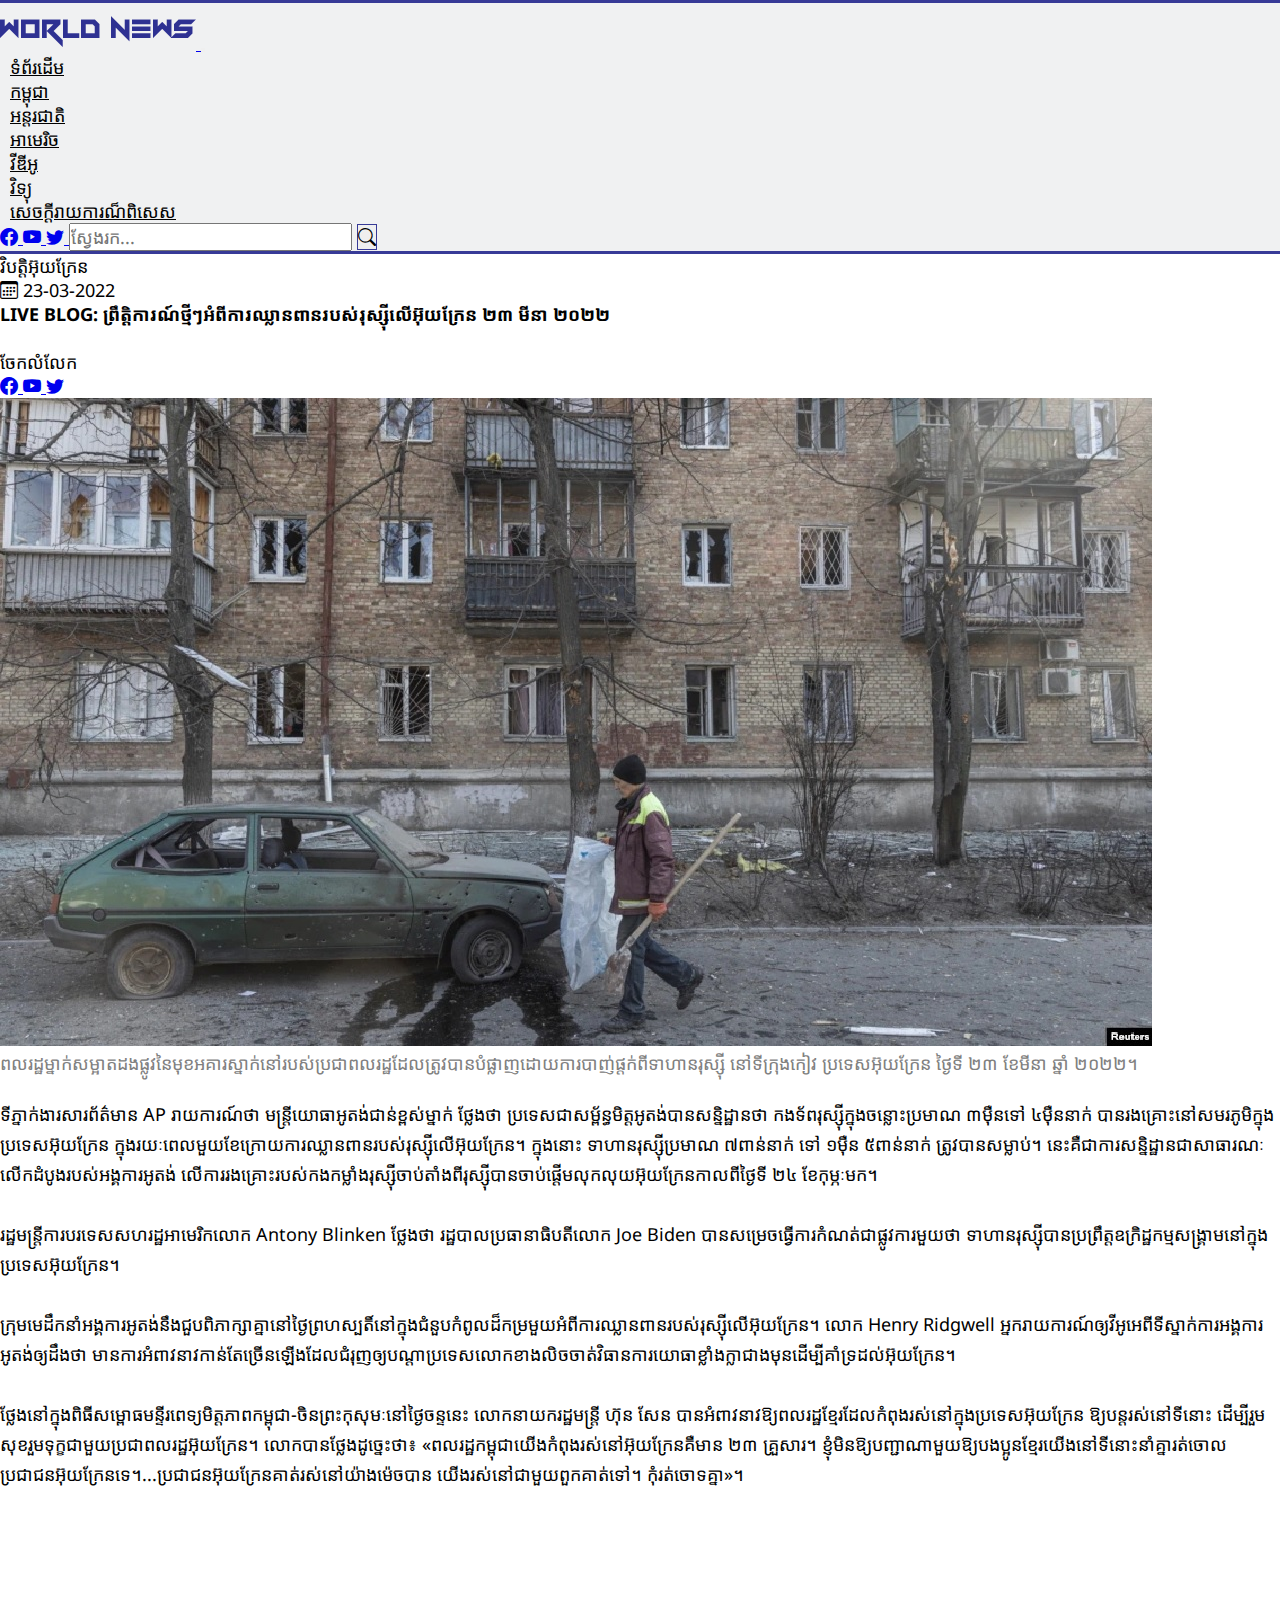
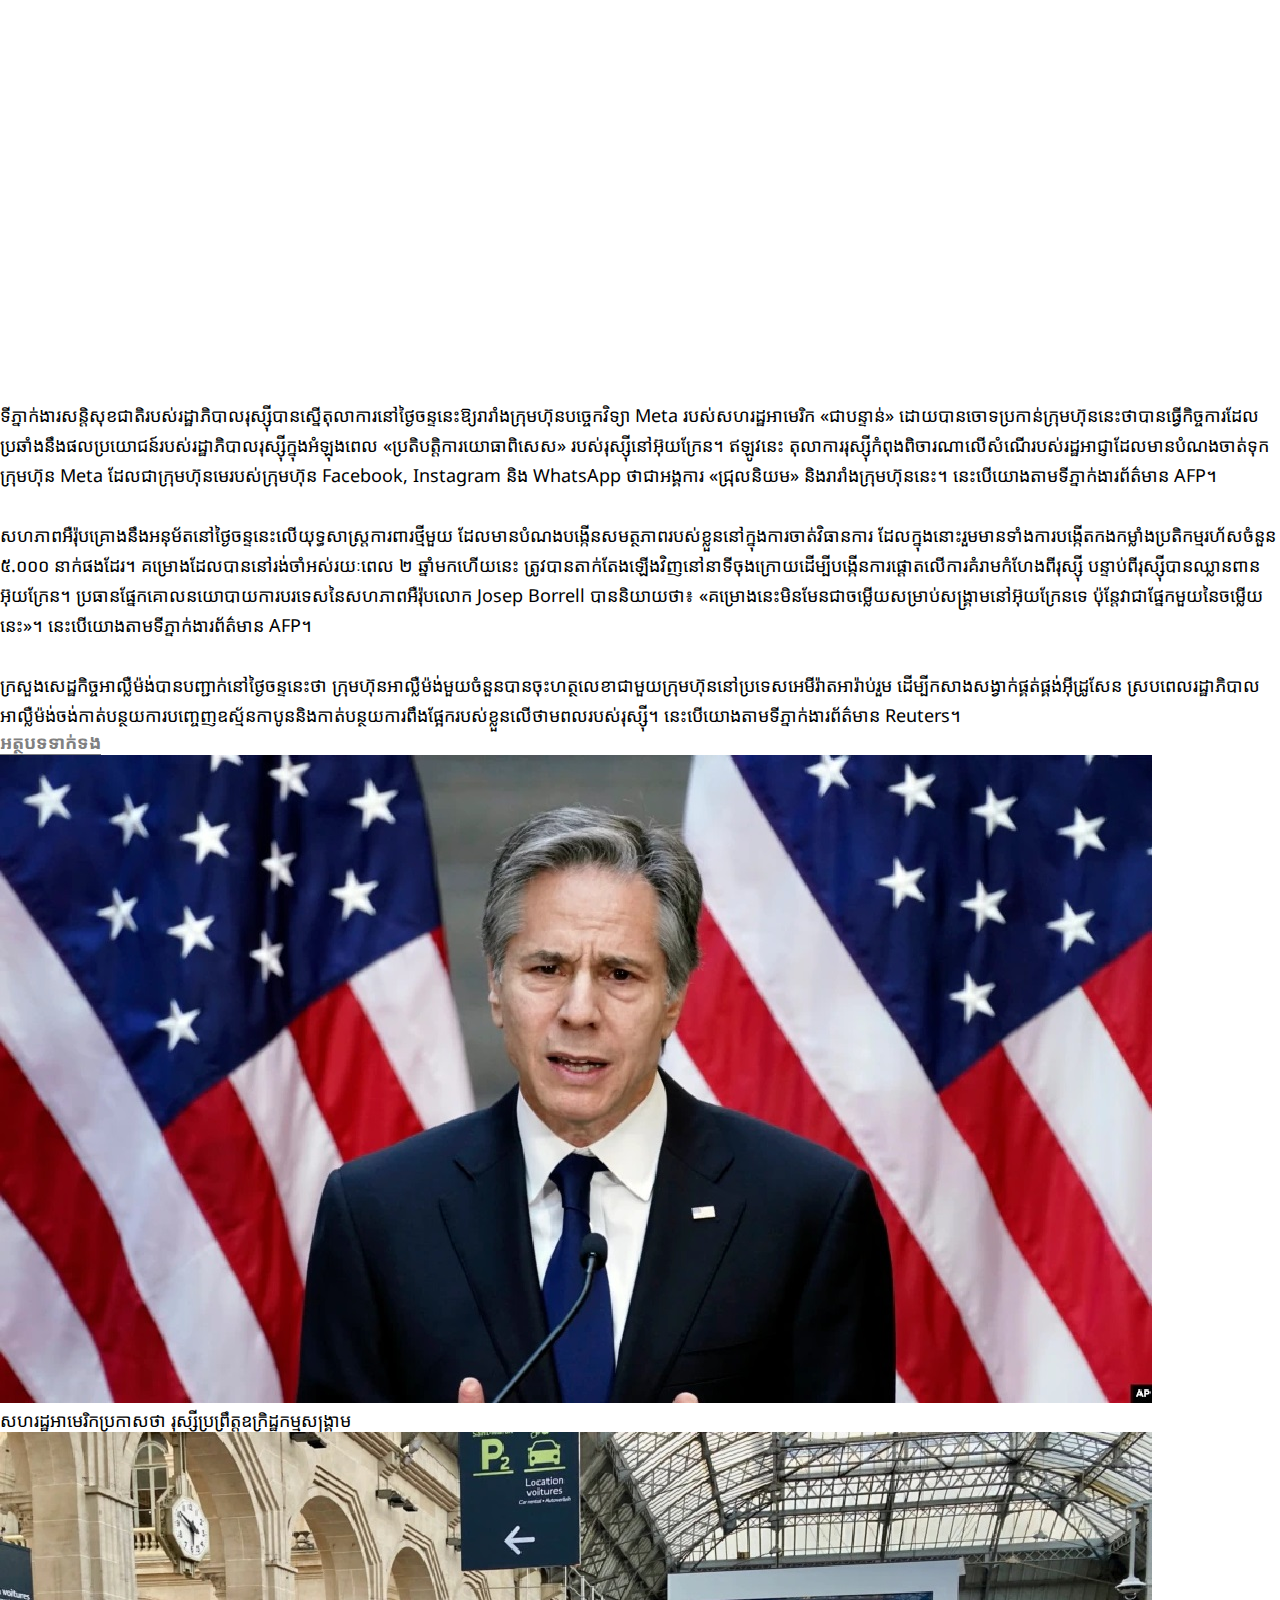
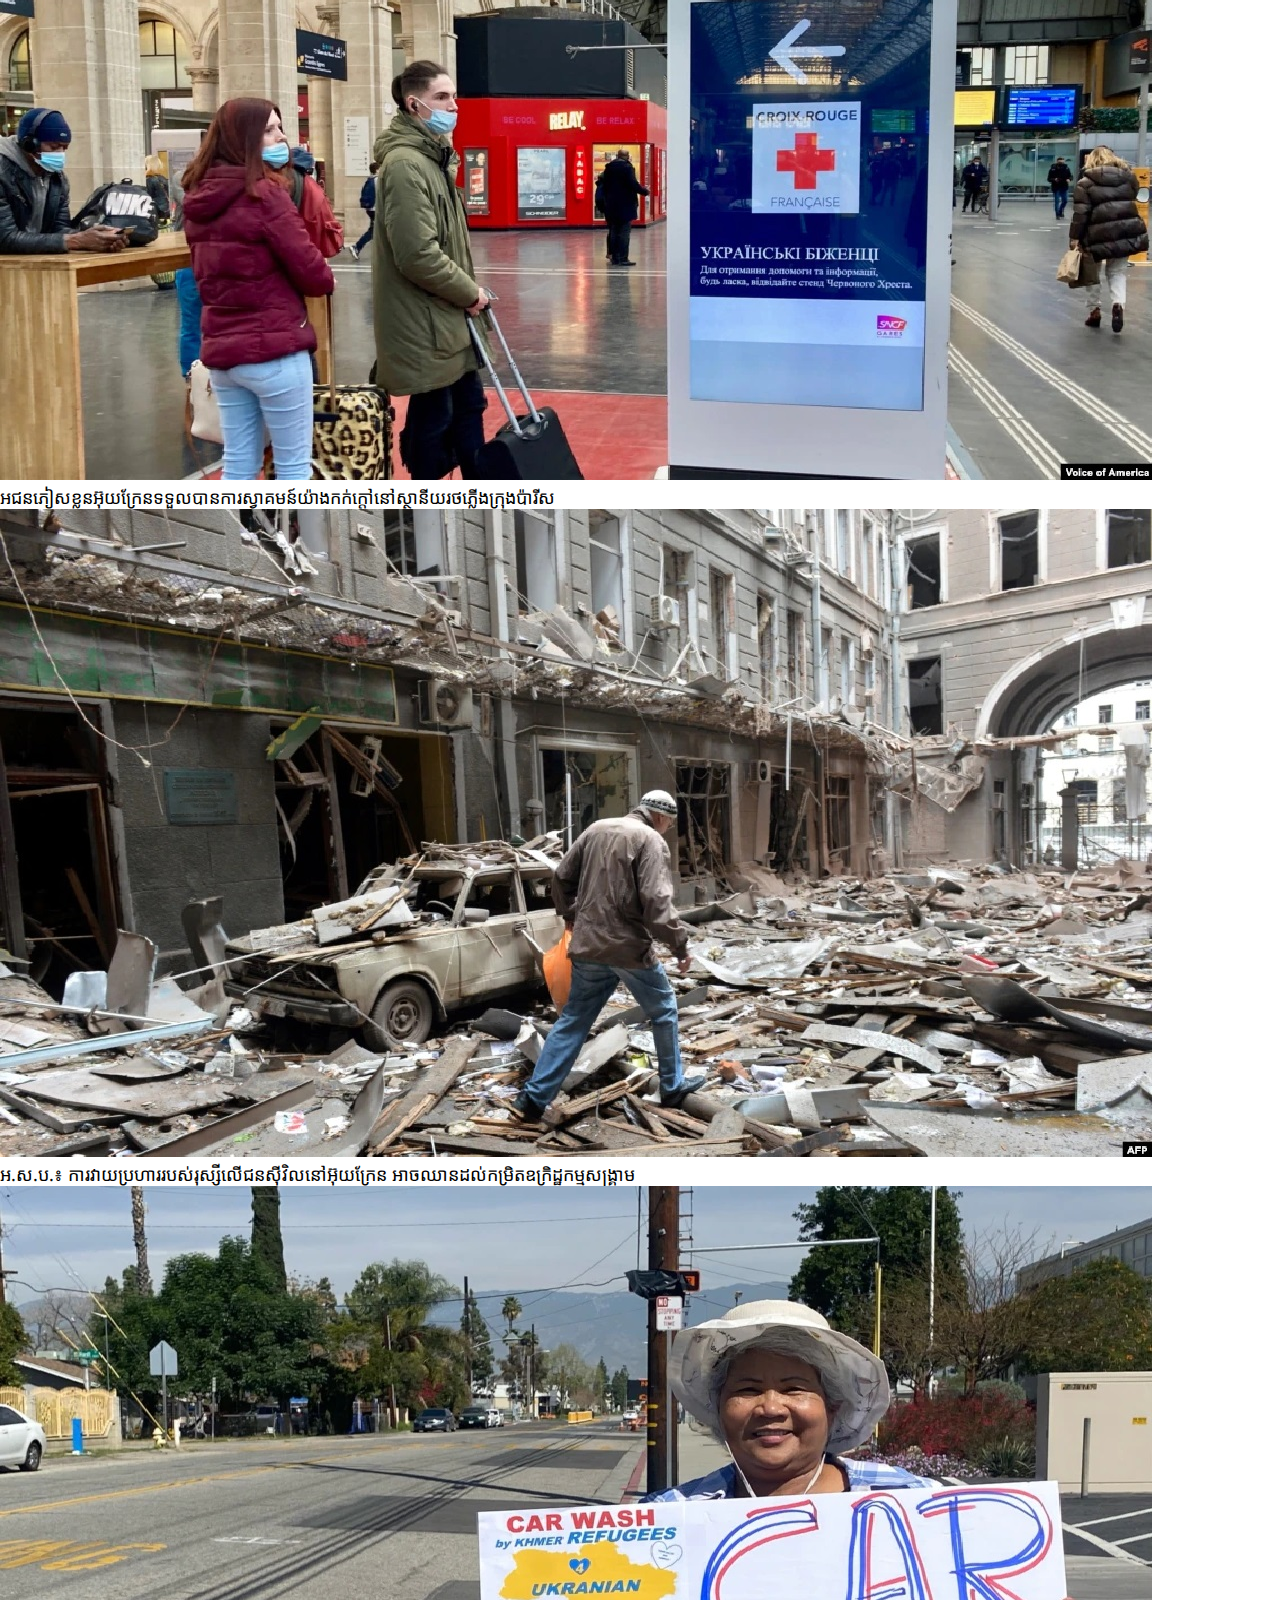
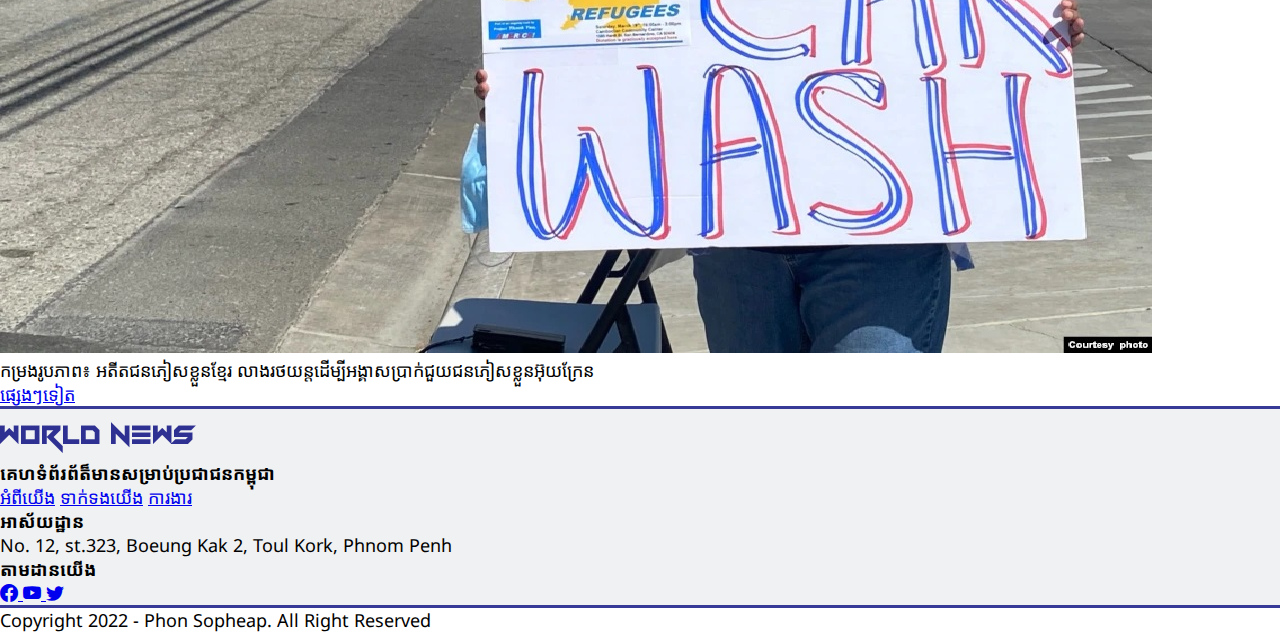
<file: html/showNew1.html>
<!DOCTYPE html>
<html lang="en">

<head>
  <meta charset="UTF-8" />
  <meta http-equiv="X-UA-Compatible" content="IE=edge" />
  <meta name="viewport" content="width=device-width, initial-scale=1.0" />
  <link rel="icon" href="../images/WorldNewsLogo.png" />
  <title>World News</title>
  <!-- Bootstrap  -->
  <link href="https://cdn.jsdelivr.net/npm/bootstrap@5.1.3/dist/css/bootstrap.min.css" rel="stylesheet"
    integrity="sha384-1BmE4kWBq78iYhFldvKuhfTAU6auU8tT94WrHftjDbrCEXSU1oBoqyl2QvZ6jIW3" crossorigin="anonymous" />
  <!-- CSS -->
  <link rel="stylesheet" href="../css/style.css" />
</head>

<body>
  <!-- Nav bar -->
  <div class="container-fluid backgroundTopNav setColor">
    <div class="container">
      <nav class="navbar navbar-expand-lg navbar-light">
        <a class="navbar-brand" href="#">
          <img src="../images/WorldNewsLogo.png" />
        </a>
        <button class="navbar-toggler" type="button" data-bs-toggle="collapse" data-bs-target="#navbarSupportedContent"
          aria-controls="navbarSupportedContent" aria-expanded="false" aria-label="Toggle navigation">
          <span class="navbar-toggler-icon"></span>
        </button>
        <div class="collapse navbar-collapse" id="navbarSupportedContent">
          <ul class="navbar-nav me-auto mt-2">
            <li class="nav-item">
              <a class="nav-link" href="index.html">ទំព័រដើម</a>
            </li>
            <li class="nav-item">
              <a class="nav-link" href="camNews.html">កម្ពុជា</a>
            </li>
            <li class="nav-item">
              <a class="nav-link" href="internationNews.html">អន្តរជាតិ</a>
            </li>
            <li class="nav-item">
              <a class="nav-link" href="#">អាមេរិច</a>
            </li>
            <li class="nav-item">
              <a class="nav-link" href="#">វីឌីអូ</a>
            </li>
            <li class="nav-item">
              <a class="nav-link" href="#">វិទ្យុ</a>
            </li>
            <li class="nav-item">
              <a class="nav-link" href="#">សេចក្ដីរាយការណ៏ពិសេស</a>
            </li>
          </ul>
          <form class="d-flex">
            <a class="navbar-brand facebookColor" href="#">
              <i class="bi bi-facebook"></i>
            </a>
            <a class="navbar-brand youtubeColor" href="#">
              <i class="bi bi-youtube"></i>
            </a>
            <a class="navbar-brand twitterColor" href="#">
              <i class="bi bi-twitter"></i>
            </a>
            <input class="form-control form-control-outline me-2" type="search" placeholder="ស្វែងរក..."
              aria-label="Search" />
            <button class="btn btn-outline" type="submit">
              <i class="bi bi-search"></i>
            </button>
          </form>
        </div>
      </nav>
    </div>
  </div>
  <!-- End nav bar -->

  <!-- View news -->
  <div class="container-fluid mt-4">
    <div class="container">
      <div class="row">
        <div class="col-lg-2 col-md-12">
          <div class="row">
            <div class="col-12">
              <p>វិបត្តិអ៊ុយក្រែន</p>
            </div>
            <div class="col-12">
              <p><i class="bi bi-calendar3"></i> 23-03-2022</p>
            </div>
          </div>
        </div>
        <div class="col-lg-10 col-md-12">
          <h1>LIVE BLOG: ព្រឹត្តិការណ៍ថ្មីៗអំពីការ​ឈ្លានពាន​របស់​រុស្ស៊ី​លើ​អ៊ុយក្រែន ២៣ មីនា ២០២២</h1>
        </div>
      </div>
      <div class="row py-2">
        <div class="col-12 headerText">
          <h4 class="line">
          </h4>
        </div>
      </div>
      <div class="row mb-5">
        <div class="col-lg-2 col-md-12">
          <p>ចែកលំលែក</p>
          <a class="navbar-brand facebookColor" href="#">
            <i class="bi bi-facebook"></i>
          </a>
          <a class="navbar-brand youtubeColor" href="#">
            <i class="bi bi-youtube"></i>
          </a>
          <a class="navbar-brand twitterColor" href="#">
            <i class="bi bi-twitter"></i>
          </a>
        </div>
        <div class="col-lg-10 col-md-12">
          <div class="row">
            <div class="col-lg-12 col-md-12">

              <img src="../images/Ukrain/UkrainEvent23-03-2022.jpg" class="img-fluid mb-2">
              <p style="color: gray;">
                ពលរដ្ឋម្នាក់សម្អាតដងផ្លូវនៃមុខអគារស្នាក់នៅរបស់ប្រជាពលរដ្ឋដែលត្រូវបានបំផ្លាញដោយការបាញ់ផ្តក់ពីទាហានរុស្ស៊ី
                នៅទីក្រុងកៀវ ប្រទេសអ៊ុយក្រែន ថ្ងៃទី ២៣ ខែមីនា ឆ្នាំ ២០២២។
                <br>
                <br>
              </p>
            </div>
            <div class="col-lg-8 col-md-12">
              <p style="line-height: 30px; font-size: 18px;">
                ទីភ្នាក់ងារ​សារព័ត៌មាន AP រាយការណ៍​ថា មន្ត្រី​យោធា​អូតង់​ជាន់​ខ្ពស់​ម្នាក់ ថ្លែង​ថា
                ប្រទេស​ជា​សម្ព័ន្ធ​មិត្ត​អូតង់​បាន​សន្និដ្ឋានថា កង​ទ័ព​រុស្ស៊ី​ក្នុង​ចន្លោះ​ប្រមាណ ៣ម៉ឺន​ទៅ​ ៤ម៉ឺន​នាក់
                បានរង​គ្រោះ​នៅ​សមរភូមិ​ក្នុង​ប្រទេស​អ៊ុយក្រែន
                ក្នុង​រយៈពេល​មួយ​ខែ​ក្រោយ​ការ​ឈ្លានពាន​របស់​រុស្ស៊ី​លើ​អ៊ុយក្រែន។ ក្នុងនោះ ទាហាន​រុស្ស៊ី​ប្រមាណ
                ៧ពាន់​នាក់ ទៅ ១ម៉ឺន ៥ពាន់​នាក់ ត្រូវបាន​សម្លាប់។
                នេះ​គឺជា​ការ​សន្និដ្ឋាន​ជា​សាធារណៈ​លើក​ដំបូង​របស់​អង្គការ​អូតង់
                លើ​ការ​រងគ្រោះ​របស់​កង​កម្លាំង​រុស្ស៊ី​ចាប់​តាំង​ពី​រុស្ស៊ី​បាន​ចាប់ផ្តើម​លុកលុយ​អ៊ុយក្រែន​កាលពី​ថ្ងៃទី
                ២៤ ខែ​កុម្ភៈ​មក។
                <br>
                <br>
                រដ្ឋមន្ត្រី​ការបរទេស​សហរដ្ឋ​អាមេរិក​លោក Antony Blinken ថ្លែង​ថា រដ្ឋបាល​ប្រធានាធិបតី​លោក Joe Biden
                បាន​សម្រេច​ធ្វើ​ការ​កំណត់​ជា​ផ្លូវការ​មួយ​ថា
                ទាហាន​រុស្ស៊ី​បាន​ប្រព្រឹត្ត​ឧក្រិដ្ឋកម្ម​សង្គ្រាម​នៅ​ក្នុង​ប្រទេស​អ៊ុយក្រែន។
                <br>
                <br>
                ក្រុម​មេដឹកនាំ​អង្គការ​អូតង់​នឹង​ជួប​ពិភាក្សា​គ្នា​នៅ​ថ្ងៃ​ព្រហស្បតិ៍​នៅ​ក្នុង​ជំនួប​កំពូល​ដ៏​កម្រ​មួយ​អំពី​ការ​ឈ្លានពាន​របស់​រុស្ស៊ី​លើ​អ៊ុយក្រែន។
                លោក Henry Ridgwell អ្នក​រាយការណ៍​ឲ្យ​វីអូអេ​ពី​ទីស្នាក់ការ​អង្គការ​អូតង់​ឲ្យ​ដឹង​ថា
                មាន​ការ​អំពាវនាវ​កាន់តែ​ច្រើន​ឡើង​ដែល​ជំរុញ​ឲ្យ​បណ្តា​ប្រទេស​លោក​ខាង​លិច​ចាត់​វិធានការ​យោធា​ខ្លាំង​ក្លា​ជាង​មុន​ដើម្បី​គាំទ្រ​ដល់​អ៊ុយក្រែន។
                <br>
                <br>
                ថ្លែងនៅ​ក្នុង​ពិធី​សម្ពោធ​មន្ទីរពេទ្យ​មិត្តភាព​កម្ពុជា-ចិន​ព្រះ​កុសុមៈ​នៅ​ថ្ងៃ​ចន្ទ​នេះ
                លោក​នាយករដ្ឋមន្ត្រី ហ៊ុន សែន បាន​អំពាវនាវ​ឱ្យ​ពលរដ្ឋ​ខ្មែរ​ដែល​កំពុង​រស់នៅ​ក្នុង​ប្រទេស​អ៊ុយក្រែន
                ឱ្យ​បន្ត​រស់នៅ​ទីនោះ ដើម្បី​រួម​សុខ​រួម​ទុក្ខ​ជាមួយ​ប្រជាពលរដ្ឋ​អ៊ុយក្រែន។ លោក​បាន​ថ្លែង​ដូច្នេះ​ថា៖
                «ពលរដ្ឋ​កម្ពុជា​យើង​កំពុង​រស់នៅ​អ៊ុយក្រែន​គឺ​មាន ២៣ គ្រួសារ។
                ខ្ញុំ​មិន​ឱ្យ​បញ្ជា​ណា​មួយ​ឱ្យ​បងប្អូន​ខ្មែរ​យើង​នៅ​ទីនោះ​នាំ​គ្នា​រត់​ចោល​ប្រជាជន​អ៊ុយក្រែន​ទេ។​...ប្រជាជន​អ៊ុយក្រែន​គាត់​រស់នៅ​យ៉ាង​ម៉េច​បាន
                យើង​រស់នៅ​ជាមួយ​ពួក​គាត់​ទៅ។ កុំ​រត់​ចោទ​គ្នា»។
              </p>
              <iframe
                src="https://www.facebook.com/plugins/video.php?height=476&href=https%3A%2F%2Fwww.facebook.com%2FTheMinistryOfInformation%2Fvideos%2F508319447365030%2F&show_text=false&width=476&t=0"
                width="476" height="476" style="border:none;overflow:hidden" scrolling="no" frameborder="0"
                allowfullscreen="true" allow="autoplay; clipboard-write; encrypted-media; picture-in-picture; web-share"
                allowFullScreen="true"></iframe>
              <p style="line-height: 30px; font-size: 18px;">
                <br>
                ទីភ្នាក់ងារ​សន្តិសុខ​ជាតិ​របស់​រដ្ឋាភិបាល​រុស្ស៊ី​បាន​ស្នើ​តុលាការ​នៅ​ថ្ងៃ​ចន្ទ​នេះ​ឱ្យ​រារាំង​ក្រុមហ៊ុន​បច្ចេកវិទ្យា
                Meta របស់​សហរដ្ឋ​អាមេរិក «ជា​បន្ទាន់»
                ដោយ​បាន​ចោទ​ប្រកាន់​ក្រុមហ៊ុន​នេះ​ថា​បាន​ធ្វើ​កិច្ចការ​ដែល​ប្រឆាំង​នឹង​ផល​ប្រយោជន៍​របស់​រដ្ឋាភិបាល​រុស្ស៊ី​ក្នុង​អំឡុងពេល
                «ប្រតិបត្តិការ​យោធា​ពិសេស» របស់​រុស្ស៊ី​នៅ​អ៊ុយក្រែន។ ឥឡូវ​នេះ
                តុលាការ​រុស្ស៊ី​កំពុង​ពិចារណា​លើ​សំណើ​របស់​រដ្ឋអាជ្ញា​ដែល​មាន​បំណង​ចាត់ទុក​ក្រុមហ៊ុន Meta
                ដែល​ជា​ក្រុមហ៊ុន​មេ​របស់​ក្រុមហ៊ុន Facebook, Instagram និង WhatsApp ថា​ជា​អង្គការ «ជ្រុល​និយម»
                និង​រារាំង​ក្រុមហ៊ុន​នេះ។ នេះ​បើ​យោង​តាម​ទីភ្នាក់ងារ​ព័ត៌មាន AFP។
                <br>
                <br>
                សហភាព​អឺរ៉ុប​គ្រោង​នឹង​អនុម័ត​នៅ​ថ្ងៃ​ចន្ទ​នេះ​លើ​យុទ្ធសាស្ត្រ​ការពារ​ថ្មី​មួយ
                ដែល​មាន​បំណង​បង្កើន​សមត្ថភាព​របស់​ខ្លួន​នៅក្នុង​ការ​ចាត់​វិធានការ
                ដែល​ក្នុង​នោះ​រួម​មាន​ទាំង​ការ​បង្កើត​កង​កម្លាំង​ប្រតិកម្ម​រហ័ស​ចំនួន ៥.០០០ នាក់​ផងដែរ។
                គម្រោងដែល​បាន​នៅ​រង់ចាំ​អស់​រយៈពេល ២ ឆ្នាំ​មក​ហើយនេះ
                ត្រូវ​បាន​តាក់តែង​ឡើង​វិញ​នៅ​នាទី​ចុងក្រោយ​ដើម្បី​បង្កើន​ការ​ផ្ដោត​លើ​ការ​គំរាមកំហែង​ពី​រុស្ស៊ី
                បន្ទាប់ពី​រុស្ស៊ី​បាន​ឈ្លានពាន​អ៊ុយក្រែន។ ប្រធាន​ផ្នែក​គោល​នយោបាយ​ការបរទេស​នៃ​សហភាព​អឺរ៉ុប​លោក Josep
                Borrell បាន​និយាយ​ថា៖ «គម្រោង​នេះ​មិន​មែន​ជា​ចម្លើយ​សម្រាប់​សង្គ្រាម​នៅ​អ៊ុយក្រែន​ទេ
                ប៉ុន្តែ​វា​ជា​ផ្នែក​មួយ​នៃ​ចម្លើយ​នេះ»។ នេះ​បើ​យោង​តាម​ទីភ្នាក់ងារ​ព័ត៌មាន AFP។
                <br>
                <br>
                ក្រសួង​សេដ្ឋកិច្ច​អាល្លឺម៉ង់​បាន​បញ្ជាក់​នៅ​ថ្ងៃ​ចន្ទ​នេះ​ថា
                ក្រុមហ៊ុន​អាល្លឺម៉ង់​មួយ​ចំនួន​បាន​ចុះ​ហត្ថលេខា​ជាមួយ​ក្រុមហ៊ុន​នៅ​ប្រទេស​អេមីរ៉ាត​អារ៉ាប់​រួម
                ដើម្បី​កសាង​សង្វាក់​ផ្គត់ផ្គង់​អ៊ីដ្រូសែន
                ស្រប​ពេល​រដ្ឋាភិបាល​អាល្លឺម៉ង់​ចង់​កាត់​បន្ថយ​ការ​បញ្ចេញ​ឧស្ម័ន​កាបូន​និង​កាត់​បន្ថយ​ការ​ពឹងផ្អែក​របស់​ខ្លួន​លើ​ថាមពល​របស់​រុស្ស៊ី។
                នេះ​បើ​យោង​តាម​ទីភ្នាក់ងារ​ព័ត៌មាន Reuters។
              </p>
            </div>
            <div class="col-lg-4 col-md-12 col-sm-12">
              <div class="row py-2">
                <div class="col-12 headerText">
                  <h4 class="line">
                    អត្ថបទទាក់ទង
                  </h4>
                </div>
              </div>
              <div class="row">
                <div class="col-lg-6 col-md-3">
                  <img src="../images/Ukrain/RelatedUkrainEvent.jpg" class="img-fluid">
                </div>
                <div class="col-lg-6 col-md-3">
                  <span>សហរដ្ឋ​អាមេរិក​ប្រកាស​ថា រុស្ស៊ី​ប្រព្រឹត្ត​ឧក្រិដ្ឋកម្ម​សង្គ្រាម</span>
                </div>
                <div class="col-lg-6 col-md-3 mt-3">
                  <img src="../images/Ukrain/RelatedUkrainEvent-1.jpg" class="img-fluid">
                </div>
                <div class="col-lg-6 col-md-3 mt-3">
                  <span>អជន​ភៀសខ្លួន​អ៊ុយក្រែន​ទទួល​បាន​ការ​ស្វាគមន៍​យ៉ាង​កក់ក្តៅ​នៅ​ស្ថានីយ​រថភ្លើង​ក្រុង​ប៉ារីស </span>
                </div>
                <div class="col-lg-6 col-md-3 mt-3">
                  <img src="../images/Ukrain/RelatedUkrainEvent-2.jpg" class="img-fluid">
                </div>
                <div class="col-lg-6 col-md-3 mt-3">
                  <span>អ.ស.ប.៖ ការវាយប្រហារ​របស់​រុស្ស៊ី​លើ​ជន​ស៊ីវិល​នៅ​អ៊ុយក្រែន​ អាច​ឈាន​ដល់​កម្រិត​ឧក្រិដ្ឋកម្ម​សង្គ្រាម </span>
                </div>
                <div class="col-lg-6 col-md-3 mt-3">
                  <img src="../images/Ukrain/RelatedUkrainEvent-3.jpg" class="img-fluid">
                </div>
                <div class="col-lg-6 col-md-3 mt-3">
                  <span>កម្រងរូបភាព៖ អតីត​ជនភៀសខ្លួន​ខ្មែរ លាង​រថយន្ត​ដើម្បី​អង្គាស​ប្រាក់​ជួយ​ជនភៀសខ្លួន​អ៊ុយក្រែន </span>
                </div>
              </div>
              <div class="row">
                <div class="col-12">
                  <a href="#" class="d-flex justify-content-end">ផ្សេងៗទៀត</a>
                </div>
              </div>
            </div>
          </div>
        </div>
      </div>
    </div>
  </div>
  <!-- End view news -->

  <!-- Footer -->
  <div class="container-fluid backgroundTopNav setColor">
    <div class="container">
      <div class="row">
        <div class="col-lg-3 col-md-6 col-sm-12">
          <div class="row">
            <div class="col-12">
              <img src="../images/WorldNewsLogo.png">
            </div>
            <div class="col-12">
              <h5>គេហទំព័រព័ត៏មានសម្រាប់ប្រជាជនកម្ពុជា</h5>
            </div>
          </div>
        </div>
        <div class="col-lg-3 col-md-6 col-sm-12 mt-3">
          <a href="#">អំពីយើង</a>
          <a href="#">ទាក់ទងយើង</a>
          <a href="#">ការងារ</a>
        </div>
        <div class="col-lg-3 col-md-6 col-sm-12 mt-3">
          <h5 href="#">អាស័យដ្ឋាន</h5>
          <P>No. 12, st.323, Boeung Kak 2, Toul Kork, Phnom Penh</P>
        </div>
        <div class="col-lg-3 col-md-6 col-sm-12 mt-3">
          <h5 href="#">តាមដានយើង</h5>
          <a class="navbar-brand facebookColor" href="#">
            <i class="bi bi-facebook"></i>
          </a>
          <a class="navbar-brand youtubeColor" href="#">
            <i class="bi bi-youtube"></i>
          </a>
          <a class="navbar-brand twitterColor" href="#">
            <i class="bi bi-twitter"></i>
          </a>
        </div>
      </div>
    </div>
  </div>
  <div class="row pt-3">
    <div class="col-12">
      <p class="d-flex justify-content-center">Copyright 2022 - Phon Sopheap. All Right Reserved</p>
    </div>
  </div>
  <!-- End footer -->

  <!-- Bootstrap -->
  <script src="https://cdn.jsdelivr.net/npm/bootstrap@5.1.3/dist/js/bootstrap.bundle.min.js"
    integrity="sha384-ka7Sk0Gln4gmtz2MlQnikT1wXgYsOg+OMhuP+IlRH9sENBO0LRn5q+8nbTov4+1p" crossorigin="anonymous">
    </script>
</body>

</html>
</file>
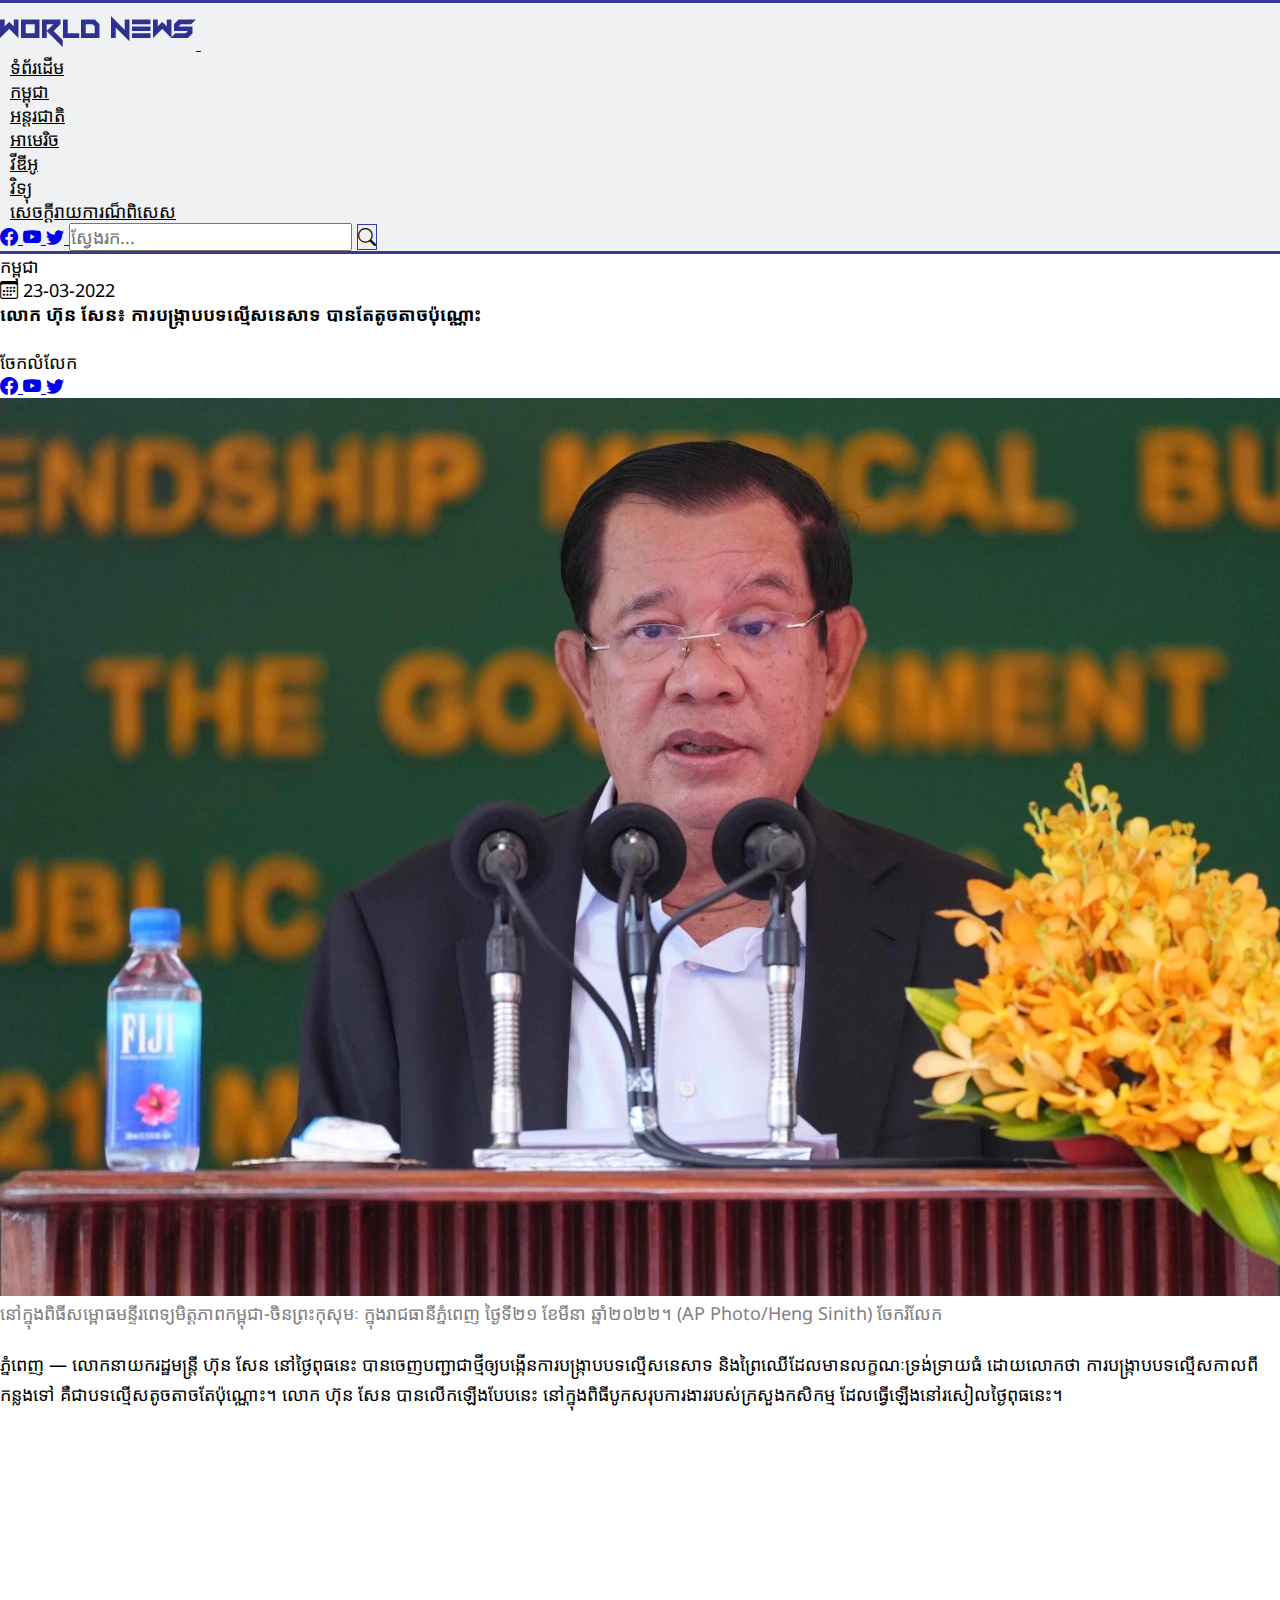
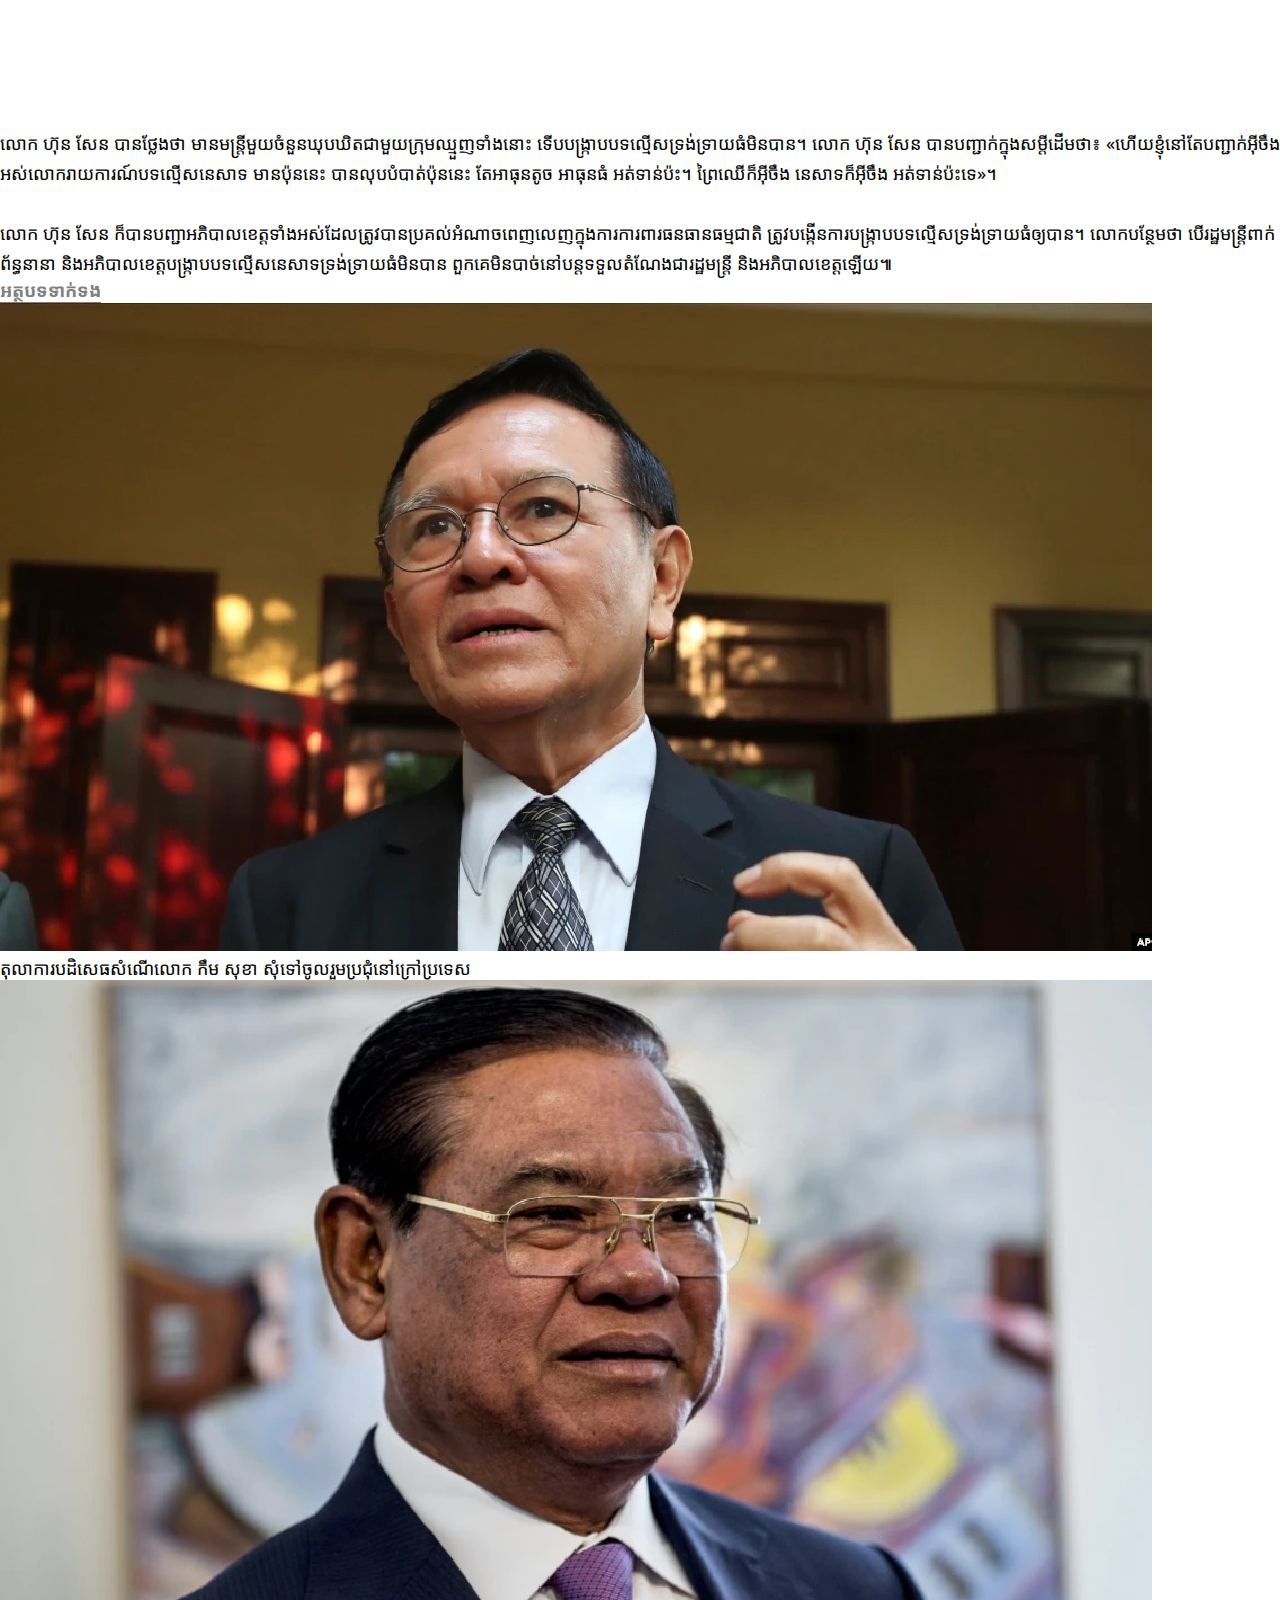
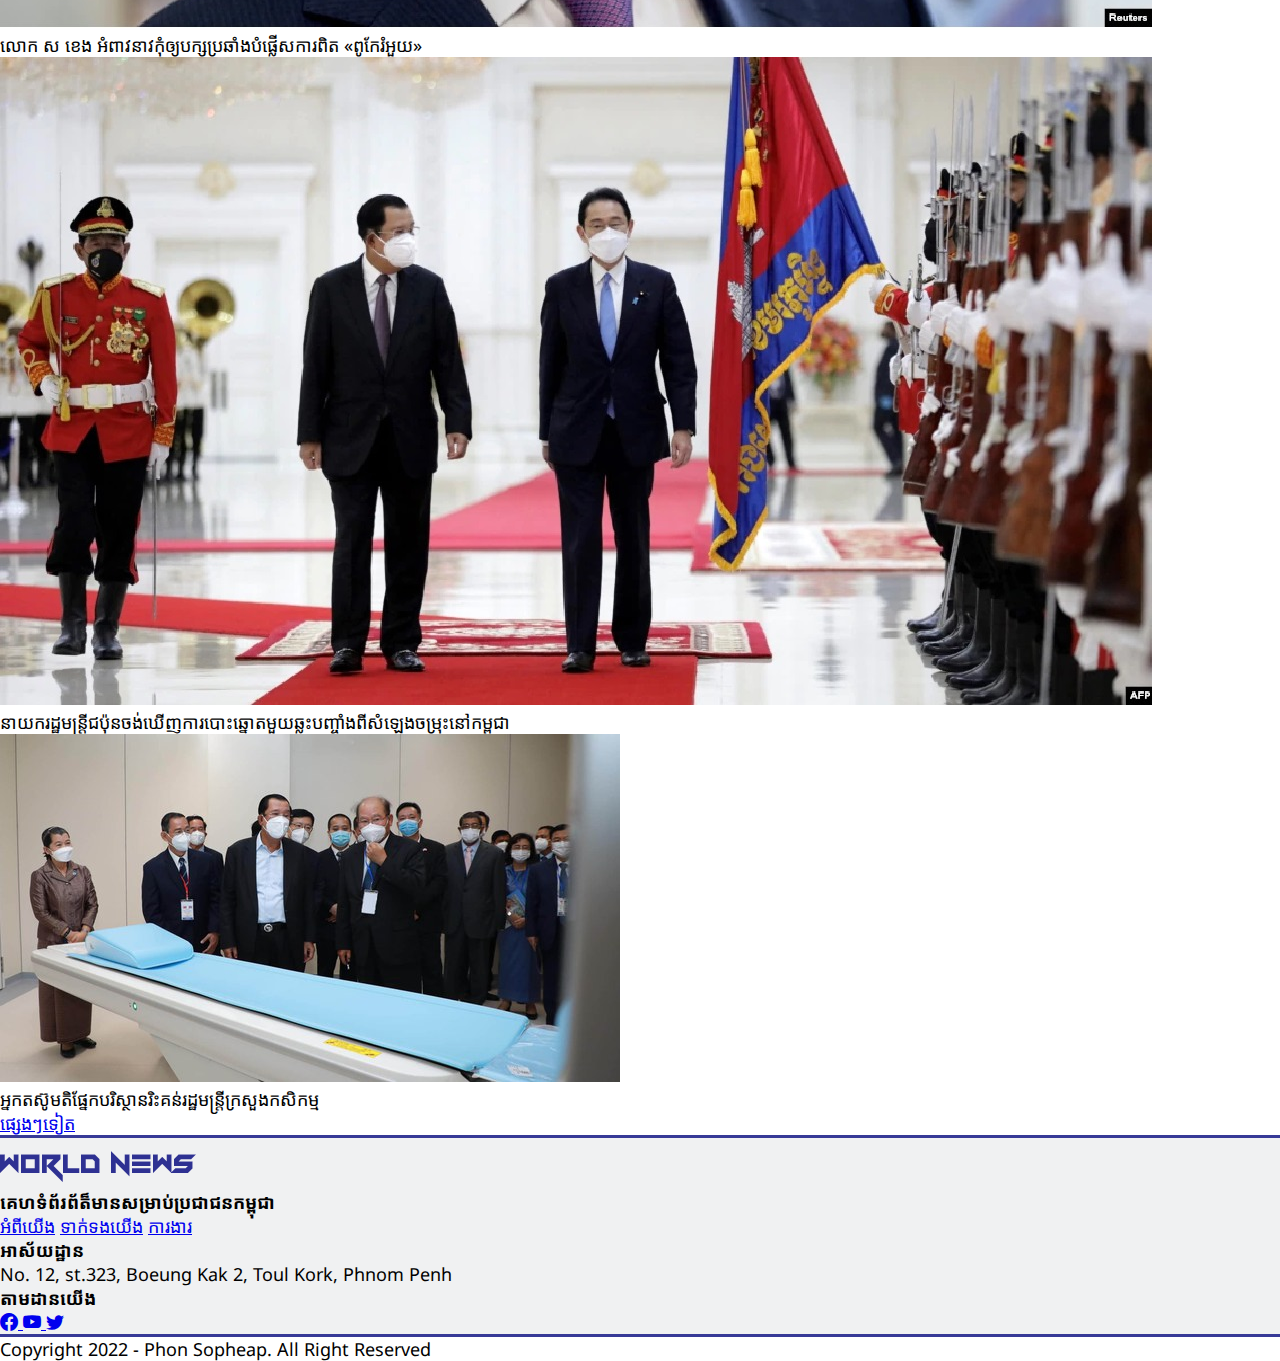
<file: html/showNews2.html>
<!DOCTYPE html>
<html lang="en">

<head>
  <meta charset="UTF-8" />
  <meta http-equiv="X-UA-Compatible" content="IE=edge" />
  <meta name="viewport" content="width=device-width, initial-scale=1.0" />
  <link rel="icon" href="../images/WorldNewsLogo.png" />
  <title>World News</title>
  <!-- Bootstrap  -->
  <link href="https://cdn.jsdelivr.net/npm/bootstrap@5.1.3/dist/css/bootstrap.min.css" rel="stylesheet"
    integrity="sha384-1BmE4kWBq78iYhFldvKuhfTAU6auU8tT94WrHftjDbrCEXSU1oBoqyl2QvZ6jIW3" crossorigin="anonymous" />
  <!-- CSS -->
  <link rel="stylesheet" href="../css/style.css" />
</head>

<body>
  <!-- Nav bar -->
  <div class="container-fluid backgroundTopNav setColor">
    <div class="container">
      <nav class="navbar navbar-expand-lg navbar-light">
        <a class="navbar-brand" href="#">
          <img src="../images/WorldNewsLogo.png" />
        </a>
        <button class="navbar-toggler" type="button" data-bs-toggle="collapse" data-bs-target="#navbarSupportedContent"
          aria-controls="navbarSupportedContent" aria-expanded="false" aria-label="Toggle navigation">
          <span class="navbar-toggler-icon"></span>
        </button>
        <div class="collapse navbar-collapse" id="navbarSupportedContent">
          <ul class="navbar-nav me-auto mt-2">
            <li class="nav-item">
              <a class="nav-link" href="index.html">ទំព័រដើម</a>
            </li>
            <li class="nav-item">
              <a class="nav-link" href="camNews.html">កម្ពុជា</a>
            </li>
            <li class="nav-item">
              <a class="nav-link" href="internationNews.html">អន្តរជាតិ</a>
            </li>
            <li class="nav-item">
              <a class="nav-link" href="#">អាមេរិច</a>
            </li>
            <li class="nav-item">
              <a class="nav-link" href="#">វីឌីអូ</a>
            </li>
            <li class="nav-item">
              <a class="nav-link" href="#">វិទ្យុ</a>
            </li>
            <li class="nav-item">
              <a class="nav-link" href="#">សេចក្ដីរាយការណ៏ពិសេស</a>
            </li>
          </ul>
          <form class="d-flex">
            <a class="navbar-brand facebookColor" href="#">
              <i class="bi bi-facebook"></i>
            </a>
            <a class="navbar-brand youtubeColor" href="#">
              <i class="bi bi-youtube"></i>
            </a>
            <a class="navbar-brand twitterColor" href="#">
              <i class="bi bi-twitter"></i>
            </a>
            <input class="form-control form-control-outline me-2" type="search" placeholder="ស្វែងរក..."
              aria-label="Search" />
            <button class="btn btn-outline" type="submit">
              <i class="bi bi-search"></i>
            </button>
          </form>
        </div>
      </nav>
    </div>
  </div>
  <!-- End nav bar -->

  <!-- View news -->
  <div class="container-fluid mt-4">
    <div class="container">
      <div class="row">
        <div class="col-lg-2 col-md-12">
          <div class="row">
            <div class="col-12">
              <p>កម្ពុជា</p>
            </div>
            <div class="col-12">
              <p><i class="bi bi-calendar3"></i> 23-03-2022</p>
            </div>
          </div>
        </div>
        <div class="col-lg-10 col-md-12">
          <h1>លោក ហ៊ុន សែន៖ ការបង្រ្កាប​បទល្មើស​នេសាទ បាន​តែ​តូចតាច​ប៉ុណ្ណោះ</h1>
        </div>
      </div>
      <div class="row py-2">
        <div class="col-12 headerText">
          <h4 class="line">
          </h4>
        </div>
      </div>
      <div class="row mb-5">
        <div class="col-lg-2 col-md-12">
          <p>ចែកលំលែក</p>
          <a class="navbar-brand facebookColor" href="#">
            <i class="bi bi-facebook"></i>
          </a>
          <a class="navbar-brand youtubeColor" href="#">
            <i class="bi bi-youtube"></i>
          </a>
          <a class="navbar-brand twitterColor" href="#">
            <i class="bi bi-twitter"></i>
          </a>
        </div>
        <div class="col-lg-10 col-md-12">
          <div class="row">
            <div class="col-lg-12 col-md-12">

              <img src="../images/Khmer/Khmer3.jpeg" class="img-fluid mb-2">
              <p style="color: gray;">
                នៅ​ក្នុង​ពិធី​សម្ពោធ​មន្ទីរពេទ្យ​មិត្តភាព​កម្ពុជា​-ចិនព្រះកុសុមៈ ក្នុង​រាជធានី​ភ្នំពេញ ថ្ងៃទី២១ ខែមីនា
                ឆ្នាំ២០២២។ (AP Photo/Heng Sinith)
                ចែករំលែក
                <br>
                <br>
              </p>
            </div>
            <div class="col-lg-8 col-md-12">
              <p style="line-height: 30px; font-size: 18px;">
                ភ្នំពេញ —
                លោក​នាយក​រដ្ឋមន្រ្តី ហ៊ុន សែន នៅ​ថ្ងៃ​ពុធ​នេះ
                បាន​ចេញ​បញ្ជា​ជា​ថ្មី​ឲ្យ​បង្កើន​ការ​បង្រ្កាប​បទ​ល្មើស​នេសាទ
                និង​ព្រៃឈើ​ដែល​មាន​លក្ខណៈ​ទ្រង់ទ្រាយ​ធំ ដោយ​លោក​ថា ​ការ​បង្រ្កាប​បទ​ល្មើស​កាល​ពី​កន្លង​ទៅ
                គឺ​ជា​បទ​ល្មើស​តូច​តាច​តែ​ប៉ុណ្ណោះ។
                លោក ហ៊ុន សែន បាន​លើក​ឡើង​បែប​នេះ នៅ​ក្នុង​ពិធី​បូក​សរុប​ការងារ​របស់​ក្រសួង​កសិកម្ម
                ដែល​ធ្វើ​ឡើង​នៅ​រសៀល​ថ្ងៃ​ពុធ​នេះ។
              </p>
              <iframe
                src="https://www.facebook.com/plugins/video.php?height=314&href=https%3A%2F%2Fweb.facebook.com%2Fhunsencambodia%2Fvideos%2F645578446549896%2F&show_text=false&width=560&t=0"
                width="520" height="314" style="border:none;overflow:hidden" scrolling="no" frameborder="0"
                allowfullscreen="true" allow="autoplay; clipboard-write; encrypted-media; picture-in-picture; web-share"
                allowFullScreen="true"></iframe>
              <p style="line-height: 30px; font-size: 18px;">
                លោក ហ៊ុន សែន បាន​ថ្លែង​ថា មាន​មន្រ្តី​មួយ​ចំនួន​ឃុបឃិត​ជាមួយ​ក្រុម​ឈ្មួញ​ទាំង​នោះ
                ទើប​បង្រ្កាប​បទ​ល្មើស​ទ្រង់ទ្រាយ​ធំ​មិន​បាន។
                លោក​ ហ៊ុន សែន បាន​បញ្ជាក់​ក្នុង​សម្តី​ដើមថា៖ «ហើយ​ខ្ញុំ​នៅ​តែ​បញ្ជាក់​អ៊ីចឹង
                អស់​លោក​រាយការណ៍​បទល្មើស​នេសាទ
                មាន​ប៉ុន​នេះ បាន​លុប​បំបាត់​ប៉ុន​នេះ តែ​អា​ធុន​តូច អា​ធុន​ធំ អត់​ទាន់​ប៉ះ។ ព្រៃ​ឈើក៏​អ៊ីចឹង
                នេសាទ​ក៏​អ៊ីចឹង
                អត់​ទាន់​ប៉ះ​ទេ»។
                <br>
                <br>
                លោក ហ៊ុន សែន
                ក៏​បាន​បញ្ជា​អភិបាល​ខេត្ត​ទាំង​អស់​ដែល​ត្រូវ​បាន​ប្រគល់​អំណាច​ពេញ​លេញ​ក្នុង​ការ​ការពារ​ធនធាន​ធម្មជាតិ
                ត្រូវ​បង្កើន​ការ​បង្រ្កាប​បទ​ល្មើស​ទ្រង់ទ្រាយ​ធំ​ឲ្យ​បាន។ លោក​បន្ថែម​ថា ​បើ​រដ្ឋមន្រ្តី​ពាក់ព័ន្ធ​នានា
                និង​អភិបាល​ខេត្ត​បង្រ្កាប​បទ​លើ្មស​នេសាទ​ទ្រង់​ទ្រាយ​ធំ​មិន​បាន
                ពួកគេ​មិន​បាច់​នៅ​បន្ត​ទទួល​តំណែង​ជា​រដ្ឋមន្រ្តី និង​អភិបាល​ខេត្ត​ឡើយ៕
              </p>
            </div>
            <div class="col-lg-4 col-md-12 col-sm-12">
              <div class="row py-2">
                <div class="col-12 headerText">
                  <h4 class="line">
                    អត្ថបទទាក់ទង
                  </h4>
                </div>
              </div>
              <div class="row">
                <div class="col-lg-6 col-md-3">
                  <img src="../images/Khmer/RelatedKhmerNews.jpg" class="img-fluid">
                </div>
                <div class="col-lg-6 col-md-3">
                  <span>តុលាការ​បដិសេធ​សំណើ​លោក កឹម សុខា សុំ​ទៅ​ចូលរួម​ប្រជុំ​នៅ​ក្រៅ​ប្រទេស</span>
                </div>
                <div class="col-lg-6 col-md-3 mt-3">
                  <img src="../images/Khmer/RelatedKhmerNews-1.jpg" class="img-fluid">
                </div>
                <div class="col-lg-6 col-md-3 mt-3">
                  <span>លោក ស ខេង អំពាវនាវ​កុំ​ឲ្យ​បក្ស​ប្រឆាំង​បំផ្លើស​ការពិត ​«ពូកែរំអួយ»</span>
                </div>
                <div class="col-lg-6 col-md-3 mt-3">
                  <img src="../images/Khmer/RelatedKhmerNews-2.jpg" class="img-fluid">
                </div>
                <div class="col-lg-6 col-md-3 mt-3">
                  <span>នាយក​រដ្ឋមន្ត្រី​ជប៉ុន​ចង់​ឃើញ​ការបោះឆ្នោត​មួយ​ឆ្លុះបញ្ចាំង​ពី​សំឡេង​ចម្រុះ​នៅ​កម្ពុជា</span>
                </div>
                <div class="col-lg-6 col-md-3 mt-3">
                  <img src="../images/Khmer/RelatedKhmerNews-3.jpeg" class="img-fluid">
                </div>
                <div class="col-lg-6 col-md-3 mt-3">
                  <span>អ្នក​តស៊ូ​មតិ​ផ្នែក​បរិស្ថាន​រិះ​គន់​​រដ្ឋមន្ត្រី​ក្រសួង​កសិកម្ម</span>
                </div>
              </div>
              <div class="row">
                <div class="col-12">
                  <a href="#" class="d-flex justify-content-end">ផ្សេងៗទៀត</a>
                </div>
              </div>
            </div>
          </div>
        </div>
      </div>
    </div>
  </div>
  <!-- End view news -->

  <!-- Footer -->
  <div class="container-fluid backgroundTopNav setColor">
    <div class="container">
      <div class="row">
        <div class="col-lg-3 col-md-6 col-sm-12">
          <div class="row">
            <div class="col-12">
              <img src="../images/WorldNewsLogo.png">
            </div>
            <div class="col-12">
              <h5>គេហទំព័រព័ត៏មានសម្រាប់ប្រជាជនកម្ពុជា</h5>
            </div>
          </div>
        </div>
        <div class="col-lg-3 col-md-6 col-sm-12 mt-3">
          <a href="#">អំពីយើង</a>
          <a href="#">ទាក់ទងយើង</a>
          <a href="#">ការងារ</a>
        </div>
        <div class="col-lg-3 col-md-6 col-sm-12 mt-3">
          <h5 href="#">អាស័យដ្ឋាន</h5>
          <P>No. 12, st.323, Boeung Kak 2, Toul Kork, Phnom Penh</P>
        </div>
        <div class="col-lg-3 col-md-6 col-sm-12 mt-3">
          <h5 href="#">តាមដានយើង</h5>
          <a class="navbar-brand facebookColor" href="#">
            <i class="bi bi-facebook"></i>
          </a>
          <a class="navbar-brand youtubeColor" href="#">
            <i class="bi bi-youtube"></i>
          </a>
          <a class="navbar-brand twitterColor" href="#">
            <i class="bi bi-twitter"></i>
          </a>
        </div>
      </div>
    </div>
  </div>
  <div class="row pt-3">
    <div class="col-12">
      <p class="d-flex justify-content-center">Copyright 2022 - Phon Sopheap. All Right Reserved</p>
    </div>
  </div>
  <!-- End footer -->

  <!-- Bootstrap -->
  <script src="https://cdn.jsdelivr.net/npm/bootstrap@5.1.3/dist/js/bootstrap.bundle.min.js"
    integrity="sha384-ka7Sk0Gln4gmtz2MlQnikT1wXgYsOg+OMhuP+IlRH9sENBO0LRn5q+8nbTov4+1p" crossorigin="anonymous">
    </script>
</body>

</html>
</file>
<file: css/style.css>
@import url("https://cdn.jsdelivr.net/npm/bootstrap-icons@1.8.1/font/bootstrap-icons.css");
@import url('https://fonts.googleapis.com/css2?family=Noto+Sans+Khmer:wght@500&display=swap');
*{
    padding: 0;
    margin: 0;
    font-family: 'Noto Sans Khmer', sans-serif;
    font-size: 18px;
}
.backgroundTopNav{
    border-top: 3px solid rgb(55, 58, 151);
    border-bottom: 3px solid rgb(55, 58, 151);
}
.nav-link{
    padding: 3px 10px;
    color: black !important;
}
.nav-link:hover{
    color:rgb(55, 58, 151) !important;
    text-decoration: underline;
}
.btn-outline {
    border: 1px solid rgb(55, 58, 151);
}
.btn-outline:hover {
    color: white;
    background-color:rgb(55, 58, 151);
    border-color:rgb(55, 58, 151);
}
.form-control-outline:focus {
    border-color:rgb(55, 58, 151);
    box-shadow: inset 0 1px 1px rgba(0, 0, 0, 0.075), 0 0 8px rgb(55, 58, 151);
}
.navIconYoutube:hover{
    background-color: none;
}
.youtubeColor:hover{
    color: red !important;
}
.facebookColor:hover{
    color: rgb(18, 156, 246) !important;
}
.twitterColor:hover{
    color: rgb(29, 155, 240) !important;
}
.headerText{
    color: gray;
    display: inline-block;
}
.line{
    border-bottom: 1px solid gray;
}
.line:hover, span:hover, .card-title:hover{
    color:rgb(29, 155, 240);
    cursor: pointer;
}
.worldNews{
    font-size: 20px;
}
.img-flow{
    position: relative;
}
.img-flow .title{
    position: absolute;
    bottom: 0;
    color: white;
    left: 20px;
    bottom: 10px;
}
.img-flow:hover {
    color:rgb(55, 58, 151);
    cursor: pointer;
}
.img-flow .title:hover{
    cursor: pointer;
    text-decoration: underline;
}
.topNews li{
    list-style: none;
    padding: 0.8% 0;
}
.topNews li:hover{
    color:rgb(18, 156, 246);
    cursor: pointer;
}
.topNews li:first-child{
    padding-top: 0;
}
.topNews{
    padding-left: 0.9rem;
}
.setColor{
    background-color: rgb(240, 241, 242);
}
.container-fluid{
    padding-left: 0px;
    padding-right: 0px;
}
.card-img-overlay{
    padding: 0;
}
</file>
